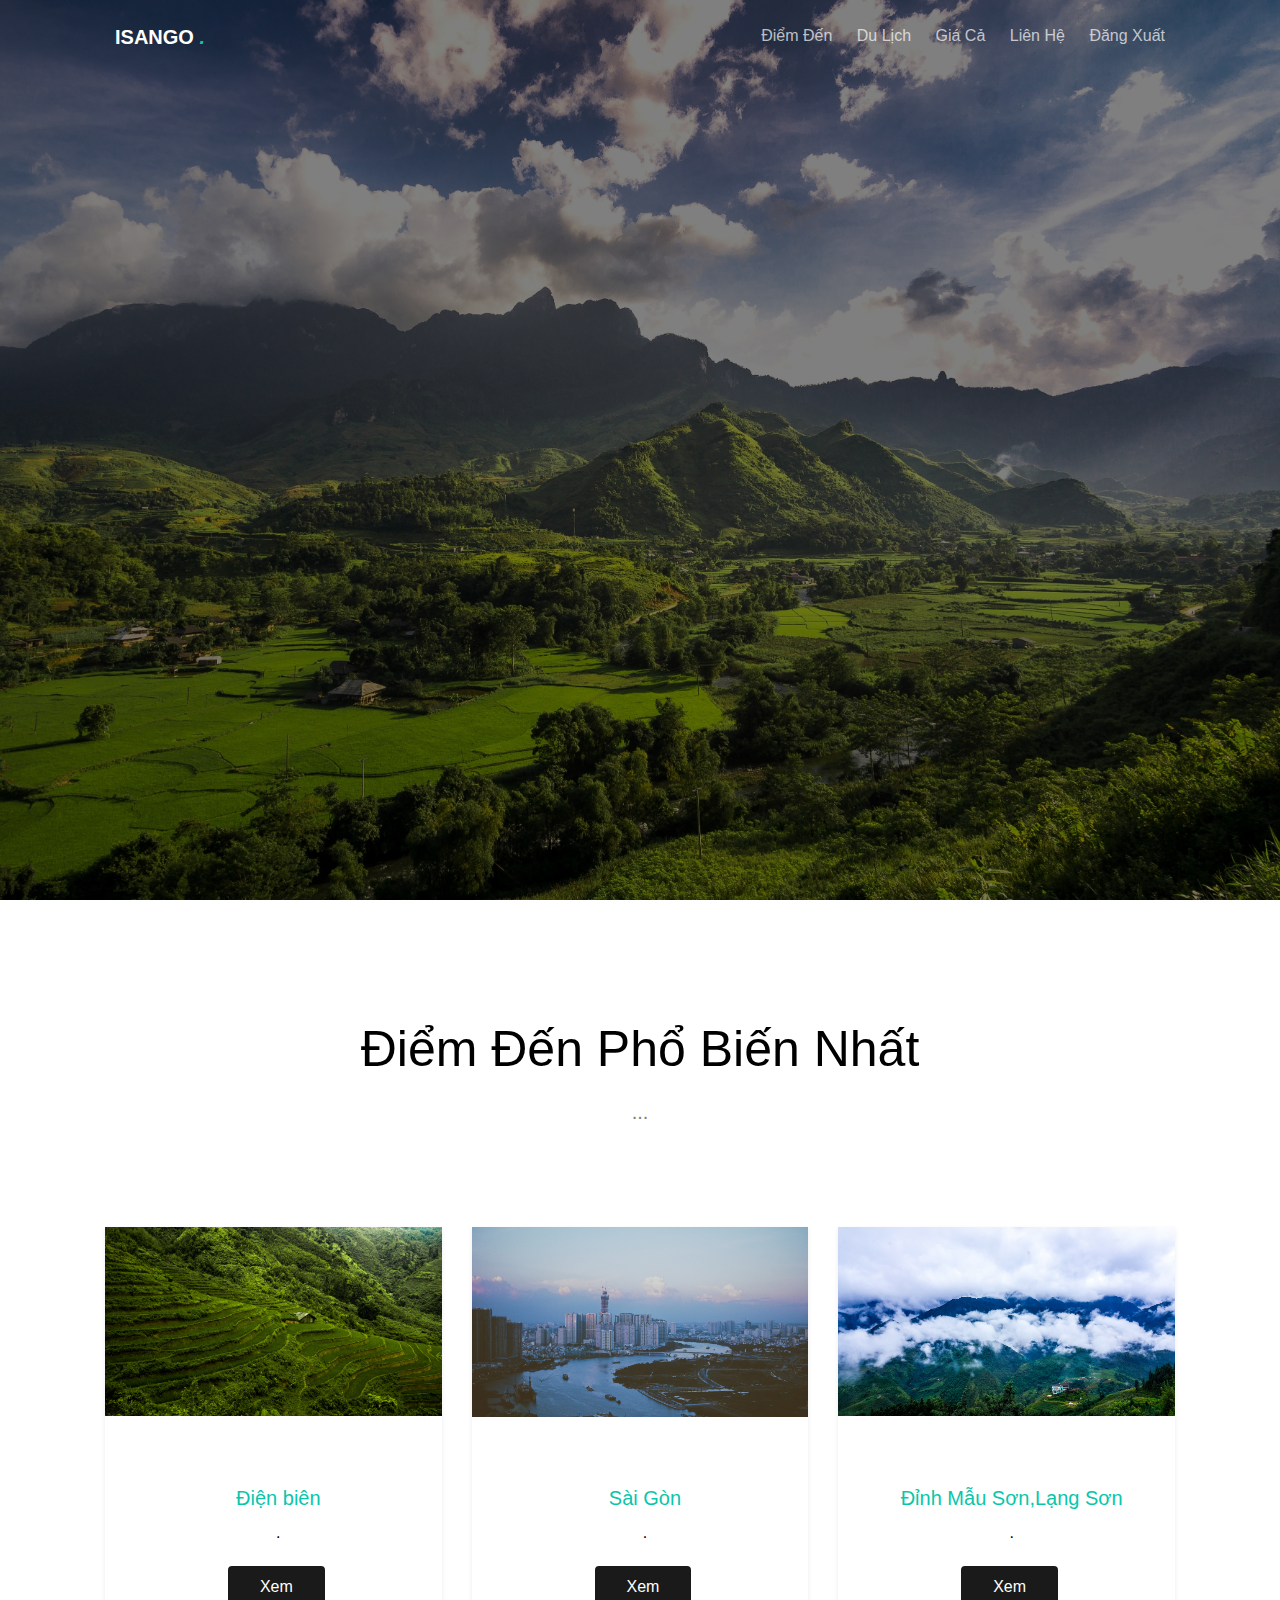
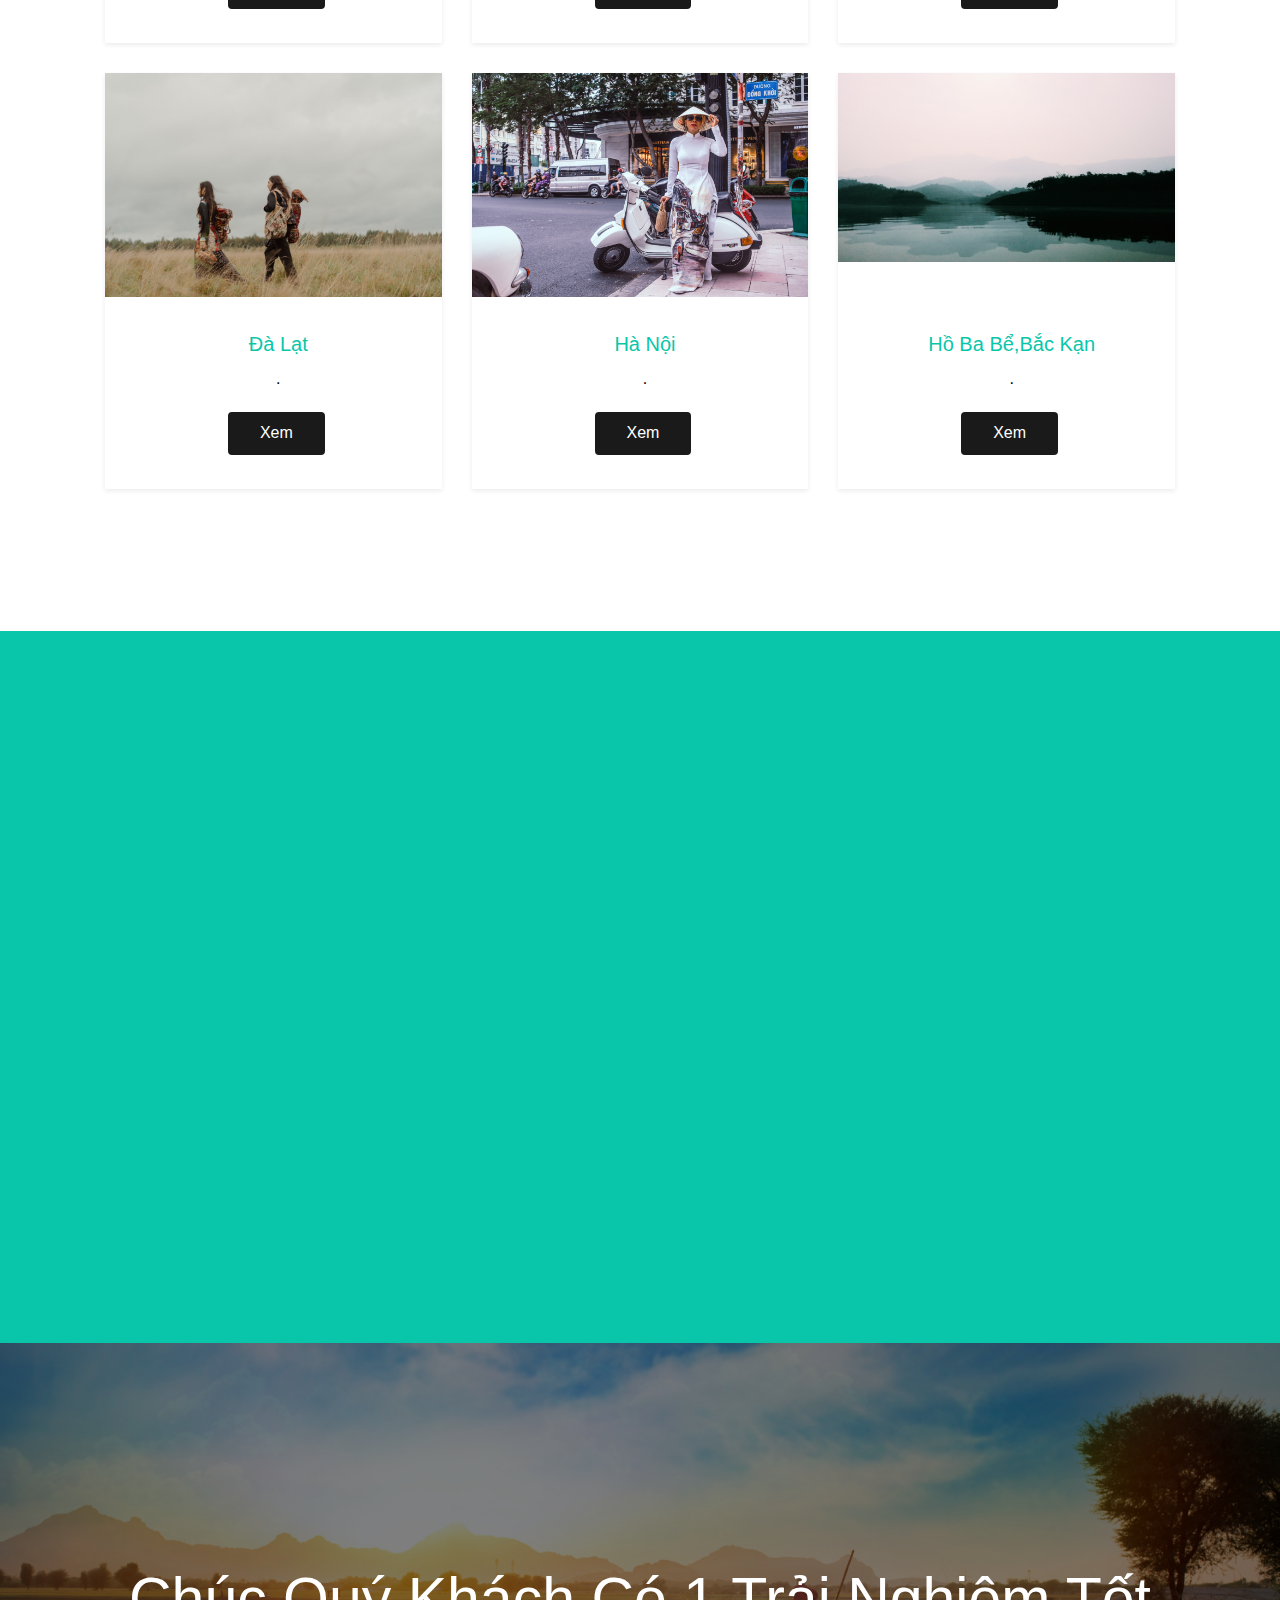
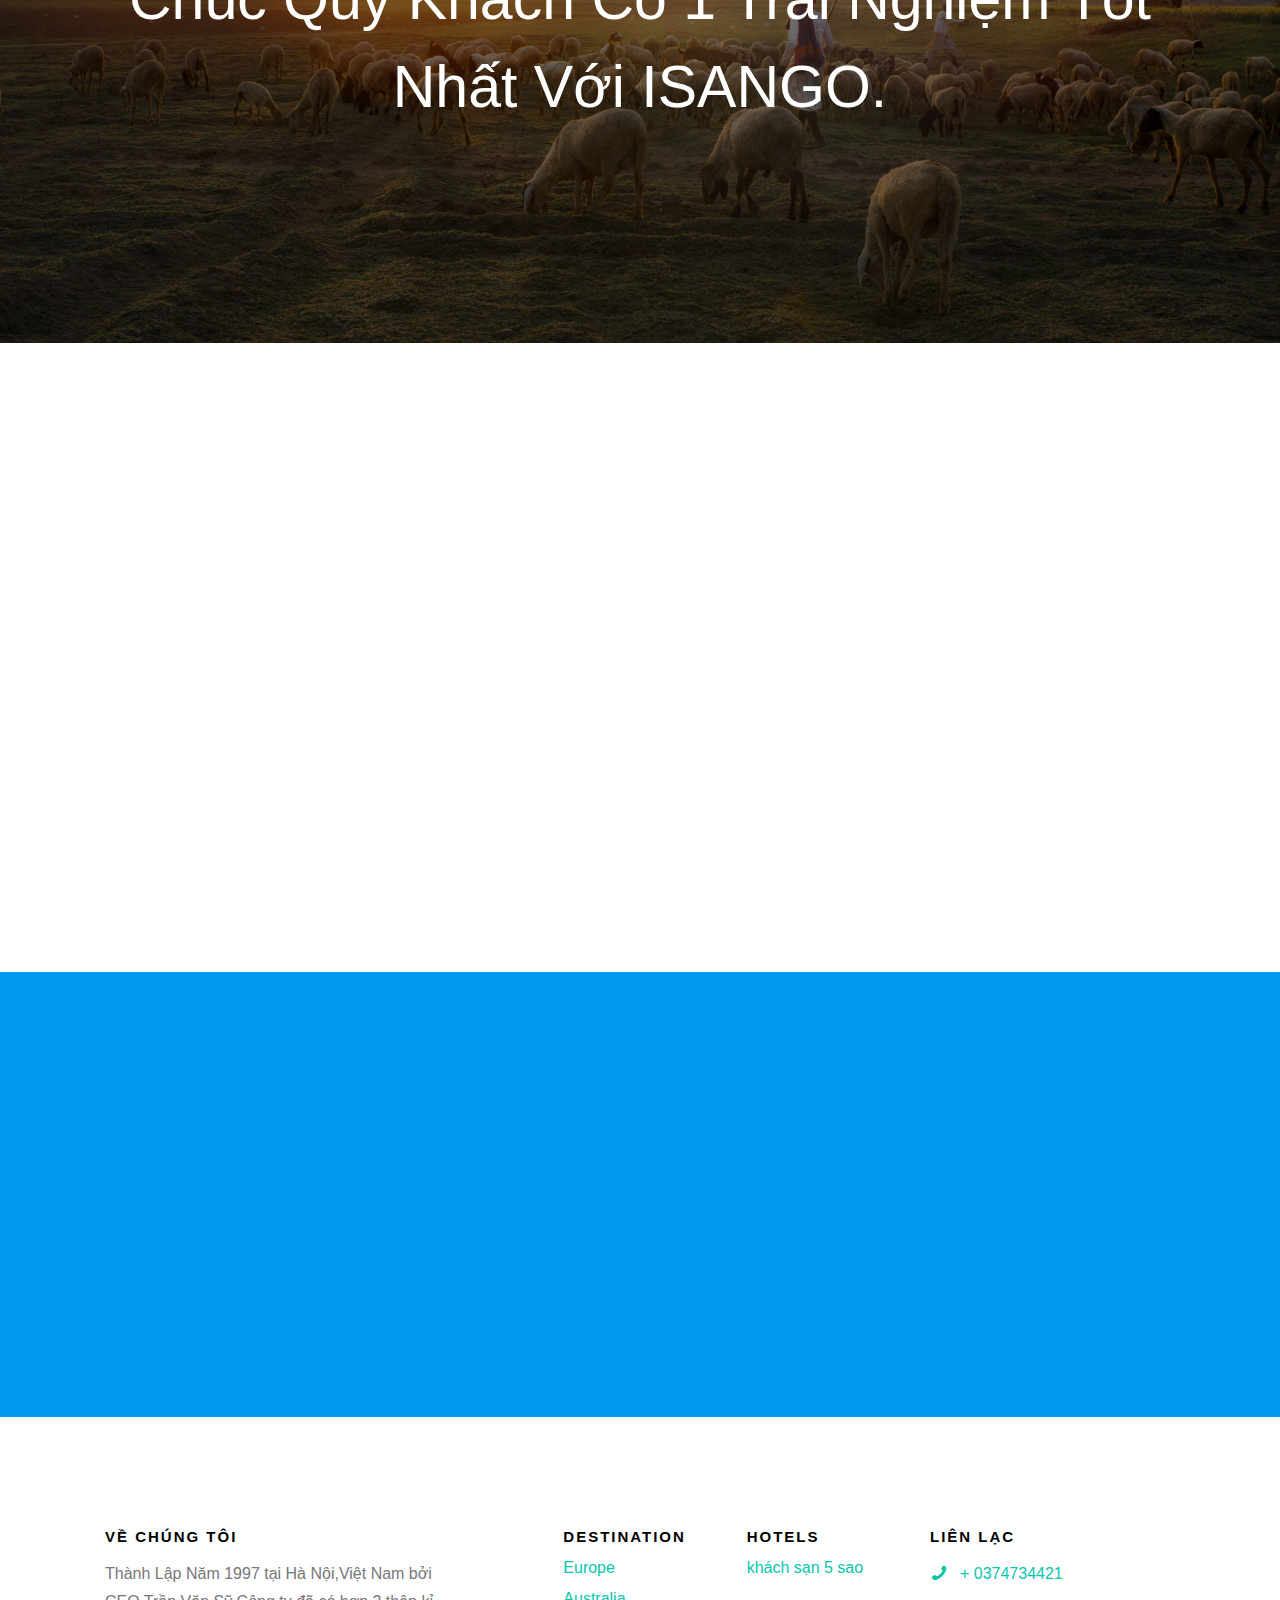
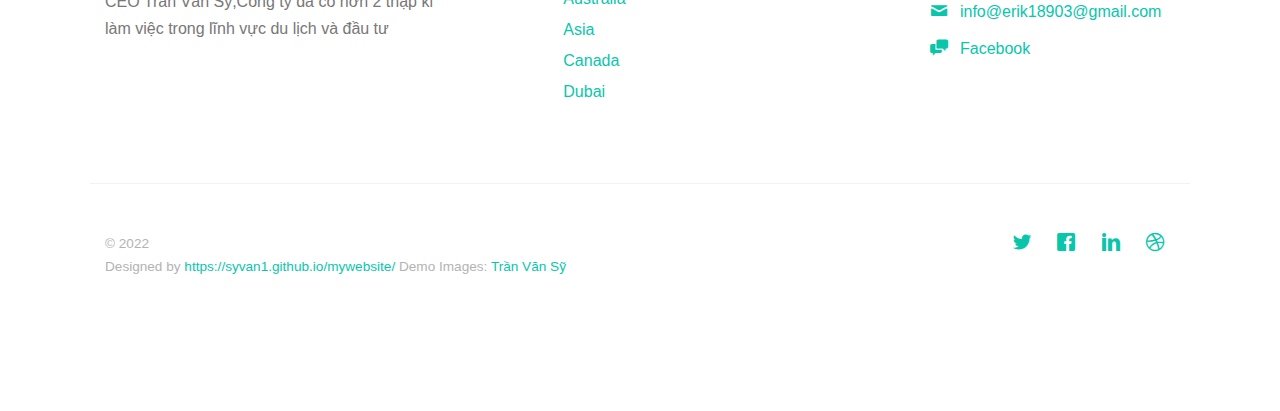
<file: index.html>
<!DOCTYPE HTML>
<html>
	<head>
	<meta charset="utf-8">
	<meta http-equiv="X-UA-Compatible" content="IE=edge">
	<title>Isango &mdash; Template by Tran Van Sy</title>
	<meta name="viewport" content="width=device-width, initial-scale=1">
	<meta name="description" content=" Website by Tran Van Sy" />
	<meta name="keywords" content="Isango" />
	<meta name="author" content="" />

  	<!-- Facebook and Twitter integration -->
	<meta property="og:title" content=""/>
	<meta property="og:image" content=""/>
	<meta property="og:url" content=""/>
	<meta property="og:site_name" content=""/>
	<meta property="og:description" content=""/>
	<meta name="twitter:title" content="" />
	<meta name="twitter:image" content="" />
	<meta name="twitter:url" content="" />
	<meta name="twitter:card" content="" />

	<link href="https://fonts.googleapis.com/css?family=Lato:300,400,700" rel="stylesheet">
	
	<!-- Animate.css -->
	<link rel="stylesheet" href="css/animate.css">
	<!-- Icomoon Icon Fonts-->
	<link rel="stylesheet" href="css/icomoon.css">
	<!-- Themify Icons-->
	<link rel="stylesheet" href="css/themify-icons.css">
	<!-- Bootstrap  -->
	<link rel="stylesheet" href="css/bootstrap.css">

	<!-- Magnific Popup -->
	<link rel="stylesheet" href="css/magnific-popup.css">

	<!-- Magnific Popup -->
	<link rel="stylesheet" href="css/bootstrap-datepicker.min.css">

	<!-- Owl Carousel  -->
	<link rel="stylesheet" href="css/owl.carousel.min.css">
	<link rel="stylesheet" href="css/owl.theme.default.min.css">

	<!-- Theme style  -->
	<link rel="stylesheet" href="css/style.css">

	<!-- Modernizr JS -->
	<script src="js/modernizr-2.6.2.min.js"></script>
	<!-- FOR IE9 below -->
	<!--[if lt IE 9]>
	<script src="js/respond.min.js"></script>
	<![endif]-->

	</head>
	<body>
		
	<div class="gtco-loader"></div>
	
	<div id="page">

	
	<!-- <div class="page-inner"> -->
	<nav class="gtco-nav" role="navigation">
		<div class="gtco-container">
			
			<div class="row">
				<div class="col-sm-4 col-xs-12">
					<div id="gtco-logo"><a href="index.html">Isango <em>.</em></a></div>
				</div>
				<div class="col-xs-8 text-right menu-1">
					<ul>
						<li><a href="contact.html">Điểm Đến</a></li>
						<li class="has-dropdown">
							<a href="#">Du Lịch</a>
							<ul class="dropdown">
								<li><a href="#">Hà Nội</a></li>
								<li><a href="#">Đà Nẵng</a></li>
								<li><a href="#">Hạ Long</a></li>
								<li><a href="#">Phú Quốc</a></li>
							</ul>
						</li>
						<li><a href="contact.html">Giá Cả</a></li>
						<li><a href="contact.html">Liên Hệ</a></li>
						<li><a href="index.html">Đăng Xuất</a></li>
					</ul>	
				</div>
			</div>
			
		</div>
	</nav>
	
	<header id="gtco-header" class="gtco-cover gtco-cover-md" role="banner" style="background-image: url(images/img_bg_2.jpg)">
		<div class="overlay"></div>
		<div class="gtco-container">
			<div class="row">
				<div class="col-md-12 col-md-offset-0 text-left">
					

					<div class="row row-mt-15em">
						<div class="col-md-7 mt-text animate-box" data-animate-effect="fadeInUp">
							<h1>Du Lịch Bất Cứ Nơi Nào Bạn Muốn</h1>	
						</div>
						<div class="col-md-4 col-md-push-1 animate-box" data-animate-effect="fadeInRight">
							<div class="form-wrap">
								<div class="tab">
									
									<div class="tab-content">
										<div class="tab-content-inner active" data-content="signup">
											<h3 style="font-family:verdana">Đặt Vé Cho Chuyến Đi</h3>
											<form action="#">
												<div class="row form-group">
													<div class="col-md-12">
														<label for="fullname">Họ Tên</label>
														<input type="text" id="fullname" class="form-control">
													</div>
												</div>
												<div class="row form-group">
													<div class="col-md-12">
														<label for="activities">Hoạt Động</label>
														<select name="#" id="activities" class="form-control">
															<option value=""></option>
															<option value=""></option>
															<option value=""></option>
															<option value=""></option>
														</select>
													</div>
												</div>
												<div class="row form-group">
													<div class="col-md-12">
														<label for="destination">Điểm Đến</label>
														<select name="#" id="destination" class="form-control">
															<option value="">Hà Nội</option>
															<option value="">Sài Gòn</option>
															<option value="">Đà Nẵng</option>
															<option value="">Hạ Long</option>
														</select>
													</div>
												</div>
												
												<div class="row form-group">
													<div class="col-md-12">
														<label for="date-start">Ngày Tháng</label>
														<input type="text" id="date-start" class="form-control">
													</div>
												</div>

												<div class="row form-group">
													<div class="col-md-12">
														<input type="submit" class="btn btn-primary btn-block " onclick="alert('you are oke')" value="Đồng Ý">
													</div>
												</div>
											</form>	
										</div>

										
									</div>
								</div>
							</div>
						</div>
					</div>
							
					
				</div>
			</div>
		</div>
	</header>
	
	<div class="gtco-section">
		<div class="gtco-container">
			<div class="row">
				<div class="col-md-8 col-md-offset-2 text-center gtco-heading">
					<h2 >Điểm Đến Phổ Biến Nhất</h2>
					<p>...</p>
				</div>
			</div>
			<div class="row">

				<div class="col-lg-4 col-md-4 col-sm-6">
					<a href="images/img_1.jpg" class="fh5co-card-item image-popup">
						<figure>
							<div class="overlay"><i class="ti-plus"></i></div>
							<img src="images/img_1.jpg" alt="Image" class="img-responsive">
						</figure>
						<div class="fh5co-text">
							<h2>Điện biên</h2>
							<p>.</p>
							<p><span class="btn btn-primary">Xem</span></p>
						</div>
					</a>
				</div>
				<div class="col-lg-4 col-md-4 col-sm-6">
					<a href="images/img_2.jpg" class="fh5co-card-item image-popup">
						<figure>
							<div class="overlay"><i class="ti-plus"></i></div>
							<img src="images/img_2.jpg" alt="Image" class="img-responsive">
						</figure>
						<div class="fh5co-text">
							<h2>Sài Gòn</h2>
							<p>.</p>
							<p><span class="btn btn-primary">Xem</span></p>
						</div>
					</a>
				</div>
				<div class="col-lg-4 col-md-4 col-sm-6">
					<a href="images/img_3.jpg" class="fh5co-card-item image-popup">
						<figure>
							<div class="overlay"><i class="ti-plus"></i></div>
							<img src="images/img_3.jpg" alt="Image" class="img-responsive">
						</figure>
						<div class="fh5co-text">
							<h2>Đỉnh Mẫu Sơn,Lạng Sơn</h2>
							<p>.</p>
							<p><span class="btn btn-primary">Xem</span></p>
						</div>
					</a>
				</div>


				<div class="col-lg-4 col-md-4 col-sm-6">
					<a href="images/img_4.jpg" class="fh5co-card-item image-popup">
						<figure>
							<div class="overlay"><i class="ti-plus"></i></div>
							<img src="images/img_4.jpg" alt="Image" class="img-responsive">
						</figure>
						<div class="fh5co-text">
							<h2>Đà Lạt</h2>
							<p>.</p>
							<p><span class="btn btn-primary">Xem</span></p>
						</div>
					</a>
				</div>

				<div class="col-lg-4 col-md-4 col-sm-6">
					<a href="images/img_5.jpg" class="fh5co-card-item image-popup">
						<figure>
							<div class="overlay"><i class="ti-plus"></i></div>
							<img src="images/img_5.jpg" alt="Image" class="img-responsive">
						</figure>
						<div class="fh5co-text">
							<h2>Hà Nội</h2>
							<p>.</p>
							<p><span class="btn btn-primary">Xem</span></p>
						</div>
					</a>
				</div>

				<div class="col-lg-4 col-md-4 col-sm-6">
					<a href="images/img_6.jpg" class="fh5co-card-item image-popup">
						<figure>
							<div class="overlay"><i class="ti-plus"></i></div>
							<img src="images/img_6.jpg" alt="Image" class="img-responsive">
						</figure>
						<div class="fh5co-text">
							<h2>Hồ Ba Bể,Bắc Kạn</h2>
							<p>.</p>
							<p><span class="btn btn-primary">Xem</span></p>
						</div>
					</a>
				</div>

			</div>
		</div>
	</div>
	
	<div id="gtco-features">
		<div class="gtco-container">
			<div class="row">
				<div class="col-md-8 col-md-offset-2 text-center gtco-heading animate-box">
					<h2>Hoạt Động</h2>
					<p>...</p>
				</div>
			</div>
			<div class="row">
				<div class="col-md-4 col-sm-6">
					<div class="feature-center animate-box" data-animate-effect="fadeIn">
						<span class="icon">
							<i>1</i>
						</span>
						<h3>Bắt Đầu</h3>
						<p>...</p>
					</div>
				</div>
				<div class="col-md-4 col-sm-6">
					<div class="feature-center animate-box" data-animate-effect="fadeIn">
						<span class="icon">
							<i>2</i>
						</span>
						<h3>Hiện Tại</h3>
						<p>...</p>
					</div>
				</div>
				<div class="col-md-4 col-sm-6">
					<div class="feature-center animate-box" data-animate-effect="fadeIn">
						<span class="icon">
							<i>3</i>
						</span>
						<h3>Phát Triển Trong Tương Lai</h3>
						<p>...</p>
					</div>
				</div>
				

			</div>
		</div>
	</div>


	<div class="gtco-cover gtco-cover-sm" style="background-image: url(images/img_bg_1.jpg)"  data-stellar-background-ratio="0.5">
		<div class="overlay"></div>
		<div class="gtco-container text-center">
			<div class="display-t">
				<div class="display-tc">
					<h1>Chúc Quý Khách Có 1 Trải Nghiệm Tốt Nhất Với ISANGO.</h1>
				</div>	
			</div>
		</div>
	</div>

	<div id="gtco-counter" class="gtco-section">
		<div class="gtco-container">

			<div class="row">
				<div class="col-md-8 col-md-offset-2 text-center gtco-heading animate-box">
					<h2>Thành Công Của Chúng Tôi</h2>
					<p>...</p>
				</div>
			</div>

			<div class="row">
				
				<div class="col-md-3 col-sm-6 animate-box" data-animate-effect="fadeInUp">
					<div class="feature-center">
						<span class="counter js-counter" data-from="0" data-to="196" data-speed="5000" data-refresh-interval="50">1</span>
						<span class="counter-label">Điểm Đến</span>

					</div>
				</div>
				<div class="col-md-3 col-sm-6 animate-box" data-animate-effect="fadeInUp">
					<div class="feature-center">
						<span class="counter js-counter" data-from="0" data-to="97" data-speed="5000" data-refresh-interval="50">1</span>
						<span class="counter-label">Khách Sạn</span>
					</div>
				</div>
				<div class="col-md-3 col-sm-6 animate-box" data-animate-effect="fadeInUp">
					<div class="feature-center">
						<span class="counter js-counter" data-from="0" data-to="12402" data-speed="5000" data-refresh-interval="50">1</span>
						<span class="counter-label">Khách Du Lịch</span>
					</div>
				</div>
				<div class="col-md-3 col-sm-6 animate-box" data-animate-effect="fadeInUp">
					<div class="feature-center">
						<span class="counter js-counter" data-from="0" data-to="12202" data-speed="5000" data-refresh-interval="50">1</span>
						<span class="counter-label">Khách Hàng Có Trải Nghiệm Tốt</span>

					</div>
				</div>
					
			</div>
		</div>
	</div>

	

	<div id="gtco-subscribe">
		<div class="gtco-container">
			<div class="row animate-box">
				<div class="col-md-8 col-md-offset-2 text-center gtco-heading">
					<h2>Subscribe</h2>
					<p>.</p>
				</div>
			</div>
			<div class="row animate-box">
				<div class="col-md-8 col-md-offset-2">
					<form class="form-inline">
						<div class="col-md-6 col-sm-6">
							<div class="form-group">
								<label for="email" class="sr-only">Email</label>
								<input type="email" class="form-control" id="email" placeholder="Your Email">
							</div>
						</div>
						<div class="col-md-6 col-sm-6">
							<button type="submit" class="btn btn-default btn-block">Subscribe</button>
						</div>
					</form>
				</div>
			</div>
		</div>
	</div>

	<footer id="gtco-footer" role="contentinfo">
		<div class="gtco-container">
			<div class="row row-p	b-md">

				<div class="col-md-4">
					<div class="gtco-widget">
						<h3>Về Chúng Tôi</h3>
						<p>Thành Lập Năm 1997 tại Hà Nội,Việt Nam bởi CEO Trần Văn Sỹ,Công ty đã có hơn 2 thập kỉ làm việc trong lĩnh vực du lịch và đầu tư</p>
					</div>
				</div>

				<div class="col-md-2 col-md-push-1">
					<div class="gtco-widget">
						<h3>Destination</h3>
						<ul class="gtco-footer-links">
							<li><a href="#">Europe</a></li>
							<li><a href="#">Australia</a></li>
							<li><a href="#">Asia</a></li>
							<li><a href="#">Canada</a></li>
							<li><a href="#">Dubai</a></li>
						</ul>
					</div>
				</div>

				<div class="col-md-2 col-md-push-1">
					<div class="gtco-widget">
						<h3>Hotels</h3>
						<ul class="gtco-footer-links">
							<li><a href="#">khách sạn 5 sao</a></li>
							<li><a href="#"></a></li>
							<li><a href="#"></a></li>
							<li><a href="#"></a></li>
							<li><a href="#"></a></li>
						</ul>
					</div>
				</div>

				<div class="col-md-3 col-md-push-1">
					<div class="gtco-widget">
						<h3>Liên Lạc</h3>
						<ul class="gtco-quick-contact">
							<li><a href="#"><i class="icon-phone"></i>+ 0374734421</a></li>
							<li><a href="#"><i class="icon-mail2"></i> info@erik18903@gmail.com</a></li>
							<li><a href="#"><i class="icon-chat"></i> Facebook</a></li>
						</ul>
					</div>
				</div>

			</div>

			<div class="row copyright">
				<div class="col-md-12">
					<p class="pull-left">
						<small class="block">&copy; 2022</small> 
						<small class="block">Designed by <a href="https://syvan1.github.io/mywebsite/" target="_blank">https://syvan1.github.io/mywebsite/</a> Demo Images: <a href="https://syvan1.github.io/mywebsite/" target="_blank">Trần Văn Sỹ</a></small>
					</p>
					<p class="pull-right">
						<ul class="gtco-social-icons pull-right">
							<li><a href="#"><i class="icon-twitter"></i></a></li>
							<li><a href="#"><i class="icon-facebook"></i></a></li>
							<li><a href="#"><i class="icon-linkedin"></i></a></li>
							<li><a href="#"><i class="icon-dribbble"></i></a></li>
						</ul>
					</p>
				</div>
			</div>

		</div>
	</footer>
	<!-- </div> -->

	</div>

	<div class="gototop js-top">
		<a href="#" class="js-gotop"><i class="icon-arrow-up"></i></a>
	</div>
	
	<!-- jQuery -->
	<script src="js/jquery.min.js"></script>
	<!-- jQuery Easing -->
	<script src="js/jquery.easing.1.3.js"></script>
	<!-- Bootstrap -->
	<script src="js/bootstrap.min.js"></script>
	<!-- Waypoints -->
	<script src="js/jquery.waypoints.min.js"></script>
	<!-- Carousel -->
	<script src="js/owl.carousel.min.js"></script>
	<!-- countTo -->
	<script src="js/jquery.countTo.js"></script>

	<!-- Stellar Parallax -->
	<script src="js/jquery.stellar.min.js"></script>

	<!-- Magnific Popup -->
	<script src="js/jquery.magnific-popup.min.js"></script>
	<script src="js/magnific-popup-options.js"></script>
	
	<!-- Datepicker -->
	<script src="js/bootstrap-datepicker.min.js"></script>
	

	<!-- Main -->
	<script src="js/main.js">
		function myAcp() {
             alert("Hello\nHow are you?");
		}

	</script>

	</body>
</html>
</file>
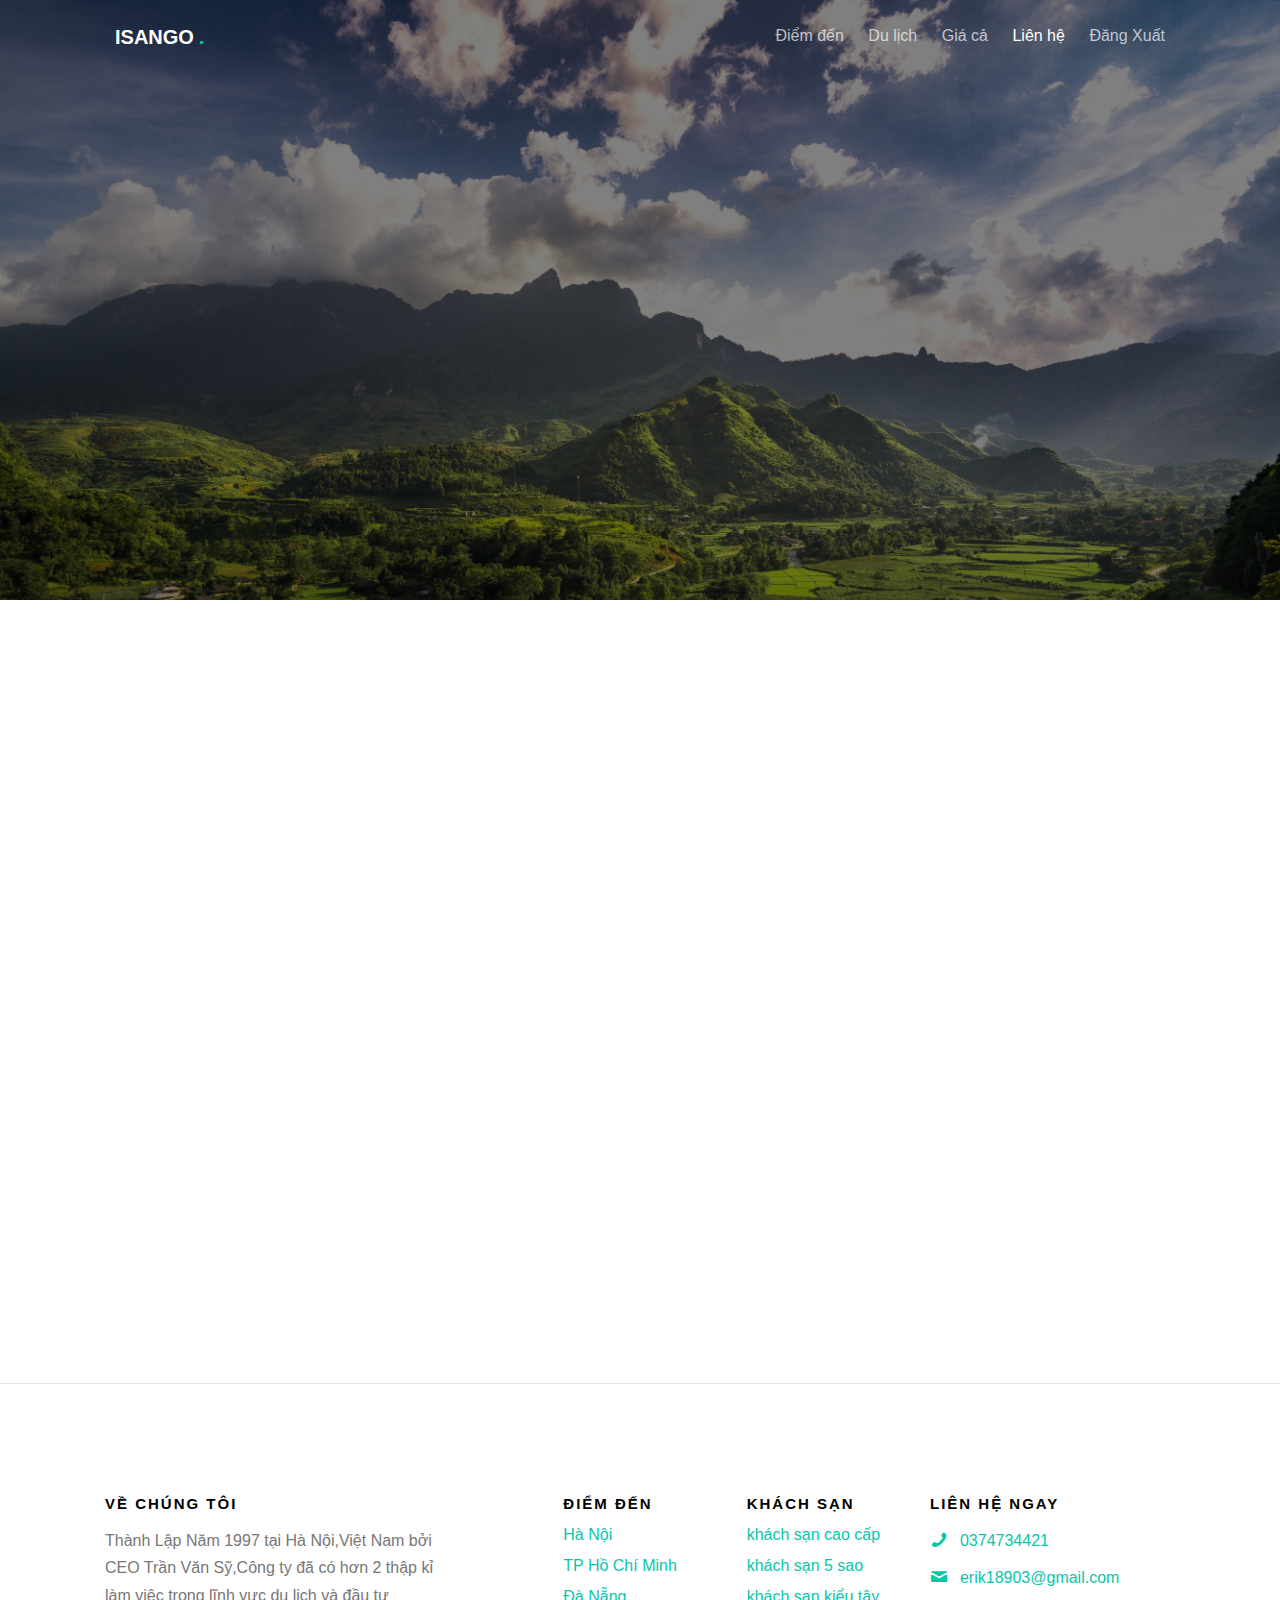
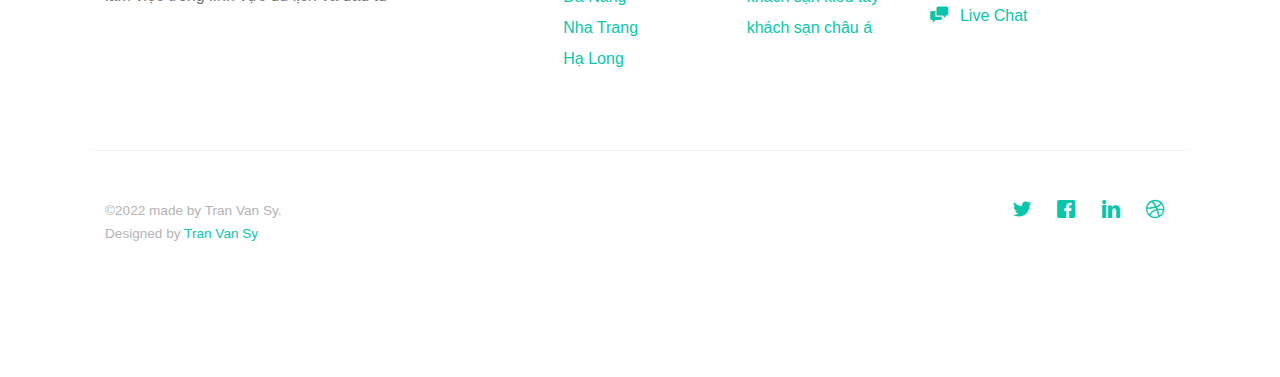
<file: contact.html>
<!DOCTYPE HTML>
<!--
	Aesthetic by gettemplates.co
	Twitter: http://twitter.com/gettemplateco
	URL: http://gettemplates.co
-->
<html>
	<head>
	<meta charset="utf-8">
	<meta http-equiv="X-UA-Compatible" content="IE=edge">
	<title>Isango &mdash; Du Lịch mọi lúc mọi nơi</title>
	<meta name="viewport" content="width=device-width, initial-scale=1">
	<meta name="description" content="Free HTML5 Website Template by GetTemplates.co" />
	<meta name="keywords" content="free website templates, free html5, free template, free bootstrap, free website template, html5, css3, mobile first, responsive" />
	<meta name="author" content="GetTemplates.co" />

  	<!-- Facebook and Twitter integration -->
	<meta property="og:title" content=""/>
	<meta property="og:image" content=""/>
	<meta property="og:url" content=""/>
	<meta property="og:site_name" content=""/>
	<meta property="og:description" content=""/>
	<meta name="twitter:title" content="" />
	<meta name="twitter:image" content="" />
	<meta name="twitter:url" content="" />
	<meta name="twitter:card" content="" />

	<link href="https://fonts.googleapis.com/css?family=Lato:300,400,700" rel="stylesheet">
	
	<!-- Animate.css -->
	<link rel="stylesheet" href="css/animate.css">
	<!-- Icomoon Icon Fonts-->
	<link rel="stylesheet" href="css/icomoon.css">
	<!-- Themify Icons-->
	<link rel="stylesheet" href="css/themify-icons.css">
	<!-- Bootstrap  -->
	<link rel="stylesheet" href="css/bootstrap.css">

	<!-- Magnific Popup -->
	<link rel="stylesheet" href="css/magnific-popup.css">

	<!-- Magnific Popup -->
	<link rel="stylesheet" href="css/bootstrap-datepicker.min.css">

	<!-- Owl Carousel  -->
	<link rel="stylesheet" href="css/owl.carousel.min.css">
	<link rel="stylesheet" href="css/owl.theme.default.min.css">

	<!-- Theme style  -->
	<link rel="stylesheet" href="css/style.css">

	<!-- Modernizr JS -->
	<script src="js/modernizr-2.6.2.min.js"></script>
	<!-- FOR IE9 below -->
	<!--[if lt IE 9]>
	<script src="js/respond.min.js"></script>
	<![endif]-->

	</head>
	<body>
		
	<div class="gtco-loader"></div>
	
	<div id="page">

	
	<!-- <div class="page-inner"> -->
	<nav class="gtco-nav" role="navigation">
		<div class="gtco-container">
			
			<div class="row">
				<div class="col-sm-4 col-xs-12">
					<div id="gtco-logo"><a href="index.html">Isango <em>.</em></a></div>
				</div>
				<div class="col-xs-8 text-right menu-1">
					<ul>
						<li><a href="contact.html">Điểm đến</a></li>
						<li class="has-dropdown">
							<a href="#">Du lịch</a>
							<ul class="dropdown">
								<li><a href="#">Hà Nội</a></li>
								<li><a href="#">Đà Nẵng</a></li>
								<li><a href="#">Hạ Long</a></li>
							<li><a href="#">Phú Quốc</a></li>
							</ul>
						</li>
						<li><a href="contact.html">Giá cả</a></li>
						<li class="active"><a href="contact.html">Liên hệ</a></li>
						<li><a href="index.html">Đăng Xuất</a></li>
					</ul>	
				</div>
			</div>
			
		</div>
	</nav>
	
	<header id="gtco-header" class="gtco-cover gtco-cover-sm" role="banner" style="background-image: url(images/img_bg_3.jpg)">
		<div class="overlay"></div>
		<div class="gtco-container">
			<div class="row">
				<div class="col-md-12 col-md-offset-0 text-left">
					<div class="row row-mt-15em">

						<div class="col-md-7 mt-text animate-box" data-animate-effect="fadeInUp">
							<span class="intro-text-small">Đừng lo lắng</span>
							<h1>Liên hệ ngay</h1>	
						</div>
						
					</div>
					
				</div>
			</div>
		</div>
	</header>
	
	
	<div class="gtco-section border-bottom">
		<div class="gtco-container">
			<div class="row">
				<div class="col-md-12">
					<div class="col-md-6 animate-box">
					<h3>Liên hệ ngay</h3>
					<form action="#">
						<div class="row form-group">
							<div class="col-md-12">
								<label class="sr-only" for="name">Tên</label>
								<input type="text" id="name" class="form-control" placeholder="Your firstname">
							</div>
							
						</div>

						<div class="row form-group">
							<div class="col-md-12">
								<label class="sr-only" for="email">Email</label>
								<input type="text" id="email" class="form-control" placeholder="Your email address">
							</div>
						</div>

						<div class="row form-group">
							<div class="col-md-12">
								<label class="sr-only" for="subject">Subject</label>
								<input type="text" id="subject" class="form-control" placeholder="Your subject of this message">
							</div>
						</div>

						<div class="row form-group">
							<div class="col-md-12">
								<label class="sr-only" for="message">Tin nhắn</label>
								<textarea name="message" id="message" cols="30" rows="10" class="form-control" placeholder="Write us something"></textarea>
							</div>
						</div>
						<div class="form-group">
							<input type="submit" value="Send Message" class="btn btn-primary">
						</div>

					</form>		
				</div>
				<div class="col-md-5 col-md-push-1 animate-box">
					
					<div class="gtco-contact-info">
						<h3>Thông tin liên hệ</h3>
						<ul>
							<li class="address">xã quyết thắng  <br> Thành phố Thái Nguyên</li>
							<li class="phone"><a href="tel://1234567920">0374734421</a></li>
							<li class="email"><a href="mailto:erik18903@gmail.com">erik18903@gmail.com</a></li>
							<li class="url"><a href="https://sixwebsite.000webhostapp.com/">our website</a></li>
						</ul>
					</div> 


				</div>
				</div>
			</div>
		</div>
	</div>

	<footer id="gtco-footer" role="contentinfo">
		<div class="gtco-container">
			<div class="row row-p	b-md">

				<div class="col-md-4">
					<div class="gtco-widget">
						<h3>Về Chúng tôi</h3>
						<p>Thành Lập Năm 1997 tại Hà Nội,Việt Nam bởi CEO Trần Văn Sỹ,Công ty đã có hơn 2 thập kỉ làm việc trong lĩnh vực du lịch và đầu tư</p>
					</div>
				</div>

				<div class="col-md-2 col-md-push-1">
					<div class="gtco-widget">
						<h3>Điểm đến</h3>
						<ul class="gtco-footer-links">
							<li><a href="#">Hà Nội</a></li>
							<li><a href="#">TP Hồ Chí Minh</a></li>
							<li><a href="#">Đà Nẵng</a></li>
							<li><a href="#">Nha Trang</a></li>
							<li><a href="#">Hạ Long</a></li>
						</ul>
					</div>
				</div>

				<div class="col-md-2 col-md-push-1">
					<div class="gtco-widget">
						<h3>Khách sạn</h3>
						<ul class="gtco-footer-links">
							<li><a href="#">khách sạn cao cấp</a></li>
							<li><a href="#">khách sạn 5 sao</a></li>
							<li><a href="#">khách sạn kiểu tây</a></li>
							<li><a href="#">khách sạn châu á</a></li>
							
						</ul>
					</div>
				</div>

				<div class="col-md-3 col-md-push-1">
					<div class="gtco-widget">
						<h3>Liên hệ ngay</h3>
						<ul class="gtco-quick-contact">
							<li><a href="#"><i class="icon-phone"></i> 0374734421</a></li>
							<li><a href="#"><i class="icon-mail2"></i> erik18903@gmail.com</a></li>
							<li><a href="#"><i class="icon-chat"></i> Live Chat</a></li>
						</ul>
					</div>
				</div>

			</div>

			<div class="row copyright">
				<div class="col-md-12">
					<p class="pull-left">
						<small class="block">&copy;2022 made by Tran Van Sy.</small> 
						<small class="block">Designed by <a href="https://sixwebsite.000webhostapp.com/" target="_blank">Tran Van Sy</a></small>
					</p>
					<p class="pull-right">
						<ul class="gtco-social-icons pull-right">
							<li><a href="#"><i class="icon-twitter"></i></a></li>
							<li><a href="#"><i class="icon-facebook"></i></a></li>
							<li><a href="#"><i class="icon-linkedin"></i></a></li>
							<li><a href="#"><i class="icon-dribbble"></i></a></li>
						</ul>
					</p>
				</div>
			</div>

		</div>
	</footer>
	<!-- </div> -->

	</div>

	<div class="gototop js-top">
		<a href="#" class="js-gotop"><i class="icon-arrow-up"></i></a>
	</div>
	
	<!-- jQuery -->
	<script src="js/jquery.min.js"></script>
	<!-- jQuery Easing -->
	<script src="js/jquery.easing.1.3.js"></script>
	<!-- Bootstrap -->
	<script src="js/bootstrap.min.js"></script>
	<!-- Waypoints -->
	<script src="js/jquery.waypoints.min.js"></script>
	<!-- Carousel -->
	<script src="js/owl.carousel.min.js"></script>
	<!-- countTo -->
	<script src="js/jquery.countTo.js"></script>

	<!-- Stellar Parallax -->
	<script src="js/jquery.stellar.min.js"></script>

	<!-- Magnific Popup -->
	<script src="js/jquery.magnific-popup.min.js"></script>
	<script src="js/magnific-popup-options.js"></script>
	
	<!-- Datepicker -->
	<script src="js/bootstrap-datepicker.min.js"></script>
	

	<!-- Main -->
	<script src="js/main.js"></script>

	</body>
</html>
</file>
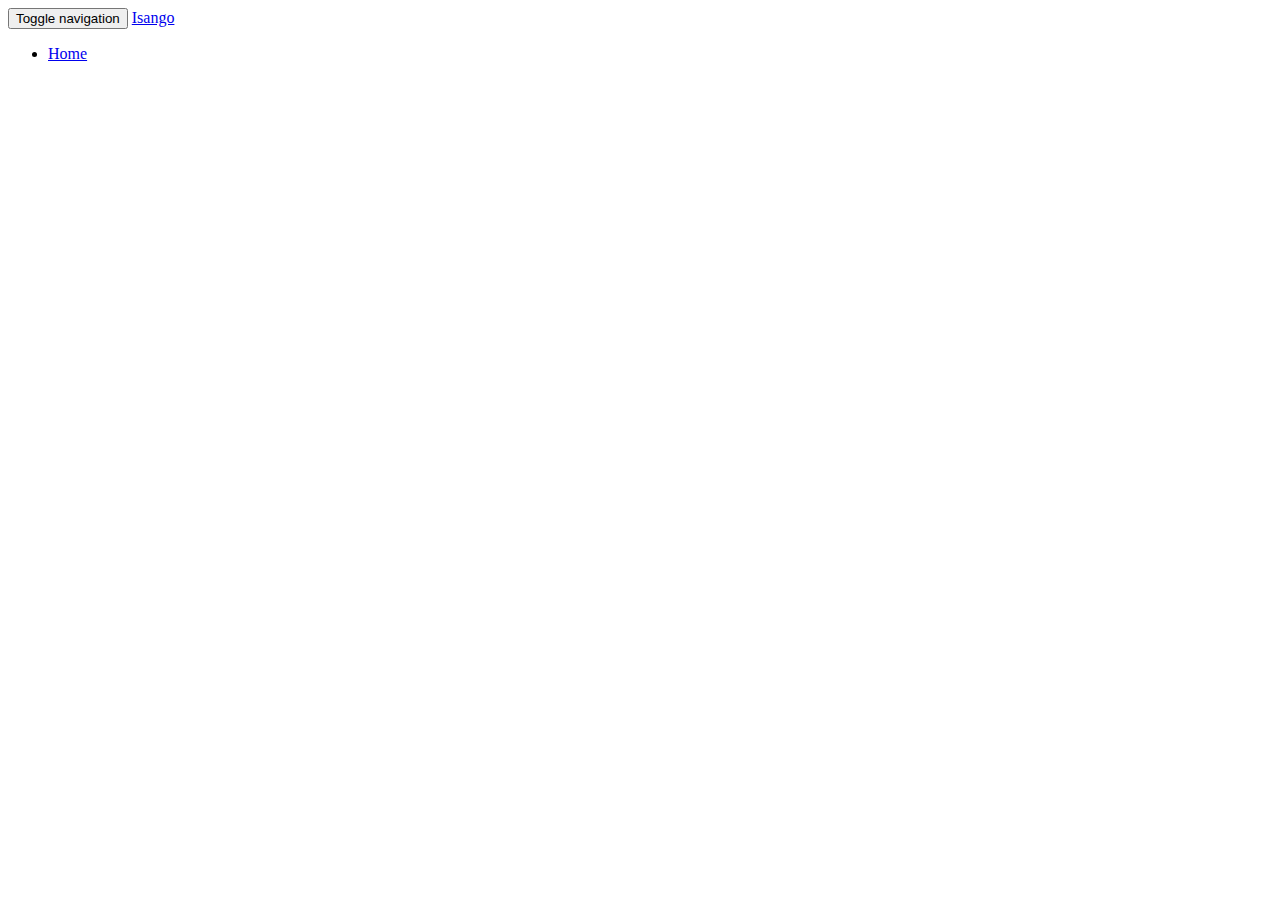
<file: container.html>
</head>
<body class="">
<div role="navigation" class="navbar navbar-default navbar-static-top">
      <div class="container">
        <div class="navbar-header">
          <button data-target=".navbar-collapse" data-toggle="collapse" class="navbar-toggle" type="button">
            <span class="sr-only">Toggle navigation</span>
            <span class="icon-bar"></span>
            <span class="icon-bar"></span>
            <span class="icon-bar"></span>
          </button>
          <a href="index.html" class="navbar-brand">Isango</a>
        </div>
        <div class="navbar-collapse collapse">
          <ul class="nav navbar-nav">
            <li class="active"><a href="index.html">Home</a></li>
           
          </ul>
         
        </div><!--/.nav-collapse -->
      </div>
    </div>
	
	<div class="container" style="min-height:500px;">
	<div class=''>
	</div>
</file>
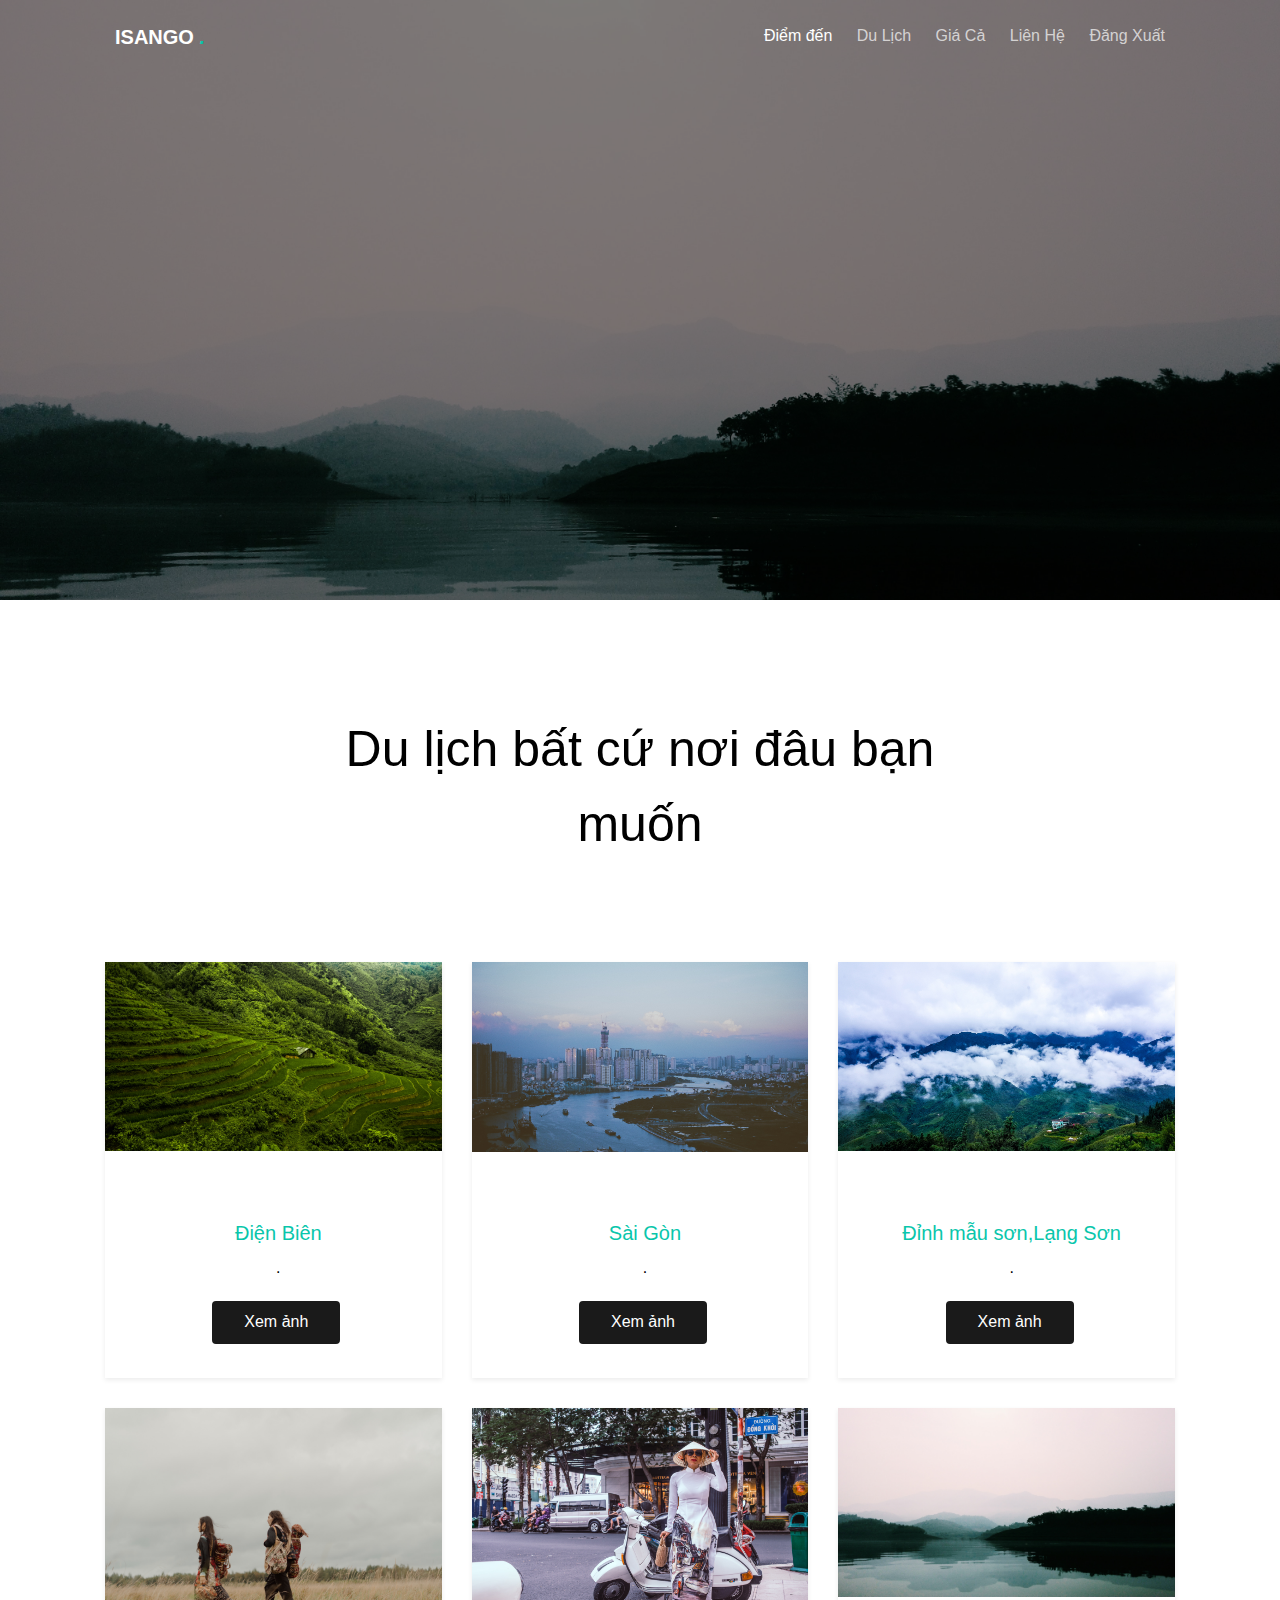
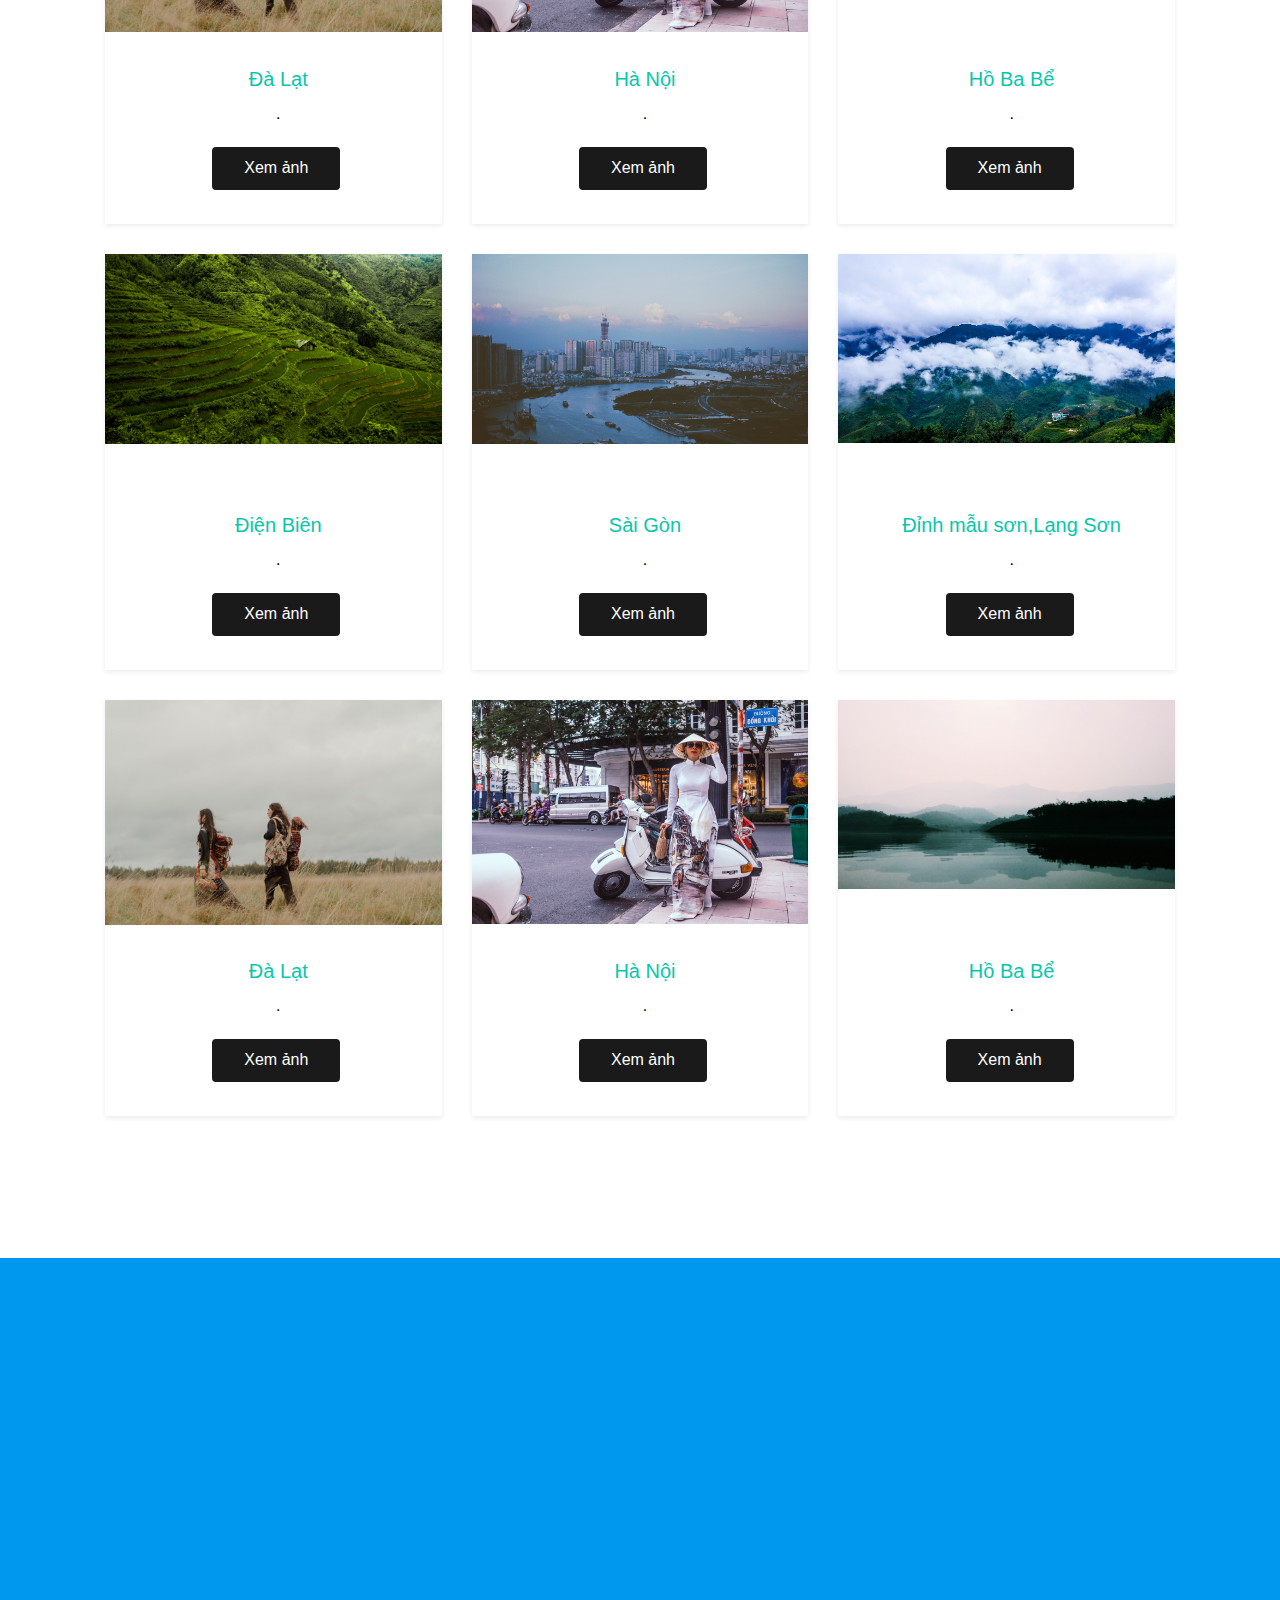
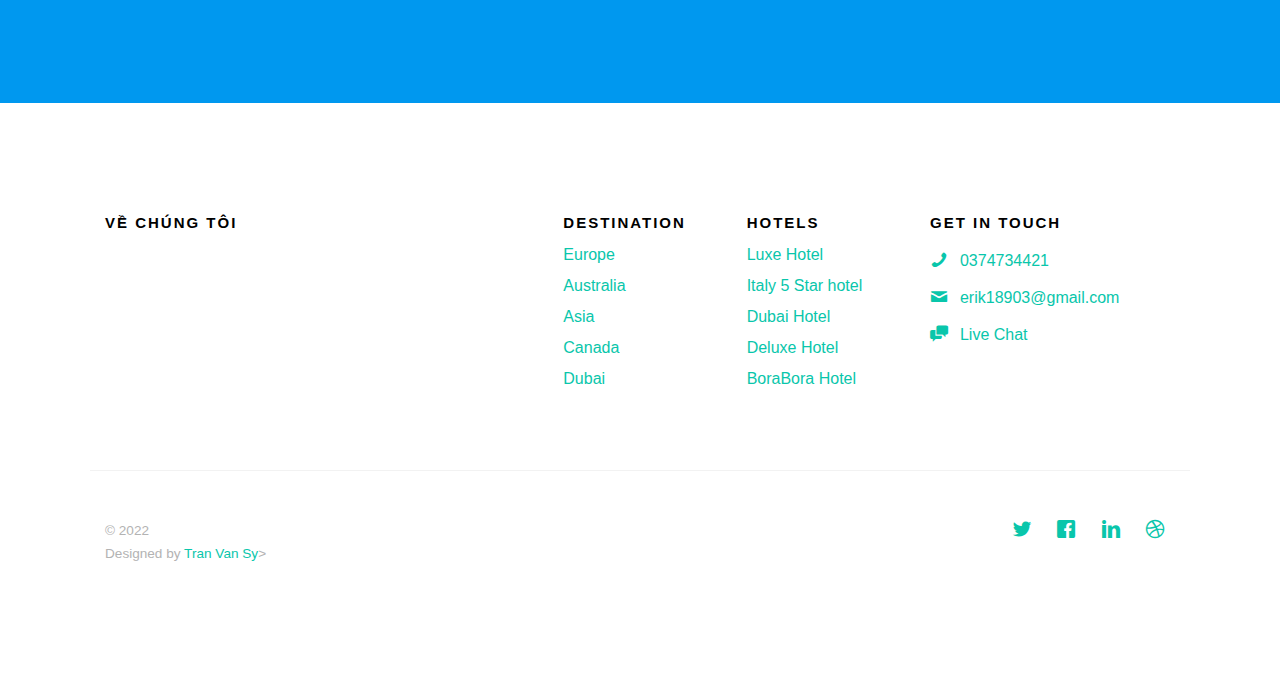
<file: destination.html>
<!DOCTYPE HTML>
<!--
\
-->
<html>
	<head>
	<meta charset="utf-8">
	<meta http-equiv="X-UA-Compatible" content="IE=edge">
	<title>Isango &mdash; Du Lịch mọi lúc mọi nơi</title>
	<meta name="viewport" content="width=device-width, initial-scale=1">
	<meta name="keywords" content="free website templates, free html5, free template, free bootstrap, free website template, html5, css3, mobile first, responsive" />


  	<!-- Facebook and Twitter integration -->
	<meta property="og:title" content=""/>
	<meta property="og:image" content=""/>
	<meta property="og:url" content=""/>
	<meta property="og:site_name" content=""/>
	<meta property="og:description" content=""/>
	<meta name="twitter:title" content="" />
	<meta name="twitter:image" content="" />
	<meta name="twitter:url" content="" />
	<meta name="twitter:card" content="" />

	<link href="https://fonts.googleapis.com/css?family=Lato:300,400,700" rel="stylesheet">
	
	<!-- Animate.css -->
	<link rel="stylesheet" href="css/animate.css">
	<!-- Icomoon Icon Fonts-->
	<link rel="stylesheet" href="css/icomoon.css">
	<!-- Themify Icons-->
	<link rel="stylesheet" href="css/themify-icons.css">
	<!-- Bootstrap  -->
	<link rel="stylesheet" href="css/bootstrap.css">

	<!-- Magnific Popup -->
	<link rel="stylesheet" href="css/magnific-popup.css">

	<!-- Magnific Popup -->
	<link rel="stylesheet" href="css/bootstrap-datepicker.min.css">

	<!-- Owl Carousel  -->
	<link rel="stylesheet" href="css/owl.carousel.min.css">
	<link rel="stylesheet" href="css/owl.theme.default.min.css">

	<!-- Theme style  -->
	<link rel="stylesheet" href="css/style.css">

	<!-- Modernizr JS -->
	<script src="js/modernizr-2.6.2.min.js"></script>
	<!-- FOR IE9 below -->
	<!--[if lt IE 9]>
	<script src="js/respond.min.js"></script>
	<![endif]-->

	</head>
	<body>
		
	<div class="gtco-loader"></div>
	
	<div id="page">

	
	<!-- <div class="page-inner"> -->
	<nav class="gtco-nav" role="navigation">
		<div class="gtco-container">
			
			<div class="row">
				<div class="col-sm-4 col-xs-12">
					<div id="gtco-logo"><a href="index.html">Isango <em>.</em></a></div>
				</div>
				<div class="col-xs-8 text-right menu-1">
					<ul>
						<li class="active"><a href="contact.html">Điểm đến</a></li>
						<li class="has-dropdown">
							<a href="#">Du Lịch</a>
							<ul class="dropdown">
								<li><a href="#">Hà Nội</a></li>
								<li><a href="#">Đà Nẵng </a></li>
								<li><a href="#">Hạ Long</a></li>
								<li><a href="#">Phú Quốc</a></li>
							</ul>
						</li>
						<li><a href="contact.html">Giá Cả</a></li>
						<li><a href="contact.html">Liên Hệ</a></li>
						<li><a href="index.html">Đăng Xuất</a></li>
					</ul>	
				</div>
			</div>
			
		</div>
	</nav>
	
	<header id="gtco-header" class="gtco-cover gtco-cover-sm" role="banner" style="background-image: url(images/img_6.jpg)">
		<div class="overlay"></div>
		<div class="gtco-container">
			<div class="row">
				<div class="col-md-12 col-md-offset-0 text-center">
					<div class="row row-mt-15em">

						<div class="col-md-12 mt-text animate-box" data-animate-effect="fadeInUp">
							<h1>Điểm Đến</h1>	
						</div>
						
					</div>
					
				</div>
			</div>
		</div>
	</header>
	
	<div class="gtco-section">
		<div class="gtco-container">
			<div class="row">
				<div class="col-md-8 col-md-offset-2 text-center gtco-heading">
					<h2>Du lịch bất cứ nơi đâu bạn muốn</h2>
					<p></p>
				</div>
			</div>
			<div class="row">

				<div class="col-lg-4 col-md-4 col-sm-6">
					<a href="images/img_1.jpg" class="fh5co-card-item image-popup">
						<figure>
							<div class="overlay"><i class="ti-plus"></i></div>
							<img src="images/img_1.jpg" alt="Image" class="img-responsive">
						</figure>
						<div class="fh5co-text">
							<h2>Điện Biên</h2>
							<p>.</p>
							<p><span class="btn btn-primary">Xem ảnh</span></p>
						</div>
					</a>
				</div>
				<div class="col-lg-4 col-md-4 col-sm-6">
					<a href="images/img_2.jpg" class="fh5co-card-item image-popup">
						<figure>
							<div class="overlay"><i class="ti-plus"></i></div>
							<img src="images/img_2.jpg" alt="Image" class="img-responsive">
						</figure>
						<div class="fh5co-text">
							<h2>Sài Gòn</h2>
							<p>.</p>
							<p><span class="btn btn-primary">Xem ảnh</span></p>
						</div>
					</a>
				</div>
				<div class="col-lg-4 col-md-4 col-sm-6">
					<a href="images/img_3.jpg" class="fh5co-card-item image-popup">
						<figure>
							<div class="overlay"><i class="ti-plus"></i></div>
							<img src="images/img_3.jpg" alt="Image" class="img-responsive">
						</figure>
						<div class="fh5co-text">
							<h2>Đỉnh mẫu sơn,Lạng Sơn</h2>
							<p>.</p>
							<p><span class="btn btn-primary">Xem ảnh</span></p>
						</div>
					</a>
				</div>


				<div class="col-lg-4 col-md-4 col-sm-6">
					<a href="images/img_4.jpg" class="fh5co-card-item image-popup">
						<figure>
							<div class="overlay"><i class="ti-plus"></i></div>
							<img src="images/img_4.jpg" alt="Image" class="img-responsive">
						</figure>
						<div class="fh5co-text">
							<h2>Đà Lạt</h2>
							<p>.</p>
							<p><span class="btn btn-primary">Xem ảnh</span></p>
						</div>
					</a>
				</div>

				<div class="col-lg-4 col-md-4 col-sm-6">
					<a href="images/img_5.jpg" class="fh5co-card-item image-popup">
						<figure>
							<div class="overlay"><i class="ti-plus"></i></div>
							<img src="images/img_5.jpg" alt="Image" class="img-responsive">
						</figure>
						<div class="fh5co-text">
							<h2>Hà Nội</h2>
							<p>.</p>
							<p><span class="btn btn-primary">Xem ảnh</span></p>
						</div>
					</a>
				</div>

				<div class="col-lg-4 col-md-4 col-sm-6">
					<a href="images/img_6.jpg" class="fh5co-card-item image-popup">
						<figure>
							<div class="overlay"><i class="ti-plus"></i></div>
							<img src="images/img_6.jpg" alt="Image" class="img-responsive">
						</figure>
						<div class="fh5co-text">
							<h2>Hồ Ba Bể</h2>
							<p>.</p>
							<p><span class="btn btn-primary">Xem ảnh</span></p>
						</div>
					</a>
				</div>


				<div class="col-lg-4 col-md-4 col-sm-6">
					<a href="images/img_1.jpg" class="fh5co-card-item image-popup">
						<figure>
							<div class="overlay"><i class="ti-plus"></i></div>
							<img src="images/img_1.jpg" alt="Image" class="img-responsive">
						</figure>
						<div class="fh5co-text">
							<h2>Điện Biên</h2>
							<p>.</p>
							<p><span class="btn btn-primary">Xem ảnh</span></p>
						</div>
					</a>
				</div>
				<div class="col-lg-4 col-md-4 col-sm-6">
					<a href="images/img_2.jpg" class="fh5co-card-item image-popup">
						<figure>
							<div class="overlay"><i class="ti-plus"></i></div>
							<img src="images/img_2.jpg" alt="Image" class="img-responsive">
						</figure>
						<div class="fh5co-text">
							<h2>Sài Gòn</h2>
							<p>.</p>
							<p><span class="btn btn-primary">Xem ảnh</span></p>
						</div>
					</a>
				</div>
				<div class="col-lg-4 col-md-4 col-sm-6">
					<a href="images/img_3.jpg" class="fh5co-card-item image-popup">
						<figure>
							<div class="overlay"><i class="ti-plus"></i></div>
							<img src="images/img_3.jpg" alt="Image" class="img-responsive">
						</figure>
						<div class="fh5co-text">
							<h2>Đỉnh mẫu sơn,Lạng Sơn</h2>
							<p>.</p>
							<p><span class="btn btn-primary">Xem ảnh</span></p>
						</div>
					</a>
				</div>


				<div class="col-lg-4 col-md-4 col-sm-6">
					<a href="images/img_4.jpg" class="fh5co-card-item image-popup">
						<figure>
							<div class="overlay"><i class="ti-plus"></i></div>
							<img src="images/img_4.jpg" alt="Image" class="img-responsive">
						</figure>
						<div class="fh5co-text">
							<h2>Đà Lạt</h2>
							<p>.</p>
							<p><span class="btn btn-primary">Xem ảnh</span></p>
						</div>
					</a>
				</div>

				<div class="col-lg-4 col-md-4 col-sm-6">
					<a href="images/img_5.jpg" class="fh5co-card-item image-popup">
						<figure>
							<div class="overlay"><i class="ti-plus"></i></div>
							<img src="images/img_5.jpg" alt="Image" class="img-responsive">
						</figure>
						<div class="fh5co-text">
							<h2>Hà Nội</h2>
							<p>.</p>
							<p><span class="btn btn-primary">Xem ảnh</span></p>
						</div>
					</a>
				</div>

				<div class="col-lg-4 col-md-4 col-sm-6">
					<a href="images/img_6.jpg" class="fh5co-card-item image-popup">
						<figure>
							<div class="overlay"><i class="ti-plus"></i></div>
							<img src="images/img_6.jpg" alt="Image" class="img-responsive">
						</figure>
						<div class="fh5co-text">
							<h2>Hồ Ba Bể</h2>
							<p>.</p>
							<p><span class="btn btn-primary">Xem ảnh</span></p>
						</div>
					</a>
				</div>

			</div>
		</div>
	</div>
	

	
	<div id="gtco-subscribe">
		<div class="gtco-container">
			<div class="row animate-box">
				<div class="col-md-8 col-md-offset-2 text-center gtco-heading">
					<h2>Subscribe</h2>
					<p>Hãy theo dõi để cập nhật những thông tin mới nhất.</p>
				</div>
			</div>
			<div class="row animate-box">
				<div class="col-md-8 col-md-offset-2">
					<form class="form-inline">
						<div class="col-md-6 col-sm-6">
							<div class="form-group">
								<label for="email" class="sr-only">Email</label>
								<input type="email" class="form-control" id="email" placeholder="Your Email">
							</div>
						</div>
						<div class="col-md-6 col-sm-6">
							<button type="submit" class="btn btn-default btn-block">Subscribe</button>
						</div>
					</form>
				</div>
			</div>
		</div>
	</div>

	<footer id="gtco-footer" role="contentinfo">
		<div class="gtco-container">
			<div class="row row-p	b-md">

				<div class="col-md-4">
					<div class="gtco-widget">
						<h3>Về Chúng tôi</h3>
						<p></p>
					</div>
				</div>

				<div class="col-md-2 col-md-push-1">
					<div class="gtco-widget">
						<h3>Destination</h3>
						<ul class="gtco-footer-links">
							<li><a href="#">Europe</a></li>
							<li><a href="#">Australia</a></li>
							<li><a href="#">Asia</a></li>
							<li><a href="#">Canada</a></li>
							<li><a href="#">Dubai</a></li>
						</ul>
					</div>
				</div>

				<div class="col-md-2 col-md-push-1">
					<div class="gtco-widget">
						<h3>Hotels</h3>
						<ul class="gtco-footer-links">
							<li><a href="#">Luxe Hotel</a></li>
							<li><a href="#">Italy 5 Star hotel</a></li>
							<li><a href="#">Dubai Hotel</a></li>
							<li><a href="#">Deluxe Hotel</a></li>
							<li><a href="#">BoraBora Hotel</a></li>
						</ul>
					</div>
				</div>

				<div class="col-md-3 col-md-push-1">
					<div class="gtco-widget">
						<h3>Get In Touch</h3>
						<ul class="gtco-quick-contact">
							<li><a href="#"><i class="icon-phone"></i> 0374734421</a></li>
							<li><a href="#"><i class="icon-mail2"></i> erik18903@gmail.com</a></li>
							<li><a href="#"><i class="icon-chat"></i> Live Chat</a></li>
						</ul>
					</div>
				</div>

			</div>

			<div class="row copyright">
				<div class="col-md-12">
					<p class="pull-left">
						<small class="block">&copy; 2022</small> 
						<small class="block">Designed by <a href="https://sixwebsite.000webhostapp.com/" target="_blank">Tran Van Sy</a>></small>
					</p>
					<p class="pull-right">
						<ul class="gtco-social-icons pull-right">
							<li><a href="#"><i class="icon-twitter"></i></a></li>
							<li><a href="#"><i class="icon-facebook"></i></a></li>
							<li><a href="#"><i class="icon-linkedin"></i></a></li>
							<li><a href="#"><i class="icon-dribbble"></i></a></li>
						</ul>
					</p>
				</div>
			</div>

		</div>
	</footer>
	<!-- </div> -->

	</div>

	<div class="gototop js-top">
		<a href="#" class="js-gotop"><i class="icon-arrow-up"></i></a>
	</div>
	
	<!-- jQuery -->
	<script src="js/jquery.min.js"></script>
	<!-- jQuery Easing -->
	<script src="js/jquery.easing.1.3.js"></script>
	<!-- Bootstrap -->
	<script src="js/bootstrap.min.js"></script>
	<!-- Waypoints -->
	<script src="js/jquery.waypoints.min.js"></script>
	<!-- Carousel -->
	<script src="js/owl.carousel.min.js"></script>
	<!-- countTo -->
	<script src="js/jquery.countTo.js"></script>

	<!-- Stellar Parallax -->
	<script src="js/jquery.stellar.min.js"></script>

	<!-- Magnific Popup -->
	<script src="js/jquery.magnific-popup.min.js"></script>
	<script src="js/magnific-popup-options.js"></script>
	
	<!-- Datepicker -->
	<script src="js/bootstrap-datepicker.min.js"></script>
	

	<!-- Main -->
	<script src="js/main.js"></script>

	</body>
</html>
</file>
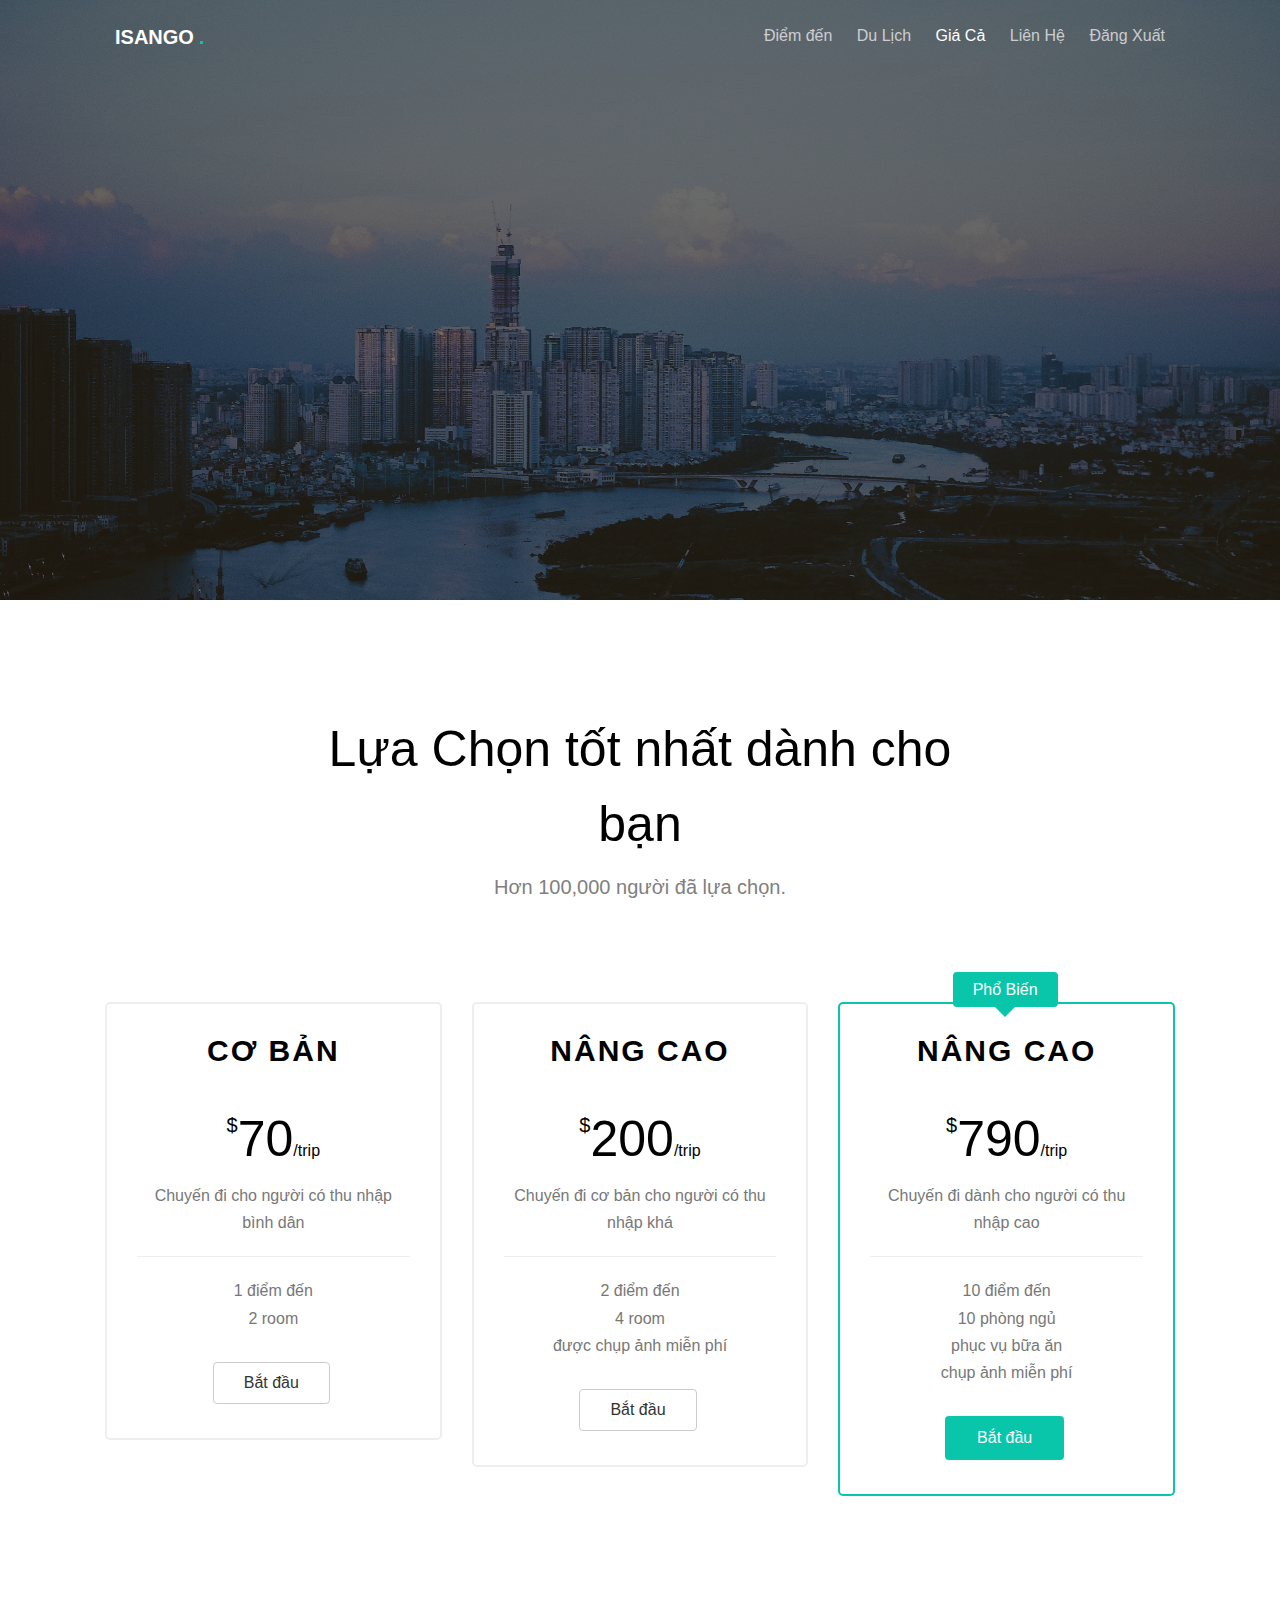
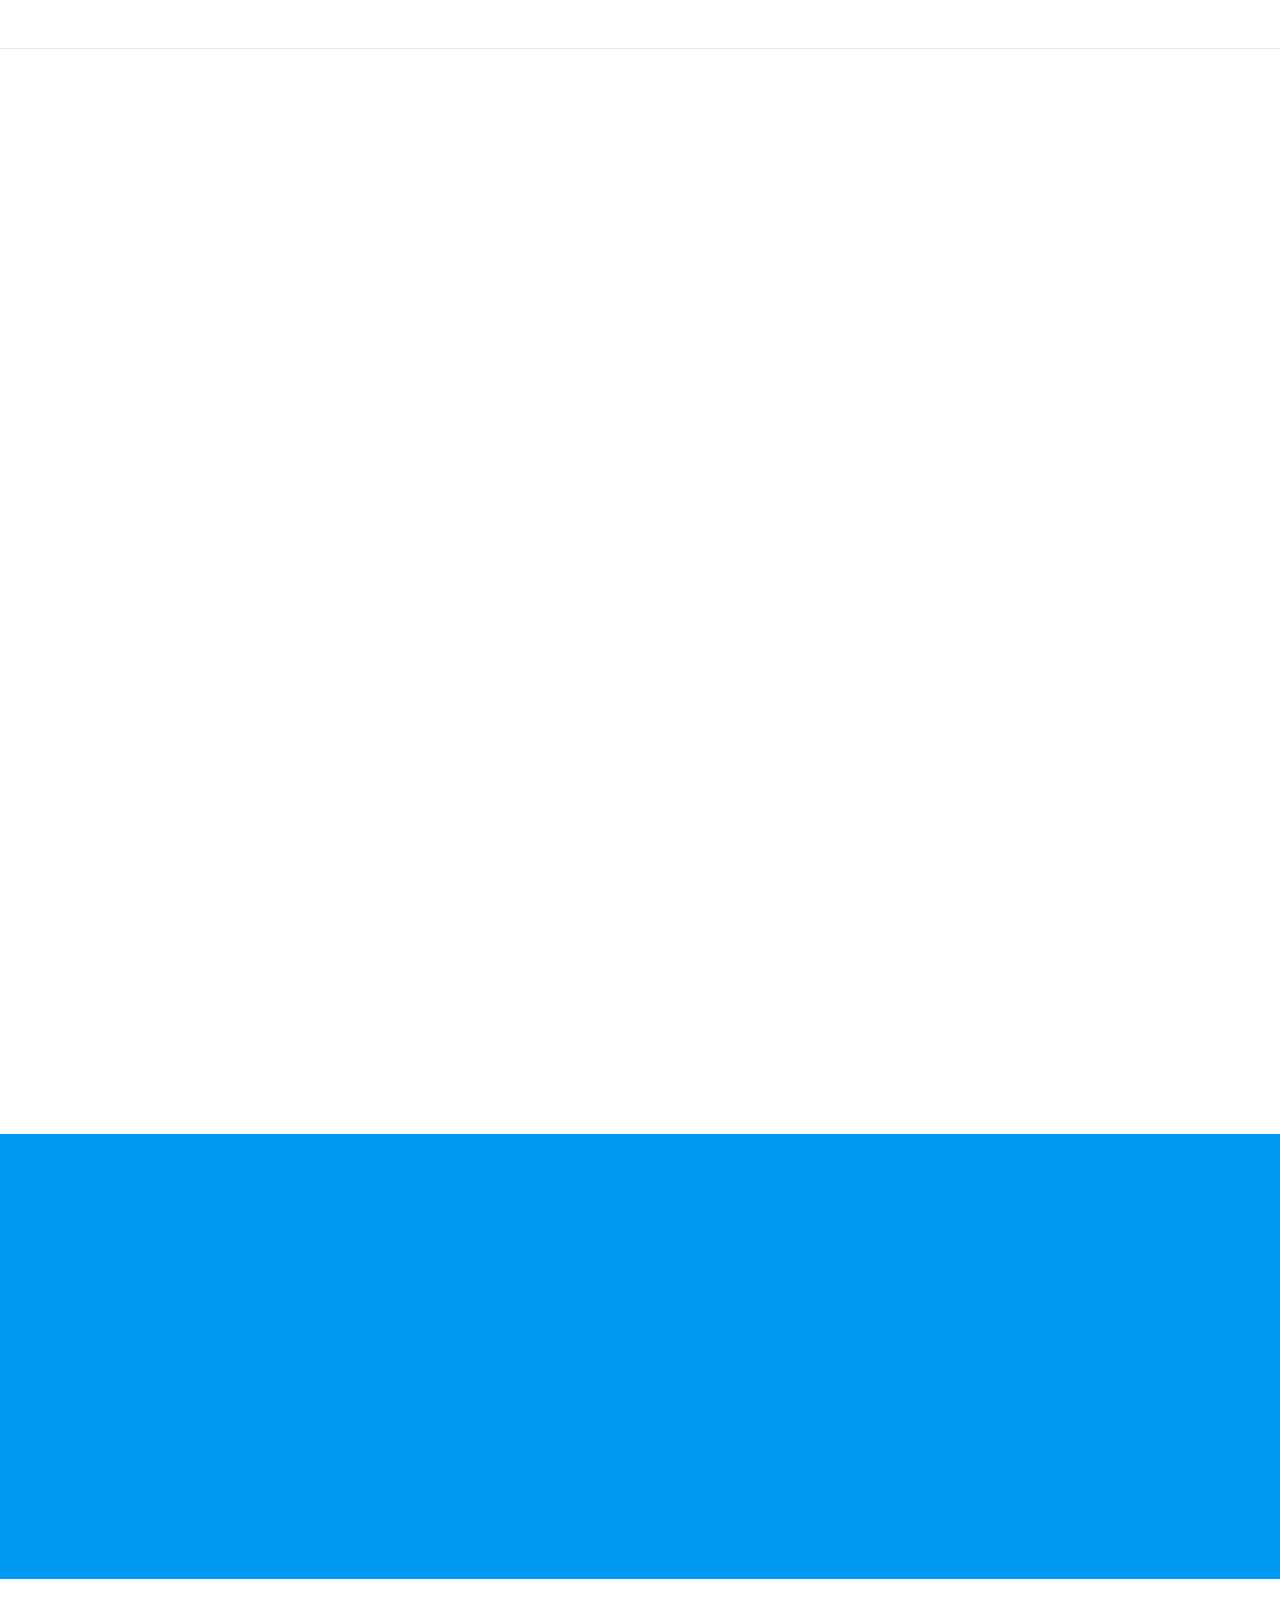
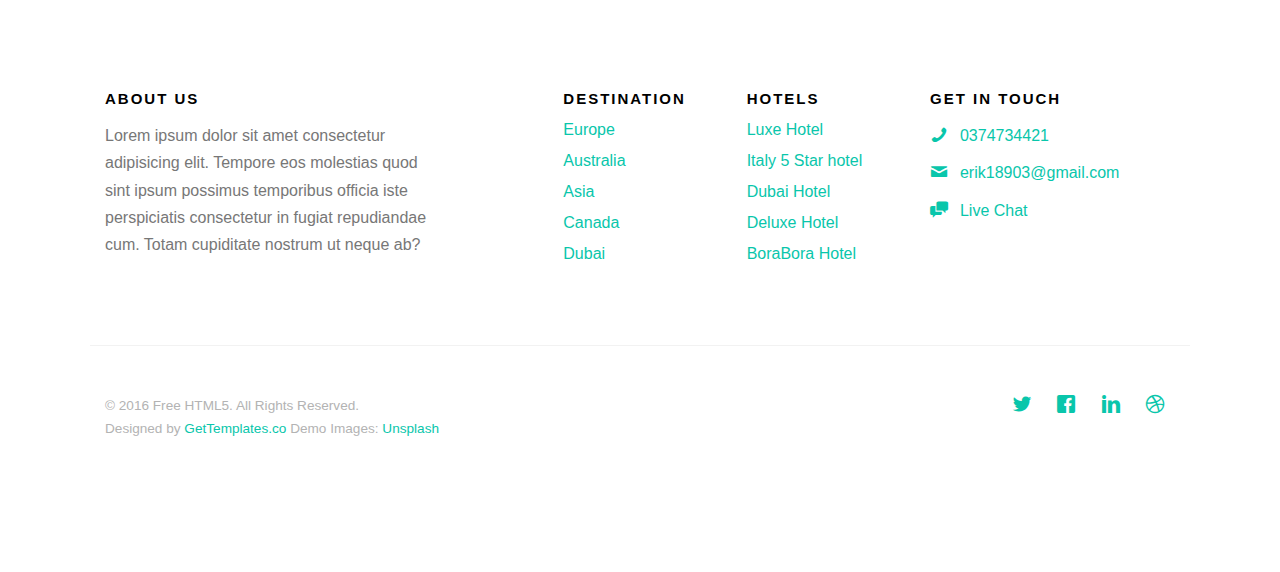
<file: pricing.html>
<!DOCTYPE HTML>
<!--
	Aesthetic by gettemplates.co
	Twitter: http://twitter.com/gettemplateco
	URL: http://gettemplates.co
-->
<html>
	<head>
	<meta charset="utf-8">
	<meta http-equiv="X-UA-Compatible" content="IE=edge">
	<title>Isango &mdash; Du Lịch mọi lúc mọi nơi</title>
	<meta name="viewport" content="width=device-width, initial-scale=1">
	<meta name="description" content="Free HTML5 Website Template by GetTemplates.co" />
	<meta name="keywords" content="free website templates, free html5, free template, free bootstrap, free website template, html5, css3, mobile first, responsive" />
	<meta name="author" content="GetTemplates.co" />

  	<!-- Facebook and Twitter integration -->
	<meta property="og:title" content=""/>
	<meta property="og:image" content=""/>
	<meta property="og:url" content=""/>
	<meta property="og:site_name" content=""/>
	<meta property="og:description" content=""/>
	<meta name="twitter:title" content="" />
	<meta name="twitter:image" content="" />
	<meta name="twitter:url" content="" />
	<meta name="twitter:card" content="" />

	<link href="https://fonts.googleapis.com/css?family=Lato:300,400,700" rel="stylesheet">
	
	<!-- Animate.css -->
	<link rel="stylesheet" href="css/animate.css">
	<!-- Icomoon Icon Fonts-->
	<link rel="stylesheet" href="css/icomoon.css">
	<!-- Themify Icons-->
	<link rel="stylesheet" href="css/themify-icons.css">
	<!-- Bootstrap  -->
	<link rel="stylesheet" href="css/bootstrap.css">

	<!-- Magnific Popup -->
	<link rel="stylesheet" href="css/magnific-popup.css">

	<!-- Magnific Popup -->
	<link rel="stylesheet" href="css/bootstrap-datepicker.min.css">

	<!-- Owl Carousel  -->
	<link rel="stylesheet" href="css/owl.carousel.min.css">
	<link rel="stylesheet" href="css/owl.theme.default.min.css">

	<!-- Theme style  -->
	<link rel="stylesheet" href="css/style.css">

	<!-- Modernizr JS -->
	<script src="js/modernizr-2.6.2.min.js"></script>
	<!-- FOR IE9 below -->
	<!--[if lt IE 9]>
	<script src="js/respond.min.js"></script>
	<![endif]-->

	</head>
	<body>
		
	<div class="gtco-loader"></div>
	
	<div id="page">

	
	<!-- <div class="page-inner"> -->
	<nav class="gtco-nav" role="navigation">
		<div class="gtco-container">
			
			<div class="row">
				<div class="col-sm-4 col-xs-12">
					<div id="gtco-logo"><a href="index.html">Isango <em>.</em></a></div>
				</div>
				<div class="col-xs-8 text-right menu-1">
					<ul>
						<li><a href="contact.html">Điểm đến</a></li>
						<li class="has-dropdown">
							<a href="#">Du Lịch</a>
							<ul class="dropdown">
								<li><a href="#">Hà Nội</a></li>
								<li><a href="#">Đà Nẵng</a></li>
								<li><a href="#">Hạ Long</a></li>
								<li><a href="#">Phú Quốc</a></li>
							</ul>
						</li>
						<li class="active"><a href="contact.html">Giá Cả</a></li>
						<li><a href="contact.html">Liên Hệ</a></li>
						<li><a href="index.html">Đăng Xuất</a></li>
					</ul>	
				</div>
			</div>
			
		</div>
	</nav>
	
	<header id="gtco-header" class="gtco-cover gtco-cover-sm" role="banner" style="background-image: url(images/img_2.jpg)">
		<div class="overlay"></div>
		<div class="gtco-container">
			<div class="row">
				<div class="col-md-12 col-md-offset-0 text-center">
					<div class="row row-mt-15em">

						<div class="col-md-12 mt-text animate-box" data-animate-effect="fadeInUp">
							<h1>Lên kế hoạch cho chuyến đi</h1>	
						</div>
						
					</div>
					
				</div>
			</div>
		</div>
	</header>
	
	
	
	<div class="gtco-section border-bottom">
		<div class="gtco-container">
			<div class="row">
				<div class="col-md-8 col-md-offset-2 text-center gtco-heading">
					<h2>Lựa Chọn tốt nhất dành cho bạn</h2>
					<p>Hơn 100,000 người đã lựa chọn.</p>
				</div>
			</div>
			<div class="row">
				<div class="col-md-4">
					<div class="price-box">
						<h2 class="pricing-plan">Cơ bản</h2>
						<div class="price"><sup class="currency">$</sup>70<small>/trip</small></div>
						<p>Chuyến đi cho người có thu nhập bình dân</p>
						<hr>
						<ul class="pricing-info">
							<li>1 điểm đến</li>
							<li>2 room</li>
							<li></li>
							<li></li>
						</ul>
						<a href="#" class="btn btn-default btn-sm">Bắt đầu</a>
					</div>
				</div>
				<div class="col-md-4">
					<div class="price-box">
						<h2 class="pricing-plan">Nâng cao</h2>
						<div class="price"><sup class="currency">$</sup>200<small>/trip</small></div>
						<p>Chuyến đi cơ bản cho người có thu nhập khá</p>
						<hr>
						<ul class="pricing-info">
							<li>2 điểm đến</li>
							<li>4 room</li>
							<li></li>
							<li>được chụp ảnh miễn phí</li>
						</ul>
						<a href="#" class="btn btn-default btn-sm">Bắt đầu</a>
					</div>
				</div>
				<div class="col-md-4">
					<div class="price-box popular">
						<div class="popular-text">Phổ Biến</div>
						<h2 class="pricing-plan">Nâng cao</h2>
						<div class="price"><sup class="currency">$</sup>790<small>/trip</small></div>
						<p>Chuyến đi dành cho người có thu nhập cao</p>
						<hr>
						<ul class="pricing-info">
							<li>10 điểm đến</li>
							<li>10 phòng ngủ</li>
							<li>phục vụ bữa ăn</li>
							<li>chụp ảnh miễn phí</li>
						</ul>
						<a href="#" class="btn btn-primary btn-sm">Bắt đầu</a>
					</div>
				</div>
			</div>
		</div>
	</div>

	<div class="gtco-section">
		<div class="gtco-container">
			<div class="row">
				<div class="col-md-8 col-md-offset-2 text-center gtco-heading animate-box">
					<h2>Câu hỏi thường gặp</h2>
					<p>Về công ty chúng tôi.</p>
				</div>
			</div>
			<div class="row">
				<div class="col-md-8 col-md-offset-2">
					<ul class="fh5co-faq-list">
						<li class="animate-box">
							<h2>Isango là gì ?</h2>
							<p>.</p>
						</li>
						<li class="animate-box">
							<h2>nó dành cho những ai?</h2>
							<p>.</p>
						</li>
						<li class="animate-box">
							<h2>Nếu gặp sự cố nên báo cho ai?</h2>
							<p>.</p>
						</li>
						<li class="animate-box">
							<h2>Bạn có thể đăng kí 1 tài khoản đã được đăng kí hay không?</h2>
							<p>không.</p>
						</li>
						<li class="animate-box">
							<h2>Làm thế nào để đặt vé?</h2>
							<p>.</p>
						</li>
						<li class="animate-box">
							<h2>Isango có tổ chức du lịch miễn phí?</h2>
							<p>.</p>
						</li>
					</ul>
				</div>
			</div>
		</div>
	</div>

	
	<div id="gtco-subscribe">
		<div class="gtco-container">
			<div class="row animate-box">
				<div class="col-md-8 col-md-offset-2 text-center gtco-heading">
					<h2>Subscribe</h2>
					<p>Be the first to know about the new templates.</p>
				</div>
			</div>
			<div class="row animate-box">
				<div class="col-md-8 col-md-offset-2">
					<form class="form-inline">
						<div class="col-md-6 col-sm-6">
							<div class="form-group">
								<label for="email" class="sr-only">Email</label>
								<input type="email" class="form-control" id="email" placeholder="Your Email">
							</div>
						</div>
						<div class="col-md-6 col-sm-6">
							<button type="submit" class="btn btn-default btn-block">Subscribe</button>
						</div>
					</form>
				</div>
			</div>
		</div>
	</div>

	<footer id="gtco-footer" role="contentinfo">
		<div class="gtco-container">
			<div class="row row-p	b-md">

				<div class="col-md-4">
					<div class="gtco-widget">
						<h3>About Us</h3>
						<p>Lorem ipsum dolor sit amet consectetur adipisicing elit. Tempore eos molestias quod sint ipsum possimus temporibus officia iste perspiciatis consectetur in fugiat repudiandae cum. Totam cupiditate nostrum ut neque ab?</p>
					</div>
				</div>

				<div class="col-md-2 col-md-push-1">
					<div class="gtco-widget">
						<h3>Destination</h3>
						<ul class="gtco-footer-links">
							<li><a href="#">Europe</a></li>
							<li><a href="#">Australia</a></li>
							<li><a href="#">Asia</a></li>
							<li><a href="#">Canada</a></li>
							<li><a href="#">Dubai</a></li>
						</ul>
					</div>
				</div>

				<div class="col-md-2 col-md-push-1">
					<div class="gtco-widget">
						<h3>Hotels</h3>
						<ul class="gtco-footer-links">
							<li><a href="#">Luxe Hotel</a></li>
							<li><a href="#">Italy 5 Star hotel</a></li>
							<li><a href="#">Dubai Hotel</a></li>
							<li><a href="#">Deluxe Hotel</a></li>
							<li><a href="#">BoraBora Hotel</a></li>
						</ul>
					</div>
				</div>

				<div class="col-md-3 col-md-push-1">
					<div class="gtco-widget">
						<h3>Get In Touch</h3>
						<ul class="gtco-quick-contact">
							<li><a href="#"><i class="icon-phone"></i> 0374734421</a></li>
							<li><a href="#"><i class="icon-mail2"></i> erik18903@gmail.com</a></li>
							<li><a href="#"><i class="icon-chat"></i> Live Chat</a></li>
						</ul>
					</div>
				</div>

			</div>

			<div class="row copyright">
				<div class="col-md-12">
					<p class="pull-left">
						<small class="block">&copy; 2016 Free HTML5. All Rights Reserved.</small> 
						<small class="block">Designed by <a href="https://sixwebsite.000webhostapp.com/" target="_blank">GetTemplates.co</a> Demo Images: <a href="http://unsplash.com/" target="_blank">Unsplash</a></small>
					</p>
					<p class="pull-right">
						<ul class="gtco-social-icons pull-right">
							<li><a href="#"><i class="icon-twitter"></i></a></li>
							<li><a href="#"><i class="icon-facebook"></i></a></li>
							<li><a href="#"><i class="icon-linkedin"></i></a></li>
							<li><a href="#"><i class="icon-dribbble"></i></a></li>
						</ul>
					</p>
				</div>
			</div>

		</div>
	</footer>
	<!-- </div> -->

	</div>

	<div class="gototop js-top">
		<a href="#" class="js-gotop"><i class="icon-arrow-up"></i></a>
	</div>
	
	<!-- jQuery -->
	<script src="js/jquery.min.js"></script>
	<!-- jQuery Easing -->
	<script src="js/jquery.easing.1.3.js"></script>
	<!-- Bootstrap -->
	<script src="js/bootstrap.min.js"></script>
	<!-- Waypoints -->
	<script src="js/jquery.waypoints.min.js"></script>
	<!-- Carousel -->
	<script src="js/owl.carousel.min.js"></script>
	<!-- countTo -->
	<script src="js/jquery.countTo.js"></script>

	<!-- Stellar Parallax -->
	<script src="js/jquery.stellar.min.js"></script>

	<!-- Magnific Popup -->
	<script src="js/jquery.magnific-popup.min.js"></script>
	<script src="js/magnific-popup-options.js"></script>
	
	<!-- Datepicker -->
	<script src="js/bootstrap-datepicker.min.js"></script>
	

	<!-- Main -->
	<script src="js/main.js"></script>

	</body>
</html>
</file>
<file: css/icomoon.css>
@font-face {
  font-family: 'icomoon';
  src:  url('../fonts/icomoon/icomoon.eot?6iuir');
  src:  url('../fonts/icomoon/icomoon.eot?6iuir#iefix') format('embedded-opentype'),
    url('../fonts/icomoon/icomoon.ttf?6iuir') format('truetype'),
    url('../fonts/icomoon/icomoon.woff?6iuir') format('woff'),
    url('../fonts/icomoon/icomoon.svg?6iuir#icomoon') format('svg');
  font-weight: normal;
  font-style: normal;
}

[class^="icon-"], [class*=" icon-"] {
  /* use !important to prevent issues with browser extensions that change fonts */
  font-family: 'icomoon' !important;
  speak: none;
  font-style: normal;
  font-weight: normal;
  font-variant: normal;
  text-transform: none;
  line-height: 1;

  /* Better Font Rendering =========== */
  -webkit-font-smoothing: antialiased;
  -moz-osx-font-smoothing: grayscale;
}

.icon-eye:before {
  content: "\e000";
}
.icon-paper-clip:before {
  content: "\e001";
}
.icon-mail:before {
  content: "\e002";
}
.icon-toggle:before {
  content: "\e003";
}
.icon-layout:before {
  content: "\e004";
}
.icon-link:before {
  content: "\e005";
}
.icon-bell:before {
  content: "\e006";
}
.icon-lock:before {
  content: "\e007";
}
.icon-unlock:before {
  content: "\e008";
}
.icon-ribbon:before {
  content: "\e009";
}
.icon-image:before {
  content: "\e010";
}
.icon-signal:before {
  content: "\e011";
}
.icon-target:before {
  content: "\e012";
}
.icon-clipboard:before {
  content: "\e013";
}
.icon-clock:before {
  content: "\e014";
}
.icon-watch:before {
  content: "\e015";
}
.icon-air-play:before {
  content: "\e016";
}
.icon-camera:before {
  content: "\e017";
}
.icon-video:before {
  content: "\e018";
}
.icon-disc:before {
  content: "\e019";
}
.icon-printer:before {
  content: "\e020";
}
.icon-monitor:before {
  content: "\e021";
}
.icon-server:before {
  content: "\e022";
}
.icon-cog:before {
  content: "\e023";
}
.icon-heart:before {
  content: "\e024";
}
.icon-paragraph:before {
  content: "\e025";
}
.icon-align-justify:before {
  content: "\e026";
}
.icon-align-left:before {
  content: "\e027";
}
.icon-align-center:before {
  content: "\e028";
}
.icon-align-right:before {
  content: "\e029";
}
.icon-book:before {
  content: "\e030";
}
.icon-layers:before {
  content: "\e031";
}
.icon-stack:before {
  content: "\e032";
}
.icon-stack-2:before {
  content: "\e033";
}
.icon-paper:before {
  content: "\e034";
}
.icon-paper-stack:before {
  content: "\e035";
}
.icon-search:before {
  content: "\e036";
}
.icon-zoom-in:before {
  content: "\e037";
}
.icon-zoom-out:before {
  content: "\e038";
}
.icon-reply:before {
  content: "\e039";
}
.icon-circle-plus:before {
  content: "\e040";
}
.icon-circle-minus:before {
  content: "\e041";
}
.icon-circle-check:before {
  content: "\e042";
}
.icon-circle-cross:before {
  content: "\e043";
}
.icon-square-plus:before {
  content: "\e044";
}
.icon-square-minus:before {
  content: "\e045";
}
.icon-square-check:before {
  content: "\e046";
}
.icon-square-cross:before {
  content: "\e047";
}
.icon-microphone:before {
  content: "\e048";
}
.icon-record:before {
  content: "\e049";
}
.icon-skip-back:before {
  content: "\e050";
}
.icon-rewind:before {
  content: "\e051";
}
.icon-play:before {
  content: "\e052";
}
.icon-pause:before {
  content: "\e053";
}
.icon-stop:before {
  content: "\e054";
}
.icon-fast-forward:before {
  content: "\e055";
}
.icon-skip-forward:before {
  content: "\e056";
}
.icon-shuffle:before {
  content: "\e057";
}
.icon-repeat:before {
  content: "\e058";
}
.icon-folder:before {
  content: "\e059";
}
.icon-umbrella:before {
  content: "\e060";
}
.icon-moon:before {
  content: "\e061";
}
.icon-thermometer:before {
  content: "\e062";
}
.icon-drop:before {
  content: "\e063";
}
.icon-sun:before {
  content: "\e064";
}
.icon-cloud:before {
  content: "\e065";
}
.icon-cloud-upload:before {
  content: "\e066";
}
.icon-cloud-download:before {
  content: "\e067";
}
.icon-upload:before {
  content: "\e068";
}
.icon-download:before {
  content: "\e069";
}
.icon-location:before {
  content: "\e070";
}
.icon-location-2:before {
  content: "\e071";
}
.icon-map:before {
  content: "\e072";
}
.icon-battery:before {
  content: "\e073";
}
.icon-head:before {
  content: "\e074";
}
.icon-briefcase:before {
  content: "\e075";
}
.icon-speech-bubble:before {
  content: "\e076";
}
.icon-anchor:before {
  content: "\e077";
}
.icon-globe:before {
  content: "\e078";
}
.icon-box:before {
  content: "\e079";
}
.icon-reload:before {
  content: "\e080";
}
.icon-share:before {
  content: "\e081";
}
.icon-marquee:before {
  content: "\e082";
}
.icon-marquee-plus:before {
  content: "\e083";
}
.icon-marquee-minus:before {
  content: "\e084";
}
.icon-tag:before {
  content: "\e085";
}
.icon-power:before {
  content: "\e086";
}
.icon-command:before {
  content: "\e087";
}
.icon-alt:before {
  content: "\e088";
}
.icon-esc:before {
  content: "\e089";
}
.icon-bar-graph:before {
  content: "\e090";
}
.icon-bar-graph-2:before {
  content: "\e091";
}
.icon-pie-graph:before {
  content: "\e092";
}
.icon-star:before {
  content: "\e093";
}
.icon-arrow-left:before {
  content: "\e094";
}
.icon-arrow-right:before {
  content: "\e095";
}
.icon-arrow-up:before {
  content: "\e096";
}
.icon-arrow-down:before {
  content: "\e097";
}
.icon-volume:before {
  content: "\e098";
}
.icon-mute:before {
  content: "\e099";
}
.icon-content-right:before {
  content: "\e100";
}
.icon-content-left:before {
  content: "\e101";
}
.icon-grid:before {
  content: "\e102";
}
.icon-grid-2:before {
  content: "\e103";
}
.icon-columns:before {
  content: "\e104";
}
.icon-loader:before {
  content: "\e105";
}
.icon-bag:before {
  content: "\e106";
}
.icon-ban:before {
  content: "\e107";
}
.icon-flag:before {
  content: "\e108";
}
.icon-trash:before {
  content: "\e109";
}
.icon-expand:before {
  content: "\e110";
}
.icon-contract:before {
  content: "\e111";
}
.icon-maximize:before {
  content: "\e112";
}
.icon-minimize:before {
  content: "\e113";
}
.icon-plus:before {
  content: "\e114";
}
.icon-minus:before {
  content: "\e115";
}
.icon-check:before {
  content: "\e116";
}
.icon-cross:before {
  content: "\e117";
}
.icon-move:before {
  content: "\e118";
}
.icon-delete:before {
  content: "\e119";
}
.icon-menu:before {
  content: "\e120";
}
.icon-archive:before {
  content: "\e121";
}
.icon-inbox:before {
  content: "\e122";
}
.icon-outbox:before {
  content: "\e123";
}
.icon-file:before {
  content: "\e124";
}
.icon-file-add:before {
  content: "\e125";
}
.icon-file-subtract:before {
  content: "\e126";
}
.icon-help:before {
  content: "\e127";
}
.icon-open:before {
  content: "\e128";
}
.icon-ellipsis:before {
  content: "\e129";
}
.icon-add-to-list:before {
  content: "\e900";
}
.icon-classic-computer:before {
  content: "\e901";
}
.icon-controller-fast-backward:before {
  content: "\e902";
}
.icon-creative-commons-attribution:before {
  content: "\e903";
}
.icon-creative-commons-noderivs:before {
  content: "\e904";
}
.icon-creative-commons-noncommercial-eu:before {
  content: "\e905";
}
.icon-creative-commons-noncommercial-us:before {
  content: "\e906";
}
.icon-creative-commons-public-domain:before {
  content: "\e907";
}
.icon-creative-commons-remix:before {
  content: "\e908";
}
.icon-creative-commons-share:before {
  content: "\e909";
}
.icon-creative-commons-sharealike:before {
  content: "\e90a";
}
.icon-creative-commons:before {
  content: "\e90b";
}
.icon-document-landscape:before {
  content: "\e90c";
}
.icon-remove-user:before {
  content: "\e90d";
}
.icon-warning:before {
  content: "\e90e";
}
.icon-arrow-bold-down:before {
  content: "\e90f";
}
.icon-arrow-bold-left:before {
  content: "\e910";
}
.icon-arrow-bold-right:before {
  content: "\e911";
}
.icon-arrow-bold-up:before {
  content: "\e912";
}
.icon-arrow-down2:before {
  content: "\e913";
}
.icon-arrow-left2:before {
  content: "\e914";
}
.icon-arrow-long-down:before {
  content: "\e915";
}
.icon-arrow-long-left:before {
  content: "\e916";
}
.icon-arrow-long-right:before {
  content: "\e917";
}
.icon-arrow-long-up:before {
  content: "\e918";
}
.icon-arrow-right2:before {
  content: "\e919";
}
.icon-arrow-up2:before {
  content: "\e91a";
}
.icon-arrow-with-circle-down:before {
  content: "\e91b";
}
.icon-arrow-with-circle-left:before {
  content: "\e91c";
}
.icon-arrow-with-circle-right:before {
  content: "\e91d";
}
.icon-arrow-with-circle-up:before {
  content: "\e91e";
}
.icon-bookmark:before {
  content: "\e91f";
}
.icon-bookmarks:before {
  content: "\e920";
}
.icon-chevron-down:before {
  content: "\e921";
}
.icon-chevron-left:before {
  content: "\e922";
}
.icon-chevron-right:before {
  content: "\e923";
}
.icon-chevron-small-down:before {
  content: "\e924";
}
.icon-chevron-small-left:before {
  content: "\e925";
}
.icon-chevron-small-right:before {
  content: "\e926";
}
.icon-chevron-small-up:before {
  content: "\e927";
}
.icon-chevron-thin-down:before {
  content: "\e928";
}
.icon-chevron-thin-left:before {
  content: "\e929";
}
.icon-chevron-thin-right:before {
  content: "\e92a";
}
.icon-chevron-thin-up:before {
  content: "\e92b";
}
.icon-chevron-up:before {
  content: "\e92c";
}
.icon-chevron-with-circle-down:before {
  content: "\e92d";
}
.icon-chevron-with-circle-left:before {
  content: "\e92e";
}
.icon-chevron-with-circle-right:before {
  content: "\e92f";
}
.icon-chevron-with-circle-up:before {
  content: "\e930";
}
.icon-cloud2:before {
  content: "\e931";
}
.icon-controller-fast-forward:before {
  content: "\e932";
}
.icon-controller-jump-to-start:before {
  content: "\e933";
}
.icon-controller-next:before {
  content: "\e934";
}
.icon-controller-paus:before {
  content: "\e935";
}
.icon-controller-play:before {
  content: "\e936";
}
.icon-controller-record:before {
  content: "\e937";
}
.icon-controller-stop:before {
  content: "\e938";
}
.icon-controller-volume:before {
  content: "\e939";
}
.icon-dot-single:before {
  content: "\e93a";
}
.icon-dots-three-horizontal:before {
  content: "\e93b";
}
.icon-dots-three-vertical:before {
  content: "\e93c";
}
.icon-dots-two-horizontal:before {
  content: "\e93d";
}
.icon-dots-two-vertical:before {
  content: "\e93e";
}
.icon-download2:before {
  content: "\e93f";
}
.icon-emoji-flirt:before {
  content: "\e940";
}
.icon-flow-branch:before {
  content: "\e941";
}
.icon-flow-cascade:before {
  content: "\e942";
}
.icon-flow-line:before {
  content: "\e943";
}
.icon-flow-parallel:before {
  content: "\e944";
}
.icon-flow-tree:before {
  content: "\e945";
}
.icon-install:before {
  content: "\e946";
}
.icon-layers2:before {
  content: "\e947";
}
.icon-open-book:before {
  content: "\e948";
}
.icon-resize-100:before {
  content: "\e949";
}
.icon-resize-full-screen:before {
  content: "\e94a";
}
.icon-save:before {
  content: "\e94b";
}
.icon-select-arrows:before {
  content: "\e94c";
}
.icon-sound-mute:before {
  content: "\e94d";
}
.icon-sound:before {
  content: "\e94e";
}
.icon-trash2:before {
  content: "\e94f";
}
.icon-triangle-down:before {
  content: "\e950";
}
.icon-triangle-left:before {
  content: "\e951";
}
.icon-triangle-right:before {
  content: "\e952";
}
.icon-triangle-up:before {
  content: "\e953";
}
.icon-uninstall:before {
  content: "\e954";
}
.icon-upload-to-cloud:before {
  content: "\e955";
}
.icon-upload2:before {
  content: "\e956";
}
.icon-add-user:before {
  content: "\e957";
}
.icon-address:before {
  content: "\e958";
}
.icon-adjust:before {
  content: "\e959";
}
.icon-air:before {
  content: "\e95a";
}
.icon-aircraft-landing:before {
  content: "\e95b";
}
.icon-aircraft-take-off:before {
  content: "\e95c";
}
.icon-aircraft:before {
  content: "\e95d";
}
.icon-align-bottom:before {
  content: "\e95e";
}
.icon-align-horizontal-middle:before {
  content: "\e95f";
}
.icon-align-left2:before {
  content: "\e960";
}
.icon-align-right2:before {
  content: "\e961";
}
.icon-align-top:before {
  content: "\e962";
}
.icon-align-vertical-middle:before {
  content: "\e963";
}
.icon-archive2:before {
  content: "\e964";
}
.icon-area-graph:before {
  content: "\e965";
}
.icon-attachment:before {
  content: "\e966";
}
.icon-awareness-ribbon:before {
  content: "\e967";
}
.icon-back-in-time:before {
  content: "\e968";
}
.icon-back:before {
  content: "\e969";
}
.icon-bar-graph2:before {
  content: "\e96a";
}
.icon-battery2:before {
  content: "\e96b";
}
.icon-beamed-note:before {
  content: "\e96c";
}
.icon-bell2:before {
  content: "\e96d";
}
.icon-blackboard:before {
  content: "\e96e";
}
.icon-block:before {
  content: "\e96f";
}
.icon-book2:before {
  content: "\e970";
}
.icon-bowl:before {
  content: "\e971";
}
.icon-box2:before {
  content: "\e972";
}
.icon-briefcase2:before {
  content: "\e973";
}
.icon-browser:before {
  content: "\e974";
}
.icon-brush:before {
  content: "\e975";
}
.icon-bucket:before {
  content: "\e976";
}
.icon-cake:before {
  content: "\e977";
}
.icon-calculator:before {
  content: "\e978";
}
.icon-calendar:before {
  content: "\e979";
}
.icon-camera2:before {
  content: "\e97a";
}
.icon-ccw:before {
  content: "\e97b";
}
.icon-chat:before {
  content: "\e97c";
}
.icon-check2:before {
  content: "\e97d";
}
.icon-circle-with-cross:before {
  content: "\e97e";
}
.icon-circle-with-minus:before {
  content: "\e97f";
}
.icon-circle-with-plus:before {
  content: "\e980";
}
.icon-circle:before {
  content: "\e981";
}
.icon-circular-graph:before {
  content: "\e982";
}
.icon-clapperboard:before {
  content: "\e983";
}
.icon-clipboard2:before {
  content: "\e984";
}
.icon-clock2:before {
  content: "\e985";
}
.icon-code:before {
  content: "\e986";
}
.icon-cog2:before {
  content: "\e987";
}
.icon-colours:before {
  content: "\e988";
}
.icon-compass:before {
  content: "\e989";
}
.icon-copy:before {
  content: "\e98a";
}
.icon-credit-card:before {
  content: "\e98b";
}
.icon-credit:before {
  content: "\e98c";
}
.icon-cross2:before {
  content: "\e98d";
}
.icon-cup:before {
  content: "\e98e";
}
.icon-cw:before {
  content: "\e98f";
}
.icon-cycle:before {
  content: "\e990";
}
.icon-database:before {
  content: "\e991";
}
.icon-dial-pad:before {
  content: "\e992";
}
.icon-direction:before {
  content: "\e993";
}
.icon-document:before {
  content: "\e994";
}
.icon-documents:before {
  content: "\e995";
}
.icon-drink:before {
  content: "\e996";
}
.icon-drive:before {
  content: "\e997";
}
.icon-drop2:before {
  content: "\e998";
}
.icon-edit:before {
  content: "\e999";
}
.icon-email:before {
  content: "\e99a";
}
.icon-emoji-happy:before {
  content: "\e99b";
}
.icon-emoji-neutral:before {
  content: "\e99c";
}
.icon-emoji-sad:before {
  content: "\e99d";
}
.icon-erase:before {
  content: "\e99e";
}
.icon-eraser:before {
  content: "\e99f";
}
.icon-export:before {
  content: "\e9a0";
}
.icon-eye2:before {
  content: "\e9a1";
}
.icon-feather:before {
  content: "\e9a2";
}
.icon-flag2:before {
  content: "\e9a3";
}
.icon-flash:before {
  content: "\e9a4";
}
.icon-flashlight:before {
  content: "\e9a5";
}
.icon-flat-brush:before {
  content: "\e9a6";
}
.icon-folder-images:before {
  content: "\e9a7";
}
.icon-folder-music:before {
  content: "\e9a8";
}
.icon-folder-video:before {
  content: "\e9a9";
}
.icon-folder2:before {
  content: "\e9aa";
}
.icon-forward:before {
  content: "\e9ab";
}
.icon-funnel:before {
  content: "\e9ac";
}
.icon-game-controller:before {
  content: "\e9ad";
}
.icon-gauge:before {
  content: "\e9ae";
}
.icon-globe2:before {
  content: "\e9af";
}
.icon-graduation-cap:before {
  content: "\e9b0";
}
.icon-grid2:before {
  content: "\e9b1";
}
.icon-hair-cross:before {
  content: "\e9b2";
}
.icon-hand:before {
  content: "\e9b3";
}
.icon-heart-outlined:before {
  content: "\e9b4";
}
.icon-heart2:before {
  content: "\e9b5";
}
.icon-help-with-circle:before {
  content: "\e9b6";
}
.icon-help2:before {
  content: "\e9b7";
}
.icon-home:before {
  content: "\e9b8";
}
.icon-hour-glass:before {
  content: "\e9b9";
}
.icon-image-inverted:before {
  content: "\e9ba";
}
.icon-image2:before {
  content: "\e9bb";
}
.icon-images:before {
  content: "\e9bc";
}
.icon-inbox2:before {
  content: "\e9bd";
}
.icon-infinity:before {
  content: "\e9be";
}
.icon-info-with-circle:before {
  content: "\e9bf";
}
.icon-info:before {
  content: "\e9c0";
}
.icon-key:before {
  content: "\e9c1";
}
.icon-keyboard:before {
  content: "\e9c2";
}
.icon-lab-flask:before {
  content: "\e9c3";
}
.icon-landline:before {
  content: "\e9c4";
}
.icon-language:before {
  content: "\e9c5";
}
.icon-laptop:before {
  content: "\e9c6";
}
.icon-leaf:before {
  content: "\e9c7";
}
.icon-level-down:before {
  content: "\e9c8";
}
.icon-level-up:before {
  content: "\e9c9";
}
.icon-lifebuoy:before {
  content: "\e9ca";
}
.icon-light-bulb:before {
  content: "\e9cb";
}
.icon-light-down:before {
  content: "\e9cc";
}
.icon-light-up:before {
  content: "\e9cd";
}
.icon-line-graph:before {
  content: "\e9ce";
}
.icon-link2:before {
  content: "\e9cf";
}
.icon-list:before {
  content: "\e9d0";
}
.icon-location-pin:before {
  content: "\e9d1";
}
.icon-location2:before {
  content: "\e9d2";
}
.icon-lock-open:before {
  content: "\e9d3";
}
.icon-lock2:before {
  content: "\e9d4";
}
.icon-log-out:before {
  content: "\e9d5";
}
.icon-login:before {
  content: "\e9d6";
}
.icon-loop:before {
  content: "\e9d7";
}
.icon-magnet:before {
  content: "\e9d8";
}
.icon-magnifying-glass:before {
  content: "\e9d9";
}
.icon-mail2:before {
  content: "\e9da";
}
.icon-man:before {
  content: "\e9db";
}
.icon-map2:before {
  content: "\e9dc";
}
.icon-mask:before {
  content: "\e9dd";
}
.icon-medal:before {
  content: "\e9de";
}
.icon-megaphone:before {
  content: "\e9df";
}
.icon-menu2:before {
  content: "\e9e0";
}
.icon-message:before {
  content: "\e9e1";
}
.icon-mic:before {
  content: "\e9e2";
}
.icon-minus2:before {
  content: "\e9e3";
}
.icon-mobile:before {
  content: "\e9e4";
}
.icon-modern-mic:before {
  content: "\e9e5";
}
.icon-moon2:before {
  content: "\e9e6";
}
.icon-mouse:before {
  content: "\e9e7";
}
.icon-music:before {
  content: "\e9e8";
}
.icon-network:before {
  content: "\e9e9";
}
.icon-new-message:before {
  content: "\e9ea";
}
.icon-new:before {
  content: "\e9eb";
}
.icon-news:before {
  content: "\e9ec";
}
.icon-note:before {
  content: "\e9ed";
}
.icon-notification:before {
  content: "\e9ee";
}
.icon-old-mobile:before {
  content: "\e9ef";
}
.icon-old-phone:before {
  content: "\e9f0";
}
.icon-palette:before {
  content: "\e9f1";
}
.icon-paper-plane:before {
  content: "\e9f2";
}
.icon-pencil:before {
  content: "\e9f3";
}
.icon-phone:before {
  content: "\e9f4";
}
.icon-pie-chart:before {
  content: "\e9f5";
}
.icon-pin:before {
  content: "\e9f6";
}
.icon-plus2:before {
  content: "\e9f7";
}
.icon-popup:before {
  content: "\e9f8";
}
.icon-power-plug:before {
  content: "\e9f9";
}
.icon-price-ribbon:before {
  content: "\e9fa";
}
.icon-price-tag:before {
  content: "\e9fb";
}
.icon-print:before {
  content: "\e9fc";
}
.icon-progress-empty:before {
  content: "\e9fd";
}
.icon-progress-full:before {
  content: "\e9fe";
}
.icon-progress-one:before {
  content: "\e9ff";
}
.icon-progress-two:before {
  content: "\ea00";
}
.icon-publish:before {
  content: "\ea01";
}
.icon-quote:before {
  content: "\ea02";
}
.icon-radio:before {
  content: "\ea03";
}
.icon-reply-all:before {
  content: "\ea04";
}
.icon-reply2:before {
  content: "\ea05";
}
.icon-retweet:before {
  content: "\ea06";
}
.icon-rocket:before {
  content: "\ea07";
}
.icon-round-brush:before {
  content: "\ea08";
}
.icon-rss:before {
  content: "\ea09";
}
.icon-ruler:before {
  content: "\ea0a";
}
.icon-scissors:before {
  content: "\ea0b";
}
.icon-share-alternitive:before {
  content: "\ea0c";
}
.icon-share2:before {
  content: "\ea0d";
}
.icon-shareable:before {
  content: "\ea0e";
}
.icon-shield:before {
  content: "\ea0f";
}
.icon-shop:before {
  content: "\ea10";
}
.icon-shopping-bag:before {
  content: "\ea11";
}
.icon-shopping-basket:before {
  content: "\ea12";
}
.icon-shopping-cart:before {
  content: "\ea13";
}
.icon-shuffle2:before {
  content: "\ea14";
}
.icon-signal2:before {
  content: "\ea15";
}
.icon-sound-mix:before {
  content: "\ea16";
}
.icon-sports-club:before {
  content: "\ea17";
}
.icon-spreadsheet:before {
  content: "\ea18";
}
.icon-squared-cross:before {
  content: "\ea19";
}
.icon-squared-minus:before {
  content: "\ea1a";
}
.icon-squared-plus:before {
  content: "\ea1b";
}
.icon-star-outlined:before {
  content: "\ea1c";
}
.icon-star2:before {
  content: "\ea1d";
}
.icon-stopwatch:before {
  content: "\ea1e";
}
.icon-suitcase:before {
  content: "\ea1f";
}
.icon-swap:before {
  content: "\ea20";
}
.icon-sweden:before {
  content: "\ea21";
}
.icon-switch:before {
  content: "\ea22";
}
.icon-tablet:before {
  content: "\ea23";
}
.icon-tag2:before {
  content: "\ea24";
}
.icon-text-document-inverted:before {
  content: "\ea25";
}
.icon-text-document:before {
  content: "\ea26";
}
.icon-text:before {
  content: "\ea27";
}
.icon-thermometer2:before {
  content: "\ea28";
}
.icon-thumbs-down:before {
  content: "\ea29";
}
.icon-thumbs-up:before {
  content: "\ea2a";
}
.icon-thunder-cloud:before {
  content: "\ea2b";
}
.icon-ticket:before {
  content: "\ea2c";
}
.icon-time-slot:before {
  content: "\ea2d";
}
.icon-tools:before {
  content: "\ea2e";
}
.icon-traffic-cone:before {
  content: "\ea2f";
}
.icon-tree:before {
  content: "\ea30";
}
.icon-trophy:before {
  content: "\ea31";
}
.icon-tv:before {
  content: "\ea32";
}
.icon-typing:before {
  content: "\ea33";
}
.icon-unread:before {
  content: "\ea34";
}
.icon-untag:before {
  content: "\ea35";
}
.icon-user:before {
  content: "\ea36";
}
.icon-users:before {
  content: "\ea37";
}
.icon-v-card:before {
  content: "\ea38";
}
.icon-video2:before {
  content: "\ea39";
}
.icon-vinyl:before {
  content: "\ea3a";
}
.icon-voicemail:before {
  content: "\ea3b";
}
.icon-wallet:before {
  content: "\ea3c";
}
.icon-water:before {
  content: "\ea3d";
}
.icon-px-with-circle:before {
  content: "\ea3e";
}
.icon-px:before {
  content: "\ea3f";
}
.icon-basecamp:before {
  content: "\ea40";
}
.icon-behance:before {
  content: "\ea41";
}
.icon-creative-cloud:before {
  content: "\ea42";
}
.icon-dropbox:before {
  content: "\ea43";
}
.icon-evernote:before {
  content: "\ea44";
}
.icon-flattr:before {
  content: "\ea45";
}
.icon-foursquare:before {
  content: "\ea46";
}
.icon-google-drive:before {
  content: "\ea47";
}
.icon-google-hangouts:before {
  content: "\ea48";
}
.icon-grooveshark:before {
  content: "\ea49";
}
.icon-icloud:before {
  content: "\ea4a";
}
.icon-mixi:before {
  content: "\ea4b";
}
.icon-onedrive:before {
  content: "\ea4c";
}
.icon-paypal:before {
  content: "\ea4d";
}
.icon-picasa:before {
  content: "\ea4e";
}
.icon-qq:before {
  content: "\ea4f";
}
.icon-rdio-with-circle:before {
  content: "\ea50";
}
.icon-renren:before {
  content: "\ea51";
}
.icon-scribd:before {
  content: "\ea52";
}
.icon-sina-weibo:before {
  content: "\ea53";
}
.icon-skype-with-circle:before {
  content: "\ea54";
}
.icon-skype:before {
  content: "\ea55";
}
.icon-slideshare:before {
  content: "\ea56";
}
.icon-smashing:before {
  content: "\ea57";
}
.icon-soundcloud:before {
  content: "\ea58";
}
.icon-spotify-with-circle:before {
  content: "\ea59";
}
.icon-spotify:before {
  content: "\ea5a";
}
.icon-swarm:before {
  content: "\ea5b";
}
.icon-vine-with-circle:before {
  content: "\ea5c";
}
.icon-vine:before {
  content: "\ea5d";
}
.icon-vk-alternitive:before {
  content: "\ea5e";
}
.icon-vk-with-circle:before {
  content: "\ea5f";
}
.icon-vk:before {
  content: "\ea60";
}
.icon-xing-with-circle:before {
  content: "\ea61";
}
.icon-xing:before {
  content: "\ea62";
}
.icon-yelp:before {
  content: "\ea63";
}
.icon-dribbble-with-circle:before {
  content: "\ea64";
}
.icon-dribbble:before {
  content: "\ea65";
}
.icon-facebook-with-circle:before {
  content: "\ea66";
}
.icon-facebook:before {
  content: "\ea67";
}
.icon-flickr-with-circle:before {
  content: "\ea68";
}
.icon-flickr:before {
  content: "\ea69";
}
.icon-github-with-circle:before {
  content: "\ea6a";
}
.icon-github:before {
  content: "\ea6b";
}
.icon-google-with-circle:before {
  content: "\ea6c";
}
.icon-google:before {
  content: "\ea6d";
}
.icon-instagram-with-circle:before {
  content: "\ea6e";
}
.icon-instagram:before {
  content: "\ea6f";
}
.icon-lastfm-with-circle:before {
  content: "\ea70";
}
.icon-lastfm:before {
  content: "\ea71";
}
.icon-linkedin-with-circle:before {
  content: "\ea72";
}
.icon-linkedin:before {
  content: "\ea73";
}
.icon-pinterest-with-circle:before {
  content: "\ea74";
}
.icon-pinterest:before {
  content: "\ea75";
}
.icon-rdio:before {
  content: "\ea76";
}
.icon-stumbleupon-with-circle:before {
  content: "\ea77";
}
.icon-stumbleupon:before {
  content: "\ea78";
}
.icon-tumblr-with-circle:before {
  content: "\ea79";
}
.icon-tumblr:before {
  content: "\ea7a";
}
.icon-twitter-with-circle:before {
  content: "\ea7b";
}
.icon-twitter:before {
  content: "\ea7c";
}
.icon-vimeo-with-circle:before {
  content: "\ea7d";
}
.icon-vimeo:before {
  content: "\ea7e";
}
.icon-youtube-with-circle:before {
  content: "\ea7f";
}
.icon-youtube:before {
  content: "\ea80";
}
</file>
<file: css/themify-icons.css>
@font-face {
	font-family: 'themify';
	src:url('../fonts/themify-icons/themify.eot?-fvbane');
	src:url('../fonts/themify-icons/themify.eot?#iefix-fvbane') format('embedded-opentype'),
		url('../fonts/themify-icons/themify.woff?-fvbane') format('woff'),
		url('../fonts/themify-icons/themify.ttf?-fvbane') format('truetype'),
		url('../fonts/themify-icons/themify.svg?-fvbane#themify') format('svg');
	font-weight: normal;
	font-style: normal;
}

[class^="ti-"], [class*=" ti-"] {
	font-family: 'themify';
	speak: none;
	font-style: normal;
	font-weight: normal;
	font-variant: normal;
	text-transform: none;
	line-height: 1;

	/* Better Font Rendering =========== */
	-webkit-font-smoothing: antialiased;
	-moz-osx-font-smoothing: grayscale;
}

.ti-wand:before {
	content: "\e600";
}
.ti-volume:before {
	content: "\e601";
}
.ti-user:before {
	content: "\e602";
}
.ti-unlock:before {
	content: "\e603";
}
.ti-unlink:before {
	content: "\e604";
}
.ti-trash:before {
	content: "\e605";
}
.ti-thought:before {
	content: "\e606";
}
.ti-target:before {
	content: "\e607";
}
.ti-tag:before {
	content: "\e608";
}
.ti-tablet:before {
	content: "\e609";
}
.ti-star:before {
	content: "\e60a";
}
.ti-spray:before {
	content: "\e60b";
}
.ti-signal:before {
	content: "\e60c";
}
.ti-shopping-cart:before {
	content: "\e60d";
}
.ti-shopping-cart-full:before {
	content: "\e60e";
}
.ti-settings:before {
	content: "\e60f";
}
.ti-search:before {
	content: "\e610";
}
.ti-zoom-in:before {
	content: "\e611";
}
.ti-zoom-out:before {
	content: "\e612";
}
.ti-cut:before {
	content: "\e613";
}
.ti-ruler:before {
	content: "\e614";
}
.ti-ruler-pencil:before {
	content: "\e615";
}
.ti-ruler-alt:before {
	content: "\e616";
}
.ti-bookmark:before {
	content: "\e617";
}
.ti-bookmark-alt:before {
	content: "\e618";
}
.ti-reload:before {
	content: "\e619";
}
.ti-plus:before {
	content: "\e61a";
}
.ti-pin:before {
	content: "\e61b";
}
.ti-pencil:before {
	content: "\e61c";
}
.ti-pencil-alt:before {
	content: "\e61d";
}
.ti-paint-roller:before {
	content: "\e61e";
}
.ti-paint-bucket:before {
	content: "\e61f";
}
.ti-na:before {
	content: "\e620";
}
.ti-mobile:before {
	content: "\e621";
}
.ti-minus:before {
	content: "\e622";
}
.ti-medall:before {
	content: "\e623";
}
.ti-medall-alt:before {
	content: "\e624";
}
.ti-marker:before {
	content: "\e625";
}
.ti-marker-alt:before {
	content: "\e626";
}
.ti-arrow-up:before {
	content: "\e627";
}
.ti-arrow-right:before {
	content: "\e628";
}
.ti-arrow-left:before {
	content: "\e629";
}
.ti-arrow-down:before {
	content: "\e62a";
}
.ti-lock:before {
	content: "\e62b";
}
.ti-location-arrow:before {
	content: "\e62c";
}
.ti-link:before {
	content: "\e62d";
}
.ti-layout:before {
	content: "\e62e";
}
.ti-layers:before {
	content: "\e62f";
}
.ti-layers-alt:before {
	content: "\e630";
}
.ti-key:before {
	content: "\e631";
}
.ti-import:before {
	content: "\e632";
}
.ti-image:before {
	content: "\e633";
}
.ti-heart:before {
	content: "\e634";
}
.ti-heart-broken:before {
	content: "\e635";
}
.ti-hand-stop:before {
	content: "\e636";
}
.ti-hand-open:before {
	content: "\e637";
}
.ti-hand-drag:before {
	content: "\e638";
}
.ti-folder:before {
	content: "\e639";
}
.ti-flag:before {
	content: "\e63a";
}
.ti-flag-alt:before {
	content: "\e63b";
}
.ti-flag-alt-2:before {
	content: "\e63c";
}
.ti-eye:before {
	content: "\e63d";
}
.ti-export:before {
	content: "\e63e";
}
.ti-exchange-vertical:before {
	content: "\e63f";
}
.ti-desktop:before {
	content: "\e640";
}
.ti-cup:before {
	content: "\e641";
}
.ti-crown:before {
	content: "\e642";
}
.ti-comments:before {
	content: "\e643";
}
.ti-comment:before {
	content: "\e644";
}
.ti-comment-alt:before {
	content: "\e645";
}
.ti-close:before {
	content: "\e646";
}
.ti-clip:before {
	content: "\e647";
}
.ti-angle-up:before {
	content: "\e648";
}
.ti-angle-right:before {
	content: "\e649";
}
.ti-angle-left:before {
	content: "\e64a";
}
.ti-angle-down:before {
	content: "\e64b";
}
.ti-check:before {
	content: "\e64c";
}
.ti-check-box:before {
	content: "\e64d";
}
.ti-camera:before {
	content: "\e64e";
}
.ti-announcement:before {
	content: "\e64f";
}
.ti-brush:before {
	content: "\e650";
}
.ti-briefcase:before {
	content: "\e651";
}
.ti-bolt:before {
	content: "\e652";
}
.ti-bolt-alt:before {
	content: "\e653";
}
.ti-blackboard:before {
	content: "\e654";
}
.ti-bag:before {
	content: "\e655";
}
.ti-move:before {
	content: "\e656";
}
.ti-arrows-vertical:before {
	content: "\e657";
}
.ti-arrows-horizontal:before {
	content: "\e658";
}
.ti-fullscreen:before {
	content: "\e659";
}
.ti-arrow-top-right:before {
	content: "\e65a";
}
.ti-arrow-top-left:before {
	content: "\e65b";
}
.ti-arrow-circle-up:before {
	content: "\e65c";
}
.ti-arrow-circle-right:before {
	content: "\e65d";
}
.ti-arrow-circle-left:before {
	content: "\e65e";
}
.ti-arrow-circle-down:before {
	content: "\e65f";
}
.ti-angle-double-up:before {
	content: "\e660";
}
.ti-angle-double-right:before {
	content: "\e661";
}
.ti-angle-double-left:before {
	content: "\e662";
}
.ti-angle-double-down:before {
	content: "\e663";
}
.ti-zip:before {
	content: "\e664";
}
.ti-world:before {
	content: "\e665";
}
.ti-wheelchair:before {
	content: "\e666";
}
.ti-view-list:before {
	content: "\e667";
}
.ti-view-list-alt:before {
	content: "\e668";
}
.ti-view-grid:before {
	content: "\e669";
}
.ti-uppercase:before {
	content: "\e66a";
}
.ti-upload:before {
	content: "\e66b";
}
.ti-underline:before {
	content: "\e66c";
}
.ti-truck:before {
	content: "\e66d";
}
.ti-timer:before {
	content: "\e66e";
}
.ti-ticket:before {
	content: "\e66f";
}
.ti-thumb-up:before {
	content: "\e670";
}
.ti-thumb-down:before {
	content: "\e671";
}
.ti-text:before {
	content: "\e672";
}
.ti-stats-up:before {
	content: "\e673";
}
.ti-stats-down:before {
	content: "\e674";
}
.ti-split-v:before {
	content: "\e675";
}
.ti-split-h:before {
	content: "\e676";
}
.ti-smallcap:before {
	content: "\e677";
}
.ti-shine:before {
	content: "\e678";
}
.ti-shift-right:before {
	content: "\e679";
}
.ti-shift-left:before {
	content: "\e67a";
}
.ti-shield:before {
	content: "\e67b";
}
.ti-notepad:before {
	content: "\e67c";
}
.ti-server:before {
	content: "\e67d";
}
.ti-quote-right:before {
	content: "\e67e";
}
.ti-quote-left:before {
	content: "\e67f";
}
.ti-pulse:before {
	content: "\e680";
}
.ti-printer:before {
	content: "\e681";
}
.ti-power-off:before {
	content: "\e682";
}
.ti-plug:before {
	content: "\e683";
}
.ti-pie-chart:before {
	content: "\e684";
}
.ti-paragraph:before {
	content: "\e685";
}
.ti-panel:before {
	content: "\e686";
}
.ti-package:before {
	content: "\e687";
}
.ti-music:before {
	content: "\e688";
}
.ti-music-alt:before {
	content: "\e689";
}
.ti-mouse:before {
	content: "\e68a";
}
.ti-mouse-alt:before {
	content: "\e68b";
}
.ti-money:before {
	content: "\e68c";
}
.ti-microphone:before {
	content: "\e68d";
}
.ti-menu:before {
	content: "\e68e";
}
.ti-menu-alt:before {
	content: "\e68f";
}
.ti-map:before {
	content: "\e690";
}
.ti-map-alt:before {
	content: "\e691";
}
.ti-loop:before {
	content: "\e692";
}
.ti-location-pin:before {
	content: "\e693";
}
.ti-list:before {
	content: "\e694";
}
.ti-light-bulb:before {
	content: "\e695";
}
.ti-Italic:before {
	content: "\e696";
}
.ti-info:before {
	content: "\e697";
}
.ti-infinite:before {
	content: "\e698";
}
.ti-id-badge:before {
	content: "\e699";
}
.ti-hummer:before {
	content: "\e69a";
}
.ti-home:before {
	content: "\e69b";
}
.ti-help:before {
	content: "\e69c";
}
.ti-headphone:before {
	content: "\e69d";
}
.ti-harddrives:before {
	content: "\e69e";
}
.ti-harddrive:before {
	content: "\e69f";
}
.ti-gift:before {
	content: "\e6a0";
}
.ti-game:before {
	content: "\e6a1";
}
.ti-filter:before {
	content: "\e6a2";
}
.ti-files:before {
	content: "\e6a3";
}
.ti-file:before {
	content: "\e6a4";
}
.ti-eraser:before {
	content: "\e6a5";
}
.ti-envelope:before {
	content: "\e6a6";
}
.ti-download:before {
	content: "\e6a7";
}
.ti-direction:before {
	content: "\e6a8";
}
.ti-direction-alt:before {
	content: "\e6a9";
}
.ti-dashboard:before {
	content: "\e6aa";
}
.ti-control-stop:before {
	content: "\e6ab";
}
.ti-control-shuffle:before {
	content: "\e6ac";
}
.ti-control-play:before {
	content: "\e6ad";
}
.ti-control-pause:before {
	content: "\e6ae";
}
.ti-control-forward:before {
	content: "\e6af";
}
.ti-control-backward:before {
	content: "\e6b0";
}
.ti-cloud:before {
	content: "\e6b1";
}
.ti-cloud-up:before {
	content: "\e6b2";
}
.ti-cloud-down:before {
	content: "\e6b3";
}
.ti-clipboard:before {
	content: "\e6b4";
}
.ti-car:before {
	content: "\e6b5";
}
.ti-calendar:before {
	content: "\e6b6";
}
.ti-book:before {
	content: "\e6b7";
}
.ti-bell:before {
	content: "\e6b8";
}
.ti-basketball:before {
	content: "\e6b9";
}
.ti-bar-chart:before {
	content: "\e6ba";
}
.ti-bar-chart-alt:before {
	content: "\e6bb";
}
.ti-back-right:before {
	content: "\e6bc";
}
.ti-back-left:before {
	content: "\e6bd";
}
.ti-arrows-corner:before {
	content: "\e6be";
}
.ti-archive:before {
	content: "\e6bf";
}
.ti-anchor:before {
	content: "\e6c0";
}
.ti-align-right:before {
	content: "\e6c1";
}
.ti-align-left:before {
	content: "\e6c2";
}
.ti-align-justify:before {
	content: "\e6c3";
}
.ti-align-center:before {
	content: "\e6c4";
}
.ti-alert:before {
	content: "\e6c5";
}
.ti-alarm-clock:before {
	content: "\e6c6";
}
.ti-agenda:before {
	content: "\e6c7";
}
.ti-write:before {
	content: "\e6c8";
}
.ti-window:before {
	content: "\e6c9";
}
.ti-widgetized:before {
	content: "\e6ca";
}
.ti-widget:before {
	content: "\e6cb";
}
.ti-widget-alt:before {
	content: "\e6cc";
}
.ti-wallet:before {
	content: "\e6cd";
}
.ti-video-clapper:before {
	content: "\e6ce";
}
.ti-video-camera:before {
	content: "\e6cf";
}
.ti-vector:before {
	content: "\e6d0";
}
.ti-themify-logo:before {
	content: "\e6d1";
}
.ti-themify-favicon:before {
	content: "\e6d2";
}
.ti-themify-favicon-alt:before {
	content: "\e6d3";
}
.ti-support:before {
	content: "\e6d4";
}
.ti-stamp:before {
	content: "\e6d5";
}
.ti-split-v-alt:before {
	content: "\e6d6";
}
.ti-slice:before {
	content: "\e6d7";
}
.ti-shortcode:before {
	content: "\e6d8";
}
.ti-shift-right-alt:before {
	content: "\e6d9";
}
.ti-shift-left-alt:before {
	content: "\e6da";
}
.ti-ruler-alt-2:before {
	content: "\e6db";
}
.ti-receipt:before {
	content: "\e6dc";
}
.ti-pin2:before {
	content: "\e6dd";
}
.ti-pin-alt:before {
	content: "\e6de";
}
.ti-pencil-alt2:before {
	content: "\e6df";
}
.ti-palette:before {
	content: "\e6e0";
}
.ti-more:before {
	content: "\e6e1";
}
.ti-more-alt:before {
	content: "\e6e2";
}
.ti-microphone-alt:before {
	content: "\e6e3";
}
.ti-magnet:before {
	content: "\e6e4";
}
.ti-line-double:before {
	content: "\e6e5";
}
.ti-line-dotted:before {
	content: "\e6e6";
}
.ti-line-dashed:before {
	content: "\e6e7";
}
.ti-layout-width-full:before {
	content: "\e6e8";
}
.ti-layout-width-default:before {
	content: "\e6e9";
}
.ti-layout-width-default-alt:before {
	content: "\e6ea";
}
.ti-layout-tab:before {
	content: "\e6eb";
}
.ti-layout-tab-window:before {
	content: "\e6ec";
}
.ti-layout-tab-v:before {
	content: "\e6ed";
}
.ti-layout-tab-min:before {
	content: "\e6ee";
}
.ti-layout-slider:before {
	content: "\e6ef";
}
.ti-layout-slider-alt:before {
	content: "\e6f0";
}
.ti-layout-sidebar-right:before {
	content: "\e6f1";
}
.ti-layout-sidebar-none:before {
	content: "\e6f2";
}
.ti-layout-sidebar-left:before {
	content: "\e6f3";
}
.ti-layout-placeholder:before {
	content: "\e6f4";
}
.ti-layout-menu:before {
	content: "\e6f5";
}
.ti-layout-menu-v:before {
	content: "\e6f6";
}
.ti-layout-menu-separated:before {
	content: "\e6f7";
}
.ti-layout-menu-full:before {
	content: "\e6f8";
}
.ti-layout-media-right-alt:before {
	content: "\e6f9";
}
.ti-layout-media-right:before {
	content: "\e6fa";
}
.ti-layout-media-overlay:before {
	content: "\e6fb";
}
.ti-layout-media-overlay-alt:before {
	content: "\e6fc";
}
.ti-layout-media-overlay-alt-2:before {
	content: "\e6fd";
}
.ti-layout-media-left-alt:before {
	content: "\e6fe";
}
.ti-layout-media-left:before {
	content: "\e6ff";
}
.ti-layout-media-center-alt:before {
	content: "\e700";
}
.ti-layout-media-center:before {
	content: "\e701";
}
.ti-layout-list-thumb:before {
	content: "\e702";
}
.ti-layout-list-thumb-alt:before {
	content: "\e703";
}
.ti-layout-list-post:before {
	content: "\e704";
}
.ti-layout-list-large-image:before {
	content: "\e705";
}
.ti-layout-line-solid:before {
	content: "\e706";
}
.ti-layout-grid4:before {
	content: "\e707";
}
.ti-layout-grid3:before {
	content: "\e708";
}
.ti-layout-grid2:before {
	content: "\e709";
}
.ti-layout-grid2-thumb:before {
	content: "\e70a";
}
.ti-layout-cta-right:before {
	content: "\e70b";
}
.ti-layout-cta-left:before {
	content: "\e70c";
}
.ti-layout-cta-center:before {
	content: "\e70d";
}
.ti-layout-cta-btn-right:before {
	content: "\e70e";
}
.ti-layout-cta-btn-left:before {
	content: "\e70f";
}
.ti-layout-column4:before {
	content: "\e710";
}
.ti-layout-column3:before {
	content: "\e711";
}
.ti-layout-column2:before {
	content: "\e712";
}
.ti-layout-accordion-separated:before {
	content: "\e713";
}
.ti-layout-accordion-merged:before {
	content: "\e714";
}
.ti-layout-accordion-list:before {
	content: "\e715";
}
.ti-ink-pen:before {
	content: "\e716";
}
.ti-info-alt:before {
	content: "\e717";
}
.ti-help-alt:before {
	content: "\e718";
}
.ti-headphone-alt:before {
	content: "\e719";
}
.ti-hand-point-up:before {
	content: "\e71a";
}
.ti-hand-point-right:before {
	content: "\e71b";
}
.ti-hand-point-left:before {
	content: "\e71c";
}
.ti-hand-point-down:before {
	content: "\e71d";
}
.ti-gallery:before {
	content: "\e71e";
}
.ti-face-smile:before {
	content: "\e71f";
}
.ti-face-sad:before {
	content: "\e720";
}
.ti-credit-card:before {
	content: "\e721";
}
.ti-control-skip-forward:before {
	content: "\e722";
}
.ti-control-skip-backward:before {
	content: "\e723";
}
.ti-control-record:before {
	content: "\e724";
}
.ti-control-eject:before {
	content: "\e725";
}
.ti-comments-smiley:before {
	content: "\e726";
}
.ti-brush-alt:before {
	content: "\e727";
}
.ti-youtube:before {
	content: "\e728";
}
.ti-vimeo:before {
	content: "\e729";
}
.ti-twitter:before {
	content: "\e72a";
}
.ti-time:before {
	content: "\e72b";
}
.ti-tumblr:before {
	content: "\e72c";
}
.ti-skype:before {
	content: "\e72d";
}
.ti-share:before {
	content: "\e72e";
}
.ti-share-alt:before {
	content: "\e72f";
}
.ti-rocket:before {
	content: "\e730";
}
.ti-pinterest:before {
	content: "\e731";
}
.ti-new-window:before {
	content: "\e732";
}
.ti-microsoft:before {
	content: "\e733";
}
.ti-list-ol:before {
	content: "\e734";
}
.ti-linkedin:before {
	content: "\e735";
}
.ti-layout-sidebar-2:before {
	content: "\e736";
}
.ti-layout-grid4-alt:before {
	content: "\e737";
}
.ti-layout-grid3-alt:before {
	content: "\e738";
}
.ti-layout-grid2-alt:before {
	content: "\e739";
}
.ti-layout-column4-alt:before {
	content: "\e73a";
}
.ti-layout-column3-alt:before {
	content: "\e73b";
}
.ti-layout-column2-alt:before {
	content: "\e73c";
}
.ti-instagram:before {
	content: "\e73d";
}
.ti-google:before {
	content: "\e73e";
}
.ti-github:before {
	content: "\e73f";
}
.ti-flickr:before {
	content: "\e740";
}
.ti-facebook:before {
	content: "\e741";
}
.ti-dropbox:before {
	content: "\e742";
}
.ti-dribbble:before {
	content: "\e743";
}
.ti-apple:before {
	content: "\e744";
}
.ti-android:before {
	content: "\e745";
}
.ti-save:before {
	content: "\e746";
}
.ti-save-alt:before {
	content: "\e747";
}
.ti-yahoo:before {
	content: "\e748";
}
.ti-wordpress:before {
	content: "\e749";
}
.ti-vimeo-alt:before {
	content: "\e74a";
}
.ti-twitter-alt:before {
	content: "\e74b";
}
.ti-tumblr-alt:before {
	content: "\e74c";
}
.ti-trello:before {
	content: "\e74d";
}
.ti-stack-overflow:before {
	content: "\e74e";
}
.ti-soundcloud:before {
	content: "\e74f";
}
.ti-sharethis:before {
	content: "\e750";
}
.ti-sharethis-alt:before {
	content: "\e751";
}
.ti-reddit:before {
	content: "\e752";
}
.ti-pinterest-alt:before {
	content: "\e753";
}
.ti-microsoft-alt:before {
	content: "\e754";
}
.ti-linux:before {
	content: "\e755";
}
.ti-jsfiddle:before {
	content: "\e756";
}
.ti-joomla:before {
	content: "\e757";
}
.ti-html5:before {
	content: "\e758";
}
.ti-flickr-alt:before {
	content: "\e759";
}
.ti-email:before {
	content: "\e75a";
}
.ti-drupal:before {
	content: "\e75b";
}
.ti-dropbox-alt:before {
	content: "\e75c";
}
.ti-css3:before {
	content: "\e75d";
}
.ti-rss:before {
	content: "\e75e";
}
.ti-rss-alt:before {
	content: "\e75f";
}
</file>
<file: css/style.css>
@font-face {
  font-family: 'Montserrat', sans-serif;
  src: url("../fonts/icomoon/icomoon.eot?srf3rx");
  src: url("../fonts/icomoon/icomoon.eot?srf3rx#iefix") format("embedded-opentype"), url("../fonts/icomoon/icomoon.ttf?srf3rx") format("truetype"), url("../fonts/icomoon/icomoon.woff?srf3rx") format("woff"), url("../fonts/icomoon/icomoon.svg?srf3rx#icomoon") format("svg");
  font-weight: normal;
  font-style: normal;
}
/* =======================================================
*
* 	Template Style 
*
* ======================================================= */
body {
  font-family: 'Montserrat', sans-serif;
  font-weight: 400;
  font-size: 16px;
  line-height: 1.7;
  color: #777;
  background: #fff;
}

#page {
  position: relative;
  overflow-x: hidden;
  width: 100%;
  height: 100%;
  -webkit-transition: 0.5s;
  -o-transition: 0.5s;
  transition: 0.5s;
}
.offcanvas #page {
  overflow: hidden;
  position: absolute;
}
.offcanvas #page:after {
  -webkit-transition: 2s;
  -o-transition: 2s;
  transition: 2s;
  position: absolute;
  top: 0;
  right: 0;
  bottom: 0;
  left: 0;
  z-index: 101;
  background: rgba(0, 0, 0, 0.7);
  content: "";
}

a {
  color: #09C6AB;
  -webkit-transition: 0.5s;
  -o-transition: 0.5s;
  transition: 0.5s;
}
a:hover, a:active, a:focus {
  color: #09C6AB;
  outline: none;
  text-decoration: none;
}

p {
  margin-bottom: 20px;
}

h1, h2, h3, h4, h5, h6, figure {
  color: #000;
  font-family: 'Montserrat', sans-serif;
  font-weight: 400;
  margin: 0 0 20px 0;
}

::-webkit-selection {
  color: #fff;
  background: #09C6AB;
}

::-moz-selection {
  color: #fff;
  background: #09C6AB;
}

::selection {
  color: #fff;
  background: #09C6AB;
}

.gtco-container {
  max-width: 1100px;
  position: relative;
  margin: 0 auto;
  padding-left: 15px;
  padding-right: 15px;
}

.gtco-nav {
  position: absolute;
  top: 0;
  left: 0;
  margin: 0;
  padding: 0;
  width: 100%;
  padding: 20px 0;
  z-index: 1001;
}
@media screen and (max-width: 768px) {
  .gtco-nav {
    padding: 20px 0;
  }
}
.gtco-nav #gtco-logo {
  font-size: 20px;
  margin: 0;
  padding: 0;
  text-transform: uppercase;
  font-weight: bold;
}
.gtco-nav #gtco-logo em {
  color: #09C6AB;
}
.gtco-nav a {
  padding: 5px 10px;
  color: #fff;
}
@media screen and (max-width: 768px) {
  .gtco-nav .menu-1, .gtco-nav .menu-2 {
    display: none;
  }
}
.gtco-nav ul {
  padding: 0;
  margin: 2px 0 0 0;
}
.gtco-nav ul li {
  padding: 0;
  margin: 0;
  list-style: none;
  display: inline;
}
.gtco-nav ul li a {
  font-size: 16px;
  padding: 30px 10px;
  color: rgba(255, 255, 255, 0.7);
  -webkit-transition: 0.3s;
  -o-transition: 0.3s;
  transition: 0.3s;
}
.gtco-nav ul li a:hover, .gtco-nav ul li a:focus, .gtco-nav ul li a:active {
  color: white;
}
.gtco-nav ul li.has-dropdown {
  position: relative;
}
.gtco-nav ul li.has-dropdown .dropdown {
  width: 130px;
  -webkit-box-shadow: 0px 4px 5px 0px rgba(0, 0, 0, 0.15);
  -moz-box-shadow: 0px 4px 5px 0px rgba(0, 0, 0, 0.15);
  box-shadow: 0px 4px 5px 0px rgba(0, 0, 0, 0.15);
  z-index: 1002;
  visibility: hidden;
  opacity: 0;
  position: absolute;
  top: 40px;
  left: 0;
  text-align: left;
  background: #fff;
  padding: 20px;
  -webkit-border-radius: 4px;
  -moz-border-radius: 4px;
  -ms-border-radius: 4px;
  border-radius: 4px;
  -webkit-transition: 0s;
  -o-transition: 0s;
  transition: 0s;
}
.gtco-nav ul li.has-dropdown .dropdown:before {
  bottom: 100%;
  left: 40px;
  border: solid transparent;
  content: " ";
  height: 0;
  width: 0;
  position: absolute;
  pointer-events: none;
  border-bottom-color: #fff;
  border-width: 8px;
  margin-left: -8px;
}
.gtco-nav ul li.has-dropdown .dropdown li {
  display: block;
  margin-bottom: 7px;
}
.gtco-nav ul li.has-dropdown .dropdown li:last-child {
  margin-bottom: 0;
}
.gtco-nav ul li.has-dropdown .dropdown li a {
  padding: 2px 0;
  display: block;
  color: #999999;
  line-height: 1.2;
  text-transform: none;
  font-size: 15px;
}
.gtco-nav ul li.has-dropdown .dropdown li a:hover {
  color: #09C6AB;
}
.gtco-nav ul li.has-dropdown .dropdown li.active > a {
  color: #000 !important;
}
.gtco-nav ul li.has-dropdown:hover a, .gtco-nav ul li.has-dropdown:focus a {
  color: #fff;
}
.gtco-nav ul li.btn-cta a {
  color: #09C6AB;
}
.gtco-nav ul li.btn-cta a span {
  border: 2px solid rgba(255, 255, 255, 0.5);
  padding: 4px 20px;
  color: #fff;
  display: -moz-inline-stack;
  display: inline-block;
  zoom: 1;
  *display: inline;
  -webkit-transition: 0.3s;
  -o-transition: 0.3s;
  transition: 0.3s;
  -webkit-border-radius: 7px;
  -moz-border-radius: 7px;
  -ms-border-radius: 7px;
  border-radius: 7px;
}
.gtco-nav ul li.btn-cta a:hover span {
  background: #fff;
  color: #09C6AB;
}
.gtco-nav ul li.active > a {
  color: #fff !important;
}

#gtco-header {
  background: #4d4d4d;
}
@media screen and (max-width: 992px) {
  #gtco-header.gtco-cover {
    height: inherit !important;
    padding: 3em 0 !important;
  }
}
@media screen and (max-width: 480px) {
  #gtco-header .text-left {
    text-align: center !important;
  }
}
@media screen and (max-width: 480px) {
  #gtco-header .btn {
    display: block;
    width: 100%;
  }
}
#gtco-header .mt-text {
  margin-top: 7em;
  margin-bottom: 3em;
}
@media screen and (max-width: 768px) {
  #gtco-header .mt-text {
    margin-top: 0;
  }
}
#gtco-header .intro-text-small {
  font-size: 14px;
  text-transform: uppercase;
  color: rgba(255, 255, 255, 0.5);
  letter-spacing: .15em;
  display: block;
  margin-bottom: 10px;
}
#gtco-header h1, #gtco-header h2 {
  margin: 0;
  padding: 0;
  color: white;
}
#gtco-header h1 {
  margin-bottom: 0px;
  font-size: 59px;
  line-height: 1.5;
  font-weight: 300;
}
@media screen and (max-width: 768px) {
  #gtco-header h1 {
    font-size: 34px;
    line-height: 1.2;
    margin-bottom: 10px;
  }
}
#gtco-header h2 {
  font-weight: 300;
  font-size: 22px;
  line-height: 1.5;
  margin-bottom: 30px;
}
#gtco-header .form-wrap {
  border-top: 10px solid #09C6AB;
  position: relative;
  width: 100%;
  -webkit-box-shadow: 0px 2px 5px 0px rgba(0, 0, 0, 0.15);
  -moz-box-shadow: 0px 2px 5px 0px rgba(0, 0, 0, 0.15);
  box-shadow: 0px 2px 5px 0px rgba(0, 0, 0, 0.15);
}
#gtco-header .form-wrap .tab-menu {
  padding: 0 !important;
  margin: 0 0 -10px 0 !important;
  width: 100%;
  float: left;
  z-index: 12;
  position: relative;
}
#gtco-header .form-wrap .tab-menu li {
  padding: 0;
  margin: 0;
  list-style: none;
  display: inline;
  float: left;
  width: 50%;
  text-align: center;
}
#gtco-header .form-wrap .tab-menu li a {
  padding: 10px 20px 20px 20px;
  float: left;
  width: 100%;
  display: block;
  background: rgba(255, 255, 255, 0.5);
  color: #1a1a1a;
}
#gtco-header .form-wrap .tab-menu li a:hover {
  color: #1a1a1a;
}
#gtco-header .form-wrap .tab-menu li.active a {
  display: block;
  padding: 10px 20px 20px 20px;
  background: #fff;
  color: #09C6AB;
}
#gtco-header .form-wrap .tab-menu li.gtco-first a {
  border-top-left-radius: 7px;
}
#gtco-header .form-wrap .tab-menu li.gtco-second a {
  border-top-right-radius: 7px;
}
#gtco-header .form-wrap .tab-content {
  z-index: 10;
  position: relative;
  clear: both;
  background: #fff;
  padding: 30px;
}
#gtco-header .form-wrap .tab-content .tab-content-inner {
  display: none;
}
#gtco-header .form-wrap .tab-content .tab-content-inner.active {
  display: block;
}

#gtco-header,
#gtco-counter,
.gtco-bg {
  background-size: cover;
  background-position: top center;
  background-repeat: no-repeat;
  position: relative;
}

.gtco-bg {
  background-position: center center;
  width: 100%;
  float: left;
  position: relative;
}

.gtco-video {
  height: 450px;
  overflow: hidden;
  margin-bottom: 30px;
  -webkit-border-radius: 7px;
  -moz-border-radius: 7px;
  -ms-border-radius: 7px;
  border-radius: 7px;
}
.gtco-video.gtco-video-sm {
  height: 250px;
}
.gtco-video a {
  z-index: 1001;
  position: absolute;
  top: 50%;
  left: 50%;
  margin-top: -45px;
  margin-left: -45px;
  width: 90px;
  height: 90px;
  display: table;
  text-align: center;
  background: #fff;
  -webkit-box-shadow: 0px 14px 30px -15px rgba(0, 0, 0, 0.75);
  -moz-box-shadow: 0px 14px 30px -15px rgba(0, 0, 0, 0.75);
  box-shadow: 0px 14px 30px -15px rgba(0, 0, 0, 0.75);
  -webkit-border-radius: 50%;
  -moz-border-radius: 50%;
  -ms-border-radius: 50%;
  border-radius: 50%;
}
.gtco-video a i {
  text-align: center;
  display: table-cell;
  vertical-align: middle;
  font-size: 40px;
}
.gtco-video .overlay {
  position: absolute;
  top: 0;
  left: 0;
  right: 0;
  bottom: 0;
  background: rgba(0, 0, 0, 0.5);
  -webkit-transition: 0.5s;
  -o-transition: 0.5s;
  transition: 0.5s;
}
.gtco-video:hover .overlay {
  background: rgba(0, 0, 0, 0.7);
}
.gtco-video:hover a {
  position: relative;
  -webkit-transform: scale(1.2);
  -moz-transform: scale(1.2);
  -ms-transform: scale(1.2);
  -o-transform: scale(1.2);
  transform: scale(1.2);
}

.gtco-cover {
  height: 900px;
  background-size: cover;
  background-position: center center;
  background-repeat: no-repeat;
  position: relative;
  float: left;
  width: 100%;
}
.gtco-cover a {
  color: #09C6AB;
}
.gtco-cover a:hover {
  color: white;
}
.gtco-cover .overlay {
  z-index: 1;
  position: absolute;
  bottom: 0;
  top: 0;
  left: 0;
  right: 0;
  background: rgba(0, 0, 0, 0.5);
}
.gtco-cover > .gtco-container {
  position: relative;
  z-index: 10;
}
@media screen and (max-width: 768px) {
  .gtco-cover {
    height: 600px;
  }
}
.gtco-cover .display-t,
.gtco-cover .display-tc {
  height: 900px;
  display: table;
  width: 100%;
}
@media screen and (max-width: 768px) {
  .gtco-cover .display-t,
  .gtco-cover .display-tc {
    height: 600px;
  }
}
.gtco-cover.gtco-cover-sm {
  height: 600px;
}
@media screen and (max-width: 768px) {
  .gtco-cover.gtco-cover-sm {
    height: 400px;
  }
}
.gtco-cover.gtco-cover-sm .display-t,
.gtco-cover.gtco-cover-sm .display-tc {
  height: 600px;
  display: table;
  width: 100%;
}
@media screen and (max-width: 768px) {
  .gtco-cover.gtco-cover-sm .display-t,
  .gtco-cover.gtco-cover-sm .display-tc {
    height: 400px;
  }
}
.gtco-cover.gtco-cover-xs {
  height: 500px;
}
@media screen and (max-width: 768px) {
  .gtco-cover.gtco-cover-xs {
    height: inherit !important;
    padding: 3em 0;
  }
}
.gtco-cover.gtco-cover-xs .display-t,
.gtco-cover.gtco-cover-xs .display-tc {
  height: 500px;
  display: table;
  width: 100%;
}
@media screen and (max-width: 768px) {
  .gtco-cover.gtco-cover-xs .display-t,
  .gtco-cover.gtco-cover-xs .display-tc {
    padding: 3em 0;
    height: inherit !important;
  }
}

.gtco-staff {
  text-align: center;
  margin-bottom: 7em;
  float: left;
  width: 100%;
}
@media screen and (max-width: 768px) {
  .gtco-staff {
    margin-bottom: 3em;
  }
}
.gtco-staff img {
  width: 100px;
  margin-bottom: 20px;
  -webkit-border-radius: 50%;
  -moz-border-radius: 50%;
  -ms-border-radius: 50%;
  border-radius: 50%;
}
.gtco-staff h3 {
  font-size: 24px;
  margin-bottom: 5px;
}
.gtco-staff p {
  margin-bottom: 30px;
}
.gtco-staff .role {
  color: #bfbfbf;
  margin-bottom: 30px;
  font-weight: normal;
  display: block;
}

.gtco-social-icons {
  margin: 0;
  padding: 0;
}
.gtco-social-icons li {
  margin: 0;
  padding: 0;
  list-style: none;
  display: -moz-inline-stack;
  display: inline-block;
  zoom: 1;
  *display: inline;
}
.gtco-social-icons li a {
  display: -moz-inline-stack;
  display: inline-block;
  zoom: 1;
  *display: inline;
  color: #09C6AB;
  padding-left: 10px;
  padding-right: 10px;
}
.gtco-social-icons li a i {
  font-size: 20px;
}

.gtco-contact-info {
  margin-bottom: 30px;
  float: left;
  width: 100%;
  position: relative;
}
.gtco-contact-info ul {
  padding: 0;
  margin: 0;
}
.gtco-contact-info ul li {
  padding: 0 0 0 50px;
  margin: 0 0 30px 0;
  list-style: none;
  position: relative;
}
.gtco-contact-info ul li:before {
  color: #cccccc;
  position: absolute;
  left: 0;
  top: .05em;
  font-family: 'Montserrat', sans-serif;
  speak: none;
  font-style: normal;
  font-weight: normal;
  font-variant: normal;
  text-transform: none;
  line-height: 1;
  /* Better Font Rendering =========== */
  -webkit-font-smoothing: antialiased;
  -moz-osx-font-smoothing: grayscale;
}
.gtco-contact-info ul li.address:before {
  font-size: 30px;
  content: "\e9d1";
}
.gtco-contact-info ul li.phone:before {
  font-size: 23px;
  content: "\e9f4";
}
.gtco-contact-info ul li.email:before {
  font-size: 23px;
  content: "\e9da";
}
.gtco-contact-info ul li.url:before {
  font-size: 23px;
  content: "\e9af";
}

form label {
  font-weight: normal !important;
}

#gtco-header .display-tc,
#gtco-counter .display-tc,
.gtco-cover .display-tc {
  display: table-cell !important;
  vertical-align: middle;
}
#gtco-header .display-tc .intro-text-small,
#gtco-counter .display-tc .intro-text-small,
.gtco-cover .display-tc .intro-text-small {
  font-size: 14px;
  text-transform: uppercase;
  color: rgba(255, 255, 255, 0.5);
  letter-spacing: .15em;
  display: block;
  margin-bottom: 10px;
}
#gtco-header .display-tc h1, #gtco-header .display-tc h2,
#gtco-counter .display-tc h1,
#gtco-counter .display-tc h2,
.gtco-cover .display-tc h1,
.gtco-cover .display-tc h2 {
  margin: 0;
  padding: 0;
  color: white;
}
#gtco-header .display-tc h1,
#gtco-counter .display-tc h1,
.gtco-cover .display-tc h1 {
  margin-bottom: 0px;
  font-size: 59px;
  line-height: 1.5;
  font-weight: 300;
}
@media screen and (max-width: 768px) {
  #gtco-header .display-tc h1,
  #gtco-counter .display-tc h1,
  .gtco-cover .display-tc h1 {
    font-size: 34px;
    line-height: 1.2;
    margin-bottom: 10px;
  }
}
#gtco-header .display-tc h2,
#gtco-counter .display-tc h2,
.gtco-cover .display-tc h2 {
  font-weight: 300;
  font-size: 22px;
  line-height: 1.5;
  margin-bottom: 30px;
}

#gtco-counter {
  text-align: center;
}
#gtco-counter .counter {
  font-size: 50px;
  margin-bottom: 10px;
  color: #09C6AB;
  font-weight: 100;
  display: block;
}
#gtco-counter .counter-label {
  margin-bottom: 0;
  text-transform: uppercase;
  color: rgba(0, 0, 0, 0.5);
  letter-spacing: .1em;
}
@media screen and (max-width: 768px) {
  #gtco-counter .feature-center {
    margin-bottom: 50px;
  }
}
#gtco-counter .icon {
  width: 70px;
  height: 70px;
  text-align: center;
  margin-bottom: 20px;
  background: none !important;
  border: none !important;
}
#gtco-counter .icon i {
  height: 70px;
}
#gtco-counter .icon i:before {
  color: #cccccc;
  display: block;
  text-align: center;
  margin-left: 3px;
}

#gtco-features,
#gtco-features-2,
#gtco-products,
#gtco-services,
#gtco-subscribe,
#gtco-footer,
.gtco-section {
  padding: 7em 0;
  clear: both;
  position: relative;
}
@media screen and (max-width: 768px) {
  #gtco-features,
  #gtco-features-2,
  #gtco-products,
  #gtco-services,
  #gtco-subscribe,
  #gtco-footer,
  .gtco-section {
    padding: 2em 0;
  }
}
#gtco-features.border-bottom,
#gtco-features-2.border-bottom,
#gtco-products.border-bottom,
#gtco-services.border-bottom,
#gtco-subscribe.border-bottom,
#gtco-footer.border-bottom,
.gtco-section.border-bottom {
  border-bottom: 1px solid #e6e6e6;
}

#gtco-features {
  background: #09C6AB;
}
#gtco-features .gtco-heading h2 {
  color: #fff;
}
#gtco-features .gtco-heading p {
  color: rgba(255, 255, 255, 0.7);
}
#gtco-features .feature-center {
  color: #fff;
}
#gtco-features .feature-center .icon {
  width: 90px;
  height: 90px;
  border: 1px solid rgba(255, 255, 255, 0.8);
  background: #09C6AB;
}
#gtco-features .feature-center .icon i {
  color: #fff;
  font-size: 40px;
  font-style: normal;
}
#gtco-features .feature-center h3 {
  font-weight: 400;
  color: #fff;
}
#gtco-features .feature-center p {
  color: rgba(255, 255, 255, 0.7);
}

#gtco-features-2 {
  background: #efefef;
  position: relative;
  float: left;
  width: 100%;
}

.feature-center {
  text-align: center;
  padding-left: 10px;
  padding-right: 10px;
  float: left;
  width: 100%;
  margin-bottom: 40px;
}
@media screen and (max-width: 768px) {
  .feature-center {
    margin-bottom: 50px;
  }
}
.feature-center .icon {
  width: 90px;
  height: 90px;
  display: table;
  text-align: center;
  margin: 0 auto 40px auto;
  -webkit-border-radius: 50%;
  -moz-border-radius: 50%;
  -ms-border-radius: 50%;
  border-radius: 50%;
}
.feature-center .icon i {
  display: table-cell;
  vertical-align: middle;
  height: 90px;
  font-size: 40px;
  line-height: 40px;
  color: #cccccc;
}
.feature-center p, .feature-center h3 {
  margin-bottom: 30px;
}
.feature-center h3 {
  font-size: 22px;
  margin-bottom: 20px;
  color: #09C6AB;
  position: relative;
}

.feature-left {
  float: left;
  width: 100%;
  margin-bottom: 30px;
  position: relative;
}
.feature-left .icon {
  float: left;
  text-align: center;
  width: 15%;
}
.feature-left .icon i {
  display: table-cell;
  vertical-align: middle;
  font-size: 40px;
  color: #09C6AB;
}
.feature-left .feature-copy {
  float: right;
  width: 80%;
}
.feature-left .feature-copy h3 {
  font-size: 18px;
  color: #1a1a1a;
  margin-bottom: 10px;
}

.gtco-heading {
  margin-bottom: 5em;
}
.gtco-heading.gtco-heading-sm {
  margin-bottom: 2em;
}
.gtco-heading h2 {
  font-size: 50px;
  margin-bottom: 10px;
  line-height: 1.5;
  font-weight: 300;
  color: #000;
  position: relative;
}
@media screen and (max-width: 768px) {
  .gtco-heading h2 {
    font-size: 26px;
  }
}
.gtco-heading p {
  font-size: 20px;
  line-height: 1.5;
  color: gray;
}

#gtco-products {
  background: #008ee0;
}
#gtco-products .item img {
  -webkit-border-radius: 7px;
  -moz-border-radius: 7px;
  -ms-border-radius: 7px;
  border-radius: 7px;
}
#gtco-products .gtco-heading h2 {
  color: #fff;
}
#gtco-products .gtco-heading p {
  color: rgba(255, 255, 255, 0.8);
}

#gtco-subscribe {
  background: #0098EF;
}
#gtco-subscribe .form-control {
  background: transparent;
  color: #fff;
  font-size: 16px !important;
  width: 100%;
  border: 2px solid rgba(255, 255, 255, 0.2) !important;
  -webkit-transition: 0.5s;
  -o-transition: 0.5s;
  transition: 0.5s;
}
#gtco-subscribe .form-control:focus {
  background: transparent;
  border: 2px solid rgba(255, 255, 255, 0.8) !important;
}
#gtco-subscribe .form-control::-webkit-input-placeholder {
  color: #fff;
}
#gtco-subscribe .form-control:-moz-placeholder {
  /* Firefox 18- */
  color: #fff;
}
#gtco-subscribe .form-control::-moz-placeholder {
  /* Firefox 19+ */
  color: #fff;
}
#gtco-subscribe .form-control:-ms-input-placeholder {
  color: #fff;
}
#gtco-subscribe .btn {
  height: 46px;
  border: none !important;
  background: #09C6AB;
  color: #fff;
  font-size: 16px;
  text-transform: uppercase;
  font-weight: 400;
  padding-left: 50px;
  padding-right: 50px;
}
#gtco-subscribe .form-inline .form-group {
  width: 100% !important;
  margin-bottom: 10px;
}
#gtco-subscribe .form-inline .form-group .form-control {
  width: 100%;
}
#gtco-subscribe .gtco-heading {
  margin-bottom: 30px;
}
#gtco-subscribe .gtco-heading h2 {
  color: #fff;
}
#gtco-subscribe .gtco-heading p {
  color: rgba(255, 255, 255, 0.5);
}

#gtco-footer .gtco-footer-links {
  padding: 0;
  margin: 0 0 20px 0;
  float: left;
  width: 100%;
}
#gtco-footer .gtco-footer-links li {
  padding: 0;
  margin: 0 0 15px 0;
  list-style: none;
  line-height: 1;
}
#gtco-footer .gtco-footer-links li a {
  text-decoration: none;
}
#gtco-footer .gtco-footer-links li a:hover {
  text-decoration: underline;
}
#gtco-footer .gtco-widget {
  margin-bottom: 30px;
}
#gtco-footer .gtco-widget h3 {
  margin-bottom: 15px;
  font-weight: bold;
  font-size: 15px;
  letter-spacing: 2px;
  text-transform: uppercase;
}
#gtco-footer .gtco-widget .gtco-quick-contact {
  padding: 0;
  margin: 0;
}
#gtco-footer .gtco-widget .gtco-quick-contact li {
  padding: 0;
  margin: 0 0 10px 0;
  list-style: none;
}
#gtco-footer .gtco-widget .gtco-quick-contact li i {
  width: 30px;
  float: left;
  font-size: 18px;
  position: relative;
  margin-top: 4px;
  display: -moz-inline-stack;
  display: inline-block;
  zoom: 1;
  *display: inline;
}
#gtco-footer .footer-logo span {
  color: #09C6AB;
}
#gtco-footer .copyright {
  color: #b3b3b3;
  padding-top: 3em;
  margin-top: 3em;
  border-top: 1px solid #f2f2f2;
}
@media screen and (max-width: 768px) {
  #gtco-footer .copyright .pull-left,
  #gtco-footer .copyright .pull-right {
    float: none !important;
    text-align: center;
  }
}
#gtco-footer .copyright .block {
  display: block;
}

#gtco-offcanvas {
  position: absolute;
  z-index: 1901;
  width: 270px;
  background: black;
  top: 0;
  right: 0;
  top: 0;
  bottom: 0;
  padding: 45px 40px 40px 40px;
  overflow-y: auto;
  display: none;
  -moz-transform: translateX(270px);
  -webkit-transform: translateX(270px);
  -ms-transform: translateX(270px);
  -o-transform: translateX(270px);
  transform: translateX(270px);
  -webkit-transition: 0.5s;
  -o-transition: 0.5s;
  transition: 0.5s;
}
@media screen and (max-width: 768px) {
  #gtco-offcanvas {
    display: block;
  }
}
.offcanvas #gtco-offcanvas {
  -moz-transform: translateX(0px);
  -webkit-transform: translateX(0px);
  -ms-transform: translateX(0px);
  -o-transform: translateX(0px);
  transform: translateX(0px);
}
#gtco-offcanvas a {
  color: rgba(255, 255, 255, 0.5);
}
#gtco-offcanvas a:hover {
  color: rgba(255, 255, 255, 0.8);
}
#gtco-offcanvas ul {
  padding: 0;
  margin: 0;
}
#gtco-offcanvas ul li {
  padding: 0;
  margin: 0;
  list-style: none;
}
#gtco-offcanvas ul li > ul {
  padding-left: 20px;
  display: none;
}
#gtco-offcanvas ul li.offcanvas-has-dropdown > a {
  display: block;
  position: relative;
}
#gtco-offcanvas ul li.offcanvas-has-dropdown > a:after {
  position: absolute;
  right: 0px;
  font-family: 'Montserrat', sans-serif;
  speak: none;
  font-style: normal;
  font-weight: normal;
  font-variant: normal;
  text-transform: none;
  line-height: 1;
  /* Better Font Rendering =========== */
  -webkit-font-smoothing: antialiased;
  -moz-osx-font-smoothing: grayscale;
  content: "\e921";
  font-size: 20px;
  color: rgba(255, 255, 255, 0.2);
  -webkit-transition: 0.5s;
  -o-transition: 0.5s;
  transition: 0.5s;
}
#gtco-offcanvas ul li.offcanvas-has-dropdown.active a:after {
  -webkit-transform: rotate(-180deg);
  -moz-transform: rotate(-180deg);
  -ms-transform: rotate(-180deg);
  -o-transform: rotate(-180deg);
  transform: rotate(-180deg);
}

.uppercase {
  font-size: 14px;
  color: #000;
  margin-bottom: 10px;
  font-weight: 700;
  text-transform: uppercase;
}

.gototop {
  position: fixed;
  bottom: 20px;
  right: 20px;
  z-index: 999;
  opacity: 0;
  visibility: hidden;
  -webkit-transition: 0.5s;
  -o-transition: 0.5s;
  transition: 0.5s;
}
.gototop.active {
  opacity: 1;
  visibility: visible;
}
.gototop a {
  width: 50px;
  height: 50px;
  display: table;
  background: rgba(0, 0, 0, 0.5);
  color: #fff;
  text-align: center;
  -webkit-border-radius: 4px;
  -moz-border-radius: 4px;
  -ms-border-radius: 4px;
  border-radius: 4px;
}
.gototop a i {
  height: 50px;
  display: table-cell;
  vertical-align: middle;
}
.gototop a:hover, .gototop a:active, .gototop a:focus {
  text-decoration: none;
  outline: none;
}

.gtco-nav-toggle {
  width: 25px;
  height: 25px;
  cursor: pointer;
  text-decoration: none;
}
.gtco-nav-toggle.active i::before, .gtco-nav-toggle.active i::after {
  background: #444;
}
.gtco-nav-toggle:hover, .gtco-nav-toggle:focus, .gtco-nav-toggle:active {
  outline: none;
  border-bottom: none !important;
}
.gtco-nav-toggle i {
  position: relative;
  display: inline-block;
  width: 25px;
  height: 2px;
  color: #252525;
  font: bold 14px/.4 Helvetica;
  text-transform: uppercase;
  text-indent: -55px;
  background: #252525;
  transition: all .2s ease-out;
}
.gtco-nav-toggle i::before, .gtco-nav-toggle i::after {
  content: '';
  width: 25px;
  height: 2px;
  background: #252525;
  position: absolute;
  left: 0;
  transition: all .2s ease-out;
}
.gtco-nav-toggle.gtco-nav-white > i {
  color: #fff;
  background: #fff;
}
.gtco-nav-toggle.gtco-nav-white > i::before, .gtco-nav-toggle.gtco-nav-white > i::after {
  background: #fff;
}

.gtco-nav-toggle i::before {
  top: -7px;
}

.gtco-nav-toggle i::after {
  bottom: -7px;
}

.gtco-nav-toggle:hover i::before {
  top: -10px;
}

.gtco-nav-toggle:hover i::after {
  bottom: -10px;
}

.gtco-nav-toggle.active i {
  background: transparent;
}

.gtco-nav-toggle.active i::before {
  top: 0;
  -webkit-transform: rotateZ(45deg);
  -moz-transform: rotateZ(45deg);
  -ms-transform: rotateZ(45deg);
  -o-transform: rotateZ(45deg);
  transform: rotateZ(45deg);
}

.gtco-nav-toggle.active i::after {
  bottom: 0;
  -webkit-transform: rotateZ(-45deg);
  -moz-transform: rotateZ(-45deg);
  -ms-transform: rotateZ(-45deg);
  -o-transform: rotateZ(-45deg);
  transform: rotateZ(-45deg);
}

.gtco-nav-toggle {
  position: absolute;
  right: 0px;
  top: 10px;
  z-index: 21;
  padding: 6px 0 0 0;
  display: block;
  margin: 0 auto;
  display: none;
  height: 44px;
  width: 44px;
  z-index: 2001;
  border-bottom: none !important;
}
@media screen and (max-width: 768px) {
  .gtco-nav-toggle {
    display: block;
  }
}

.btn {
  margin-right: 4px;
  margin-bottom: 4px;
  font-family: 'Montserrat', sans-serif;
  font-size: 16px;
  font-weight: 400;
  -webkit-border-radius: 4px;
  -moz-border-radius: 4px;
  -ms-border-radius: 4px;
  border-radius: 4px;
  -webkit-transition: 0.5s;
  -o-transition: 0.5s;
  transition: 0.5s;
  padding: 8px 30px;
}
.btn.btn-md {
  padding: 8px 20px !important;
}
.btn.btn-lg {
  padding: 18px 36px !important;
}
.btn:hover, .btn:active, .btn:focus {
  box-shadow: none !important;
  outline: none !important;
}

.btn-primary {
  background: #09C6AB;
  color: #fff;
  border: 2px solid #09C6AB !important;
}
.btn-primary:hover, .btn-primary:focus, .btn-primary:active {
  background: #0adec0 !important;
  border-color: #0adec0 !important;
}
.btn-primary.btn-outline {
  background: transparent;
  color: #09C6AB;
  border: 2px solid #09C6AB;
}
.btn-primary.btn-outline:hover, .btn-primary.btn-outline:focus, .btn-primary.btn-outline:active {
  background: #09C6AB;
  color: #fff;
}

.btn-success {
  background: #5cb85c;
  color: #fff;
  border: 2px solid #5cb85c;
}
.btn-success:hover, .btn-success:focus, .btn-success:active {
  background: #4cae4c !important;
  border-color: #4cae4c !important;
}
.btn-success.btn-outline {
  background: transparent;
  color: #5cb85c;
  border: 2px solid #5cb85c;
}
.btn-success.btn-outline:hover, .btn-success.btn-outline:focus, .btn-success.btn-outline:active {
  background: #5cb85c;
  color: #fff;
}

.btn-info {
  background: #5bc0de;
  color: #fff;
  border: 2px solid #5bc0de;
}
.btn-info:hover, .btn-info:focus, .btn-info:active {
  background: #46b8da !important;
  border-color: #46b8da !important;
}
.btn-info.btn-outline {
  background: transparent;
  color: #5bc0de;
  border: 2px solid #5bc0de;
}
.btn-info.btn-outline:hover, .btn-info.btn-outline:focus, .btn-info.btn-outline:active {
  background: #5bc0de;
  color: #fff;
}

.btn-warning {
  background: #f0ad4e;
  color: #fff;
  border: 2px solid #f0ad4e;
}
.btn-warning:hover, .btn-warning:focus, .btn-warning:active {
  background: #eea236 !important;
  border-color: #eea236 !important;
}
.btn-warning.btn-outline {
  background: transparent;
  color: #f0ad4e;
  border: 2px solid #f0ad4e;
}
.btn-warning.btn-outline:hover, .btn-warning.btn-outline:focus, .btn-warning.btn-outline:active {
  background: #f0ad4e;
  color: #fff;
}

.btn-danger {
  background: #d9534f;
  color: #fff;
  border: 2px solid #d9534f;
}
.btn-danger:hover, .btn-danger:focus, .btn-danger:active {
  background: #d43f3a !important;
  border-color: #d43f3a !important;
}
.btn-danger.btn-outline {
  background: transparent;
  color: #d9534f;
  border: 2px solid #d9534f;
}
.btn-danger.btn-outline:hover, .btn-danger.btn-outline:focus, .btn-danger.btn-outline:active {
  background: #d9534f;
  color: #fff;
}

.btn-white {
  background: #fff;
  color: #000;
  border: 2px solid #fff;
}
.btn-white:hover, .btn-white:focus, .btn-white:active {
  color: #000;
  background: #f2f2f2 !important;
  border-color: #f2f2f2 !important;
}
.btn-white.btn-outline {
  color: #fff;
  border: 2px solid #fff;
}
.btn-white.btn-outline:hover, .btn-white.btn-outline:focus, .btn-white.btn-outline:active {
  background: #fff;
  color: #000;
  border: 2px solid #fff;
}

.btn-outline {
  background: none;
  border: 2px solid gray;
  font-size: 16px;
  -webkit-transition: 0.3s;
  -o-transition: 0.3s;
  transition: 0.3s;
}
.btn-outline:hover, .btn-outline:focus, .btn-outline:active {
  box-shadow: none;
}

.btn.with-arrow {
  position: relative;
  -webkit-transition: 0.3s;
  -o-transition: 0.3s;
  transition: 0.3s;
}
.btn.with-arrow i {
  visibility: hidden;
  opacity: 0;
  position: absolute;
  right: 0px;
  top: 50%;
  margin-top: -8px;
  -webkit-transition: 0.2s;
  -o-transition: 0.2s;
  transition: 0.2s;
}
.btn.with-arrow:hover {
  padding-right: 50px;
}
.btn.with-arrow:hover i {
  color: #fff;
  right: 18px;
  visibility: visible;
  opacity: 1;
}

.form-control {
  box-shadow: none;
  background: transparent;
  border: 2px solid rgba(0, 0, 0, 0.1);
  height: 46px;
  font-size: 16px;
  font-weight: 300;
  padding-left: 15px;
  padding-right: 15px;
}
.form-control:active, .form-control:focus {
  outline: none;
  box-shadow: none;
  border-color: #09C6AB;
}

.row-mt-15em {
  margin-top: 15em;
}
@media screen and (max-width: 768px) {
  .row-mt-15em {
    margin-top: 7em;
  }
}

.mt-sm {
  margin-top: 6em;
}
@media screen and (max-width: 768px) {
  .mt-sm {
    margin-top: 3em;
  }
}

.row-pb-md {
  padding-bottom: 4em !important;
}

.row-pb-sm {
  padding-bottom: 2em !important;
}

.gtco-loader {
  position: fixed;
  left: 0px;
  top: 0px;
  width: 100%;
  height: 100%;
  z-index: 9999;
  background: url(../images/loader.gif) center no-repeat #fff;
}

.js .animate-box {
  opacity: 0;
}

@media screen and (max-width: 768px) {
  .gtco-nav .gtco-contact {
    text-align: left !important;
  }
}
.gtco-nav .gtco-contact ul {
  padding: 0;
  margin: 0 0 20px 0;
}
.gtco-nav .gtco-contact ul li {
  padding: 0;
  margin: 0;
}
.gtco-nav .gtco-contact ul li a {
  font-size: 14px;
  font-weight: bold !important;
  margin-left: 0px;
}
.gtco-nav .gtco-contact ul li a i {
  color: #09C6AB;
}
.gtco-nav .gtco-contact ul li a:hover i {
  color: #fff;
}

.gtco-flex {
  flex-wrap: wrap;
  -webkit-flex-wrap: wrap;
  -moz-flex-wrap: wrap;
  display: -webkit-box;
  display: -moz-box;
  display: -ms-flexbox;
  display: -webkit-flex;
  display: flex;
  position: relative;
  float: left;
}

/* Owl Override Style */
.owl-carousel .owl-controls,
.owl-carousel-posts .owl-controls {
  margin-top: 0;
}

.owl-carousel .owl-controls .owl-nav .owl-next,
.owl-carousel .owl-controls .owl-nav .owl-prev,
.owl-carousel-posts .owl-controls .owl-nav .owl-next,
.owl-carousel-posts .owl-controls .owl-nav .owl-prev {
  top: 50%;
  margin-top: -39px;
  z-index: 9999;
  position: absolute;
  -webkit-transition: 0.2s;
  -o-transition: 0.2s;
  transition: 0.2s;
}

.owl-carousel-posts .owl-controls .owl-nav .owl-next,
.owl-carousel-posts .owl-controls .owl-nav .owl-prev {
  top: 24%;
}

.owl-carousel .owl-controls .owl-nav .owl-next,
.owl-carousel-posts .owl-controls .owl-nav .owl-next {
  right: 20px;
}
.owl-carousel .owl-controls .owl-nav .owl-next:hover,
.owl-carousel-posts .owl-controls .owl-nav .owl-next:hover {
  margin-right: -10px;
}

.owl-carousel .owl-controls .owl-nav .owl-prev,
.owl-carousel-posts .owl-controls .owl-nav .owl-prev {
  left: 20px;
}
.owl-carousel .owl-controls .owl-nav .owl-prev:hover,
.owl-carousel-posts .owl-controls .owl-nav .owl-prev:hover {
  margin-left: -10px;
}

.owl-carousel-posts .owl-controls .owl-nav .owl-next i,
.owl-carousel-posts .owl-controls .owl-nav .owl-prev i,
.owl-carousel-fullwidth .owl-controls .owl-nav .owl-next i,
.owl-carousel-fullwidth .owl-controls .owl-nav .owl-prev i {
  color: #444;
}
.owl-carousel-posts .owl-controls .owl-nav .owl-next:hover i,
.owl-carousel-posts .owl-controls .owl-nav .owl-prev:hover i,
.owl-carousel-fullwidth .owl-controls .owl-nav .owl-next:hover i,
.owl-carousel-fullwidth .owl-controls .owl-nav .owl-prev:hover i {
  color: #000;
}

.owl-carousel-fullwidth.fh5co-light-arrow .owl-controls .owl-nav .owl-next i,
.owl-carousel-fullwidth.fh5co-light-arrow .owl-controls .owl-nav .owl-prev i {
  color: #fff;
}
.owl-carousel-fullwidth.fh5co-light-arrow .owl-controls .owl-nav .owl-next:hover i,
.owl-carousel-fullwidth.fh5co-light-arrow .owl-controls .owl-nav .owl-prev:hover i {
  color: #fff;
}

@media screen and (max-width: 768px) {
  .owl-theme .owl-controls .owl-nav {
    display: none;
  }
}

.owl-theme .owl-controls .owl-nav [class*="owl-"] {
  background: none !important;
}
.owl-theme .owl-controls .owl-nav [class*="owl-"] i {
  font-size: 24px;
  background: #f54c53 !important;
  padding: 12px;
  -webkit-transition: 0.5s;
  -o-transition: 0.5s;
  transition: 0.5s;
}
.owl-theme .owl-controls .owl-nav [class*="owl-"]:hover i, .owl-theme .owl-controls .owl-nav [class*="owl-"]:focus i {
  background: #f54c53 !important;
}

.owl-theme .owl-dots {
  position: absolute;
  bottom: 0;
  width: 100%;
  text-align: center;
}

.owl-carousel-fullwidth.owl-theme .owl-dots {
  bottom: 0;
  margin-bottom: -2.5em;
}

.owl-theme .owl-dots .owl-dot span {
  width: 10px;
  height: 10px;
  background: #09C6AB;
  -webkit-transition: 0.2s;
  -o-transition: 0.2s;
  transition: 0.2s;
  border: 2px solid transparent;
}
.owl-theme .owl-dots .owl-dot span:hover {
  background: none;
  border: 2px solid #09C6AB;
}

.owl-theme .owl-dots .owl-dot.active span, .owl-theme .owl-dots .owl-dot:hover span {
  background: none;
  border: 2px solid #09C6AB;
}

.fh5co-card-item {
  display: block;
  width: 100%;
  position: relative;
  background: #fff;
  overflow: hidden;
  z-index: 9;
  bottom: 0;
  margin-bottom: 30px;
  -webkit-box-shadow: 0px 2px 5px 0px rgba(0, 0, 0, 0.08);
  -moz-box-shadow: 0px 2px 5px 0px rgba(0, 0, 0, 0.08);
  -ms-box-shadow: 0px 2px 5px 0px rgba(0, 0, 0, 0.08);
  -o-box-shadow: 0px 2px 5px 0px rgba(0, 0, 0, 0.08);
  box-shadow: 0px 2px 5px 0px rgba(0, 0, 0, 0.08);
  -webkit-border-radius: 0px;
  -moz-border-radius: 0px;
  -ms-border-radius: 0px;
  border-radius: 0px;
  -webkit-transition: 0.3s;
  -o-transition: 0.3s;
  transition: 0.3s;
}
.fh5co-card-item figure {
  height: 240px;
  overflow: hidden;
  z-index: 12;
  position: relative;
}
.fh5co-card-item figure .overlay {
  opacity: 0;
  visibility: hidden;
  z-index: 10;
  top: 0;
  left: 0;
  right: 0;
  bottom: 0;
  position: absolute;
  background: rgba(0, 0, 0, 0.4);
  -webkit-transition: 0.7s;
  -o-transition: 0.7s;
  transition: 0.7s;
}
.fh5co-card-item figure .overlay i {
  z-index: 12;
  color: #fff;
  font-size: 30px;
  position: absolute;
  margin-left: -15px;
  margin-top: -45px;
  top: 50%;
  left: 50%;
  -webkit-transition: 0.3s;
  -o-transition: 0.3s;
  transition: 0.3s;
}
.fh5co-card-item img {
  z-index: 8;
  opacity: 1;
  -webkit-transition: 0.3s;
  -o-transition: 0.3s;
  transition: 0.3s;
}
.fh5co-card-item .fh5co-text {
  padding: 0px 10px 10px 20px;
  text-align: center;
}
.fh5co-card-item .fh5co-text h2, .fh5co-card-item .fh5co-text span {
  text-decoration: none !important;
}
.fh5co-card-item .fh5co-text h2 {
  font-size: 20px;
  font-weight: 400;
  margin: 0 0 10px 0;
  color: #09C6AB;
}
.fh5co-card-item .fh5co-text span {
  color: #b3b3b3;
  font-size: 16px;
  font-weight: 400;
}
.fh5co-card-item .fh5co-text p {
  color: #000;
  -webkit-transition: 0.5s;
  -o-transition: 0.5s;
  transition: 0.5s;
}
.fh5co-card-item .fh5co-text span.btn {
  color: #fff !important;
  opacity: 1;
  visibility: visible;
  bottom: 0;
  background: #1a1a1a;
  border: 2px solid #1a1a1a !important;
  position: relative;
  -webkit-transition: 0.5s;
  -o-transition: 0.5s;
  transition: 0.5s;
}
.fh5co-card-item:hover, .fh5co-card-item:focus {
  bottom: 7px;
  text-decoration: none;
  -webkit-box-shadow: 0px 1px 20px 0px rgba(0, 0, 0, 0.19);
  -moz-box-shadow: 0px 1px 20px 0px rgba(0, 0, 0, 0.19);
  -ms-box-shadow: 0px 1px 20px 0px rgba(0, 0, 0, 0.19);
  -o-box-shadow: 0px 1px 20px 0px rgba(0, 0, 0, 0.19);
  box-shadow: 0px 1px 20px 0px rgba(0, 0, 0, 0.19);
}
.fh5co-card-item:hover img, .fh5co-card-item:focus img {
  -webkot-transform: scale(1.2);
  -moz-transform: scale(1.2);
  -ms-transform: scale(1.2);
  -o-transform: scale(1.2);
  transform: scale(1.2);
}
.fh5co-card-item:hover span.btn, .fh5co-card-item:focus span.btn {
  opacity: 1;
  visibility: visible;
  bottom: 0px;
  border: 2px solid #0adec0 !important;
  background: #0adec0 !important;
}
.fh5co-card-item:hover figure .overlay, .fh5co-card-item:focus figure .overlay {
  opacity: 1;
  visibility: visible;
}
.fh5co-card-item:hover figure .overlay i, .fh5co-card-item:focus figure .overlay i {
  margin-top: -15px;
}
.fh5co-card-item:hover h2, .fh5co-card-item:hover span, .fh5co-card-item:focus h2, .fh5co-card-item:focus span {
  text-decoration: none !important;
}

@media screen and (max-width: 768px) {
  .macbook-wrap img {
    max-width: 100%;
  }
}

.price-box {
  background: #fff;
  border: 2px solid #ECEEF0;
  text-align: center;
  padding: 30px;
  margin-bottom: 40px;
  position: relative;
  -webkit-border-radius: 5px;
  -moz-border-radius: 5px;
  -ms-border-radius: 5px;
  border-radius: 5px;
}
.price-box.popular {
  border: 2px solid #09C6AB;
}
.price-box.popular .popular-text {
  top: 0;
  left: 50%;
  margin-left: -54px;
  margin-top: -2em;
  position: absolute;
  padding: 4px 20px;
  background: #09C6AB;
  color: #fff;
  -webkit-border-radius: 4px;
  -moz-border-radius: 4px;
  -ms-border-radius: 4px;
  border-radius: 4px;
}
.price-box.popular .popular-text:after {
  content: "";
  position: absolute;
  top: 100%;
  left: 50%;
  margin-left: -10px;
  border-top: 10px solid black;
  border-top-color: #09C6AB;
  border-left: 10px solid transparent;
  border-right: 10px solid transparent;
}

.pricing-plan {
  margin: 0 0 30px 0;
  padding: 0;
  letter-spacing: 2px;
  text-transform: uppercase;
  font-weight: 700;
}

.price {
  font-size: 50px;
  color: #000;
}
.price .currency {
  font-size: 20px;
  top: -1.2em;
}
.price small {
  font-size: 16px;
}

.pricing-info {
  padding: 0;
  margin: 0 0 30px 0;
}
.pricing-info li {
  padding: 0;
  margin: 0;
  list-style: none;
  text-align: center;
}

.fh5co-faq-list {
  margin: 0;
  padding: 0;
}
.fh5co-faq-list li {
  margin: 0 0 40px 0;
  padding: 0;
  line-height: 1.5;
  list-style: none;
}
@media screen and (max-width: 768px) {
  .fh5co-faq-list li {
    margin: 0 0 20px 0;
  }
}
.fh5co-faq-list li h2 {
  font-size: 26px;
  font-weight: 300;
  margin-bottom: 15px;
}
@media screen and (max-width: 768px) {
  .fh5co-faq-list li h2 {
    font-size: 26px;
  }
}

/*# sourceMappingURL=style.css.map */
</file>
